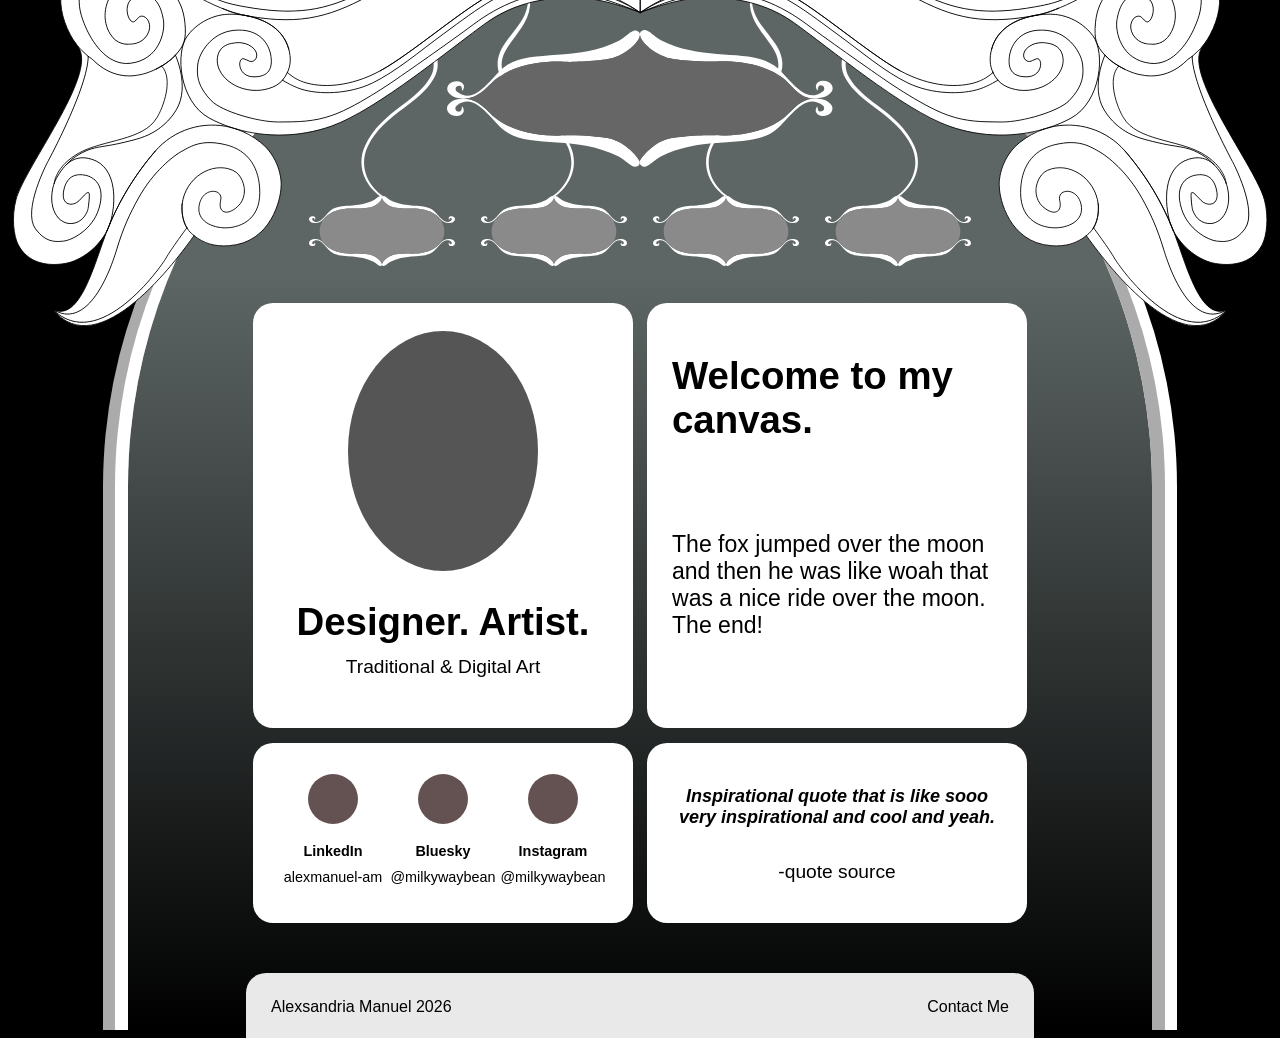
<file: vectors/index.html>
<!DOCTYPE html>
<html lang="en">
<head>
<meta charset="utf-8">
<meta name="viewport" content="width=device-width, initial-scale=1">

<style>

body{
background-color:rgb(0, 0, 0);
display:block;
margin:0;
font-family: 'Segoe UI', Tahoma, Geneva, Verdana, sans-serif;
font-size: larger;
}

.contentframe{
padding: 60px;
padding-bottom:25px;
background-color: #00000000;
padding-top: 0px;
display: flex;
flex-wrap: wrap;
flex-direction: row;
left:0;
right:0;
pointer-events: none;

margin-left: auto;
margin-right:auto;
margin-bottom: auto;
position: relative;
height: auto;
width: auto;
min-width:304px;
max-width:788px;
pointer-events: all;
}


@media screen and (max-width:390px) and (min-width: 0px) {
.contentframe{
margin-top:10px;

}

}


container{
padding: 25px;
background-color: white;
display: flex;
position: relative;
flex-wrap: wrap;
flex-direction: row;
justify-content: center;
height: auto;
width: auto;

margin: auto;
border-radius: 20px;
}

.hometop{

    width: 330px;
   
    height:auto;
    min-height:375px;
    margin:auto;
    margin-top:20px;
   
}
.homebottom{
    width:330px;
    height:130px;
    min-height:130px;
    margin:auto;
    margin-top:15px;
  
}
@media screen and (max-width:680px) {
.homebottom{
height:auto;
  
    
}
}
#navcontainer{
width:auto;
min-width:304px;
height:283px;
display:block;

top:0;
position:relative;
margin:0;
z-index:5;


}

#navbar{
width:auto;
min-width:385px;

height:283px;
display:flex;
background-color:rgba(0, 0, 0, 0);
position:relative;
padding-left:20px;
padding-right:20px;
right: 0;
left: 0;
justify-content:center;
margin-left: auto;
margin-right:auto;
flex-direction: row;
flex-wrap:wrap;
top:0px;

}




#navframe{ 

z-index:10;
top: -10px;
left:0;
right:0;
margin-top:0px;
margin-left: auto;
margin-right: auto;
margin-bottom: auto;
position: fixed;
height: auto;
width:98%;
pointer-events: none;


}
@media screen and (max-width:1100px) {
#navframe{

width:100%;
  
}
}
#page{
margin: 13px;

}







.navbutton{
width: auto;
height:auto;
margin-top:-20px;
}
@media screen and (max-width:743px){
.navbutton{
    width:80%;
    margin-left:15px;
}

}
#pagesection1{

display:flex;
flex-direction: row;
flex-wrap:nowrap;

justify-content:center;

}

#pagesection2{
display:flex;
flex-direction: row;
flex-wrap:nowrap;

justify-content:center;

}

@media screen and (max-width: 743px) and (min-width: 0px) {
.overlap1{
z-index:1;
margin-top:-30px;
}

}

@media screen and (max-width:743px) and (min-width: 0px) {
.overlap2{
z-index:0;
margin-top:-160px;

}
}



#footer{
background-color:rgb(233, 233, 233);
color:rgb(0, 0, 0);
position:relative;
padding-top:25px;
padding-bottom:30px;
display: flex;
margin-top: 25px;;
margin-left: auto;
margin-right: auto;
margin-bottom: auto;
left:0;
right:0;
bottom:0;
height:10px;
width: auto;
min-width:370px;
max-width:788px;
font-size:medium;
justify-content: space-between;
z-index:2;
border-top-left-radius: 20px ;
border-top-right-radius: 20px ;
}


#banner{
position:absolute;
display:block;
margin-top:30px;
margin-left: auto;
margin-right: auto;
left: 0;
right: 0;
top:0;
z-index:8;

}
@media screen and (max-width:390px) and (min-width: 0px) {
#banner{
margin-left: 80px;
}

}
@media screen and (max-width:390px) and (min-width: 0px) {
#footer{
margin-left: 27px;

}

}
@media screen and (max-width:743px) and (min-width: 0px) {
#banner{
margin-top:20px;
width:270px;

}}
/*@media screen and (max-width:1180px) and (min-width: 0px) {
.navframe{
}
}*/





#ovalbg{
width:80%;
height:120%;
display: block;
border-left: groove white 25px;
border-right: groove white 25px;
background: linear-gradient(180deg,rgba(156, 171, 169, 0.596) 30%, rgba(255, 255, 255, 0) 100%);
position:fixed;
top:-50px;
left:0;
right:0;
bottom:0;
z-index:-1;
margin-left:auto;
margin-right:auto;
border-top-left-radius: 600px;
border-top-right-radius: 600px;
pointer-events: none;
}

@media screen and (max-width:1100px) {
#ovalbg{
box-sizing: border-box;
width:95%;
  
}
}
.ovalpicture {
  height: 240px;
  width: 190px;
  background-color: #555;
  border-radius: 50%;
  margin: auto;

}

.smbuttons{
    height:50px;
    width:50px;
    background-color: rgb(100, 81, 81);
    display:block;
    margin-left: auto;
    margin-right: auto;
    margin-bottom:0;
    border-radius: 30px;
}


.smgrid{
    background-color: rgba(255, 255, 255, 0);
    flex-direction:row;
    font-size: 0.9rem;
    padding:0;
    

}


.smgridcontent{
    background-color: rgba(0, 0, 0, 0);
    
    text-align: center;
    align-content: center;
    width:110px;
    height:130px;
    line-height: 1;
    margin-left: auto;
    margin-right:auto;
    cursor:pointer;
}
@media screen and (max-width:680px) {
.smgridcontent{
flex-direction:row;
    width:100px;
    height:90px;
  flex:100%;
  margin-top: 15px;
  margin-bottom: 25px;
}
}
</style>
</head>
<body>
   <script>




   </script>

<svg id="navframe" class="navframe" width="1443" height="387" viewBox="0 0 1443 387" fill="none" xmlns="http://www.w3.org/2000/svg">
<path d="M1168.62 65.1997C1156.61 73.9504 1164.94 86.0295 1172.79 81.0636L1177.35 79.1831C1184.74 76.8209 1185.66 99.9555 1165.48 99.8956C1145.29 99.8356 1144.62 85.5488 1146.55 74.6132C1148.48 63.6775 1158.36 43.0267 1189.67 46.5186C1215.55 49.4047 1229.05 73.3104 1230.39 85.1598C1231.73 97.0092 1231.58 110.132 1214.86 127.345C1202.89 139.67 1161.12 151.906 1137.82 151.837C1114.51 151.768 1096.81 151.657 1075.1 143.934C1044.44 133.027 996.887 99.0699 996.887 99.0699C996.887 99.0699 940.804 60.1612 913.019 39.3609C885.233 18.5606 846.697 -0.0454786 803.742 2.51925C769.858 4.54236 721.608 25.9396 721.608 25.9396C721.608 25.9396 766.422 7.82955 799.491 8.63354C812.842 8.95815 857.507 8.63354 897.521 37.0263C937.534 65.4191 1024.06 137.885 1076.71 156.582C1115.15 170.23 1153.78 169.163 1185.34 160.218C1187.6 159.576 1189.83 158.895 1192.02 158.176C1201.12 155.18 1209.55 151.527 1217.11 147.398C1251.83 128.436 1256.8 71.8361 1242.25 52.5684C1227.7 33.3007 1206.65 28.3771 1197.58 28.0731C1193.34 27.6006 1185.46 27.6543 1176.38 29.1942C1157.21 32.4455 1132.7 42.3227 1125.82 67.8613C1122.94 78.5681 1123.67 87.1121 1127.34 94.882C1128.77 97.912 1130.65 100.824 1132.94 103.701C1141.09 113.955 1157.75 115.447 1162.72 115.518C1191.65 115.932 1213.4 93.558 1206.94 73.722C1203.73 63.8504 1194.3 61.6915 1189.74 61.1833C1189.74 61.1833 1178.22 58.1992 1168.62 65.1997Z" fill="#ffffff"/>
<path fill-rule="evenodd" clip-rule="evenodd" d="M721.608 1.71352V25.9396C737.409 14.7032 754.102 6.89296 770.713 1.71352H721.608ZM884.44 1.69785C886.896 2.57753 889.152 3.49263 891.187 4.42719C906.708 11.5547 931.401 29.9737 956.546 48.7296C979.628 65.9474 1003.09 83.4491 1020.19 92.7604C1055.91 112.215 1088.33 112.741 1108.84 105.905C1119.5 102.352 1126.92 95.2902 1127.34 94.882C1123.67 87.1121 1122.94 78.5681 1125.82 67.8613C1132.27 43.8949 1154.26 33.7211 1172.79 29.8722C1109.34 41.2827 1074.27 29.698 1024.77 1.69785H884.44Z" fill="#ffffff"/>
<path d="M1278.19 90.8637C1270.99 87.2275 1262.48 82.0469 1256.14 74.9795C1256.14 74.9795 1239.44 110.895 1254.82 137.185C1261.02 147.794 1274.22 164.361 1301.35 171.722C1328.47 179.083 1337.07 179.083 1348.98 181.712C1360.89 184.341 1374.77 192.659 1381.47 200.76C1386.9 205.894 1393.37 215.728 1395.58 222.198C1396.37 224.525 1396.88 226.451 1397.15 227.637C1403.09 253.767 1388.5 273.471 1370.59 267.682C1361.68 264.801 1358.04 256.282 1356.73 252.166C1356.73 252.166 1353.81 233.435 1356.03 233.074C1358.24 232.714 1359.67 234.817 1366.84 242.178C1374.01 249.539 1388.51 248.398 1384.56 230.163C1380.61 211.929 1368.48 211.352 1359.67 213.12C1350.86 214.888 1335.42 223.855 1344.4 252.135C1351.83 275.509 1374.51 287.655 1384.73 288.836C1394.94 290.017 1405.87 290.025 1417.16 274.711C1432.62 253.738 1403.23 198.012 1403.23 198.012C1403.23 198.012 1356.5 111.71 1356.5 76.3766C1354 77.7457 1351.01 80.3338 1350 81.3232C1330.24 100.664 1308.79 99.8474 1299.44 97.876C1294.91 97.3708 1286.85 95.2312 1278.19 90.8637Z" fill="#ffffff"/>
<path d="M1356.03 233.074C1353.81 233.435 1356.73 252.166 1356.73 252.166C1358.04 256.282 1361.68 264.801 1370.59 267.682C1388.5 273.471 1403.09 253.767 1397.15 227.637C1396.88 226.451 1396.37 224.525 1395.58 222.198C1393.37 215.728 1386.9 205.894 1381.47 200.76C1373.36 193.105 1364.02 191.09 1352.3 194.742C1322.64 203.976 1324.22 246.037 1331.3 268.33C1332.48 271.088 1333.64 273.904 1334.77 276.779C1344.26 295.566 1364.19 311.436 1383.2 314.645C1405 318.325 1426.38 313.384 1436.97 293.087C1442.26 282.937 1444.91 261.61 1439.61 241.394C1429.78 203.867 1346.3 98.0345 1367.5 66.4835L1371.33 60.9796C1369.07 63.8963 1365.5 67.9674 1365.5 67.9674C1365.5 67.9674 1357 76.1028 1356.5 76.3766C1356.5 111.71 1403.23 198.012 1403.23 198.012C1403.23 198.012 1432.62 253.738 1417.16 274.711C1405.87 290.025 1394.94 290.017 1384.73 288.836C1374.51 287.655 1351.83 275.509 1344.4 252.135C1335.42 223.855 1350.86 214.888 1359.67 213.12C1368.48 211.352 1380.61 211.929 1384.56 230.163C1388.51 248.398 1374.01 249.539 1366.84 242.178C1359.67 234.817 1358.24 232.714 1356.03 233.074Z" fill="#ffffff"/>
<path d="M1279.3 185.3C1293.58 201.931 1314.59 229.297 1331.3 268.33C1324.22 246.037 1322.64 203.976 1352.3 194.742C1364.02 191.09 1373.36 193.105 1381.47 200.76C1374.77 192.659 1360.89 184.341 1348.98 181.712C1337.07 179.083 1328.47 179.083 1301.35 171.722C1274.22 164.361 1261.02 147.794 1254.82 137.185C1239.44 110.895 1256.14 74.9795 1256.14 74.9795C1246.56 64.3015 1243.21 57.6363 1245.32 37.1624C1246.89 21.9654 1252.1 10.9158 1260.05 1.69785H1242.01H1229.04C1222.6 4.70298 1216.07 7.7024 1209.39 10.3541C1198.81 14.5605 1191.9 16.489 1176.32 19.2926C1118.39 29.7103 1083.41 23.9867 1040.07 1.69785H1024.77C1074.27 29.698 1109.34 41.2827 1172.79 29.8722C1174 29.6196 1175.2 29.3943 1176.38 29.1942C1185.46 27.6543 1193.34 27.6006 1197.58 28.0731C1206.65 28.3771 1227.7 33.3007 1242.25 52.5684C1256.8 71.8361 1251.83 128.436 1217.11 147.398C1209.55 151.527 1201.12 155.18 1192.02 158.176C1224.52 149.64 1258.36 160.918 1279.3 185.3Z" fill="#ffffff"/>
<path d="M1288.59 51.6463C1279.99 37.4451 1293.42 24.3057 1299.35 32.6339L1303.21 36.2013C1309.75 41.1119 1320.2 12.0469 1299.66 6.88136C1279.13 1.71581 1272.57 19.6383 1270.04 33.9921C1267.51 48.3459 1275.15 80.6397 1308.4 84.3476C1335.88 87.4122 1353.33 57.0662 1359.56 42.4033C1364.33 31.1599 1368.96 18.6348 1366.06 1.69785H1327.47C1338.46 15.5522 1340.68 35.4405 1331.04 50.804C1323.71 62.4742 1313.24 62.7589 1308.4 62.2193C1308.4 62.2193 1295.47 63.0071 1288.59 51.6463Z" fill="#ffffff"/>
<path d="M1260.05 1.69785C1252.1 10.9158 1246.89 21.9654 1245.32 37.1624C1243.21 57.6363 1246.56 64.3015 1256.14 74.9795C1260.74 80.1015 1266.47 84.2325 1272.02 87.5028C1274.13 88.7448 1276.21 89.8628 1278.19 90.8637C1286.85 95.2312 1294.91 97.3708 1299.44 97.876C1308.79 99.8474 1330.24 100.664 1350 81.3232C1351.01 80.3338 1354 77.7457 1356.5 76.3766C1357 76.1028 1365.5 67.9674 1365.5 67.9674C1365.5 67.9674 1369.07 63.8963 1371.33 60.9796L1373 58.5689C1385.21 39.0593 1389.8 19.7283 1387.69 1.69785H1366.06C1368.96 18.6348 1364.33 31.1599 1359.56 42.4033C1353.33 57.0662 1335.88 87.4122 1308.4 84.3476C1275.15 80.6397 1267.51 48.3459 1270.04 33.9921C1272.57 19.6383 1279.13 1.71581 1299.66 6.88136C1320.2 12.0469 1309.75 41.1119 1303.21 36.2013L1299.35 32.6339C1293.42 24.3057 1279.99 37.4451 1288.59 51.6463C1295.47 63.0071 1308.4 62.2193 1308.4 62.2193C1313.24 62.7589 1323.71 62.4742 1331.04 50.804C1340.68 35.4405 1338.46 15.5522 1327.47 1.69785H1260.05Z" fill="#ffffff"/>
<path d="M1176.32 19.2926C1191.9 16.489 1198.81 14.5605 1209.39 10.3541C1216.07 7.7024 1222.6 4.70298 1229.04 1.69785H1040.07C1083.41 23.9867 1118.39 29.7103 1176.32 19.2926Z" fill="#ffffff"/>
<path d="M1132.94 103.701C1130.65 100.824 1128.77 97.912 1127.34 94.882C1126.92 95.2902 1119.5 102.352 1108.84 105.905C1088.33 112.741 1055.91 112.215 1020.19 92.7604C1003.09 83.4491 979.628 65.9474 956.546 48.7296C931.401 29.9737 906.708 11.5547 891.187 4.42719C889.152 3.49263 886.896 2.57753 884.44 1.69785H866.002C875.572 4.14648 884.319 7.51313 891.849 11.788C909.909 22.0412 926.698 35.0788 948.081 50.6967C976.041 71.119 1002.37 93.8116 1029.47 106.956C1056.58 120.101 1091.64 120.627 1112.15 113.792C1123.13 110.132 1132.94 103.701 1132.94 103.701Z" fill="#ffffff"/>
<path d="M1172.79 81.0636C1164.94 86.0295 1156.61 73.9504 1168.62 65.1997C1178.22 58.1992 1189.74 61.1833 1189.74 61.1833C1194.3 61.6915 1203.73 63.8504 1206.94 73.722C1213.4 93.558 1191.65 115.932 1162.72 115.518C1157.75 115.447 1141.09 113.955 1132.94 103.701C1132.94 103.701 1123.13 110.132 1112.15 113.792C1091.64 120.627 1056.58 120.101 1029.47 106.956C1002.37 93.8116 976.041 71.119 948.081 50.6967C926.698 35.0788 909.909 22.0412 891.849 11.788C884.319 7.51313 875.572 4.14648 866.002 1.69785L780.058 1.71352C758.922 6.39319 738.555 14.4464 721.608 25.9396C721.608 25.9396 769.858 4.54236 803.742 2.51925C846.697 -0.0454786 885.233 18.5606 913.019 39.3609C940.804 60.1612 996.887 99.0699 996.887 99.0699C996.887 99.0699 1044.44 133.027 1075.1 143.934C1096.81 151.657 1114.51 151.768 1137.82 151.837C1161.12 151.906 1202.89 139.67 1214.86 127.345C1231.58 110.132 1231.73 97.0092 1230.39 85.1598C1229.05 73.3104 1215.55 49.4047 1189.67 46.5186C1158.36 43.0267 1148.48 63.6775 1146.55 74.6132C1144.62 85.5488 1145.29 99.8356 1165.48 99.8956C1185.66 99.9555 1184.74 76.8209 1177.35 79.1831L1172.79 81.0636Z" fill="#ffffff"/>
<path d="M721.608 25.9396C738.555 14.4464 758.922 6.39319 780.058 1.71352H770.713C754.102 6.89296 737.409 14.7032 721.608 25.9396Z" fill="#ffffff"/>
<path d="M1204.1 242.086C1207.41 255.756 1197.49 260.488 1184.92 249.447C1174.86 240.613 1176.98 227.889 1176.98 227.889C1176.98 227.889 1178.36 212.617 1190.21 207.383C1214.02 196.867 1244.92 215.671 1248.43 246.292C1248.92 250.599 1249.31 263.373 1243.04 273.633C1243.04 273.633 1261.39 298.345 1266.95 308.335C1272.51 318.325 1344.4 419.803 1397.15 367.5C1359.67 391 1334.07 332.77 1323.84 298.871C1316 272.902 1308.46 256.987 1298.7 239.457C1281.72 208.934 1259.01 191.084 1248.43 185.3C1237.84 179.516 1225.93 171.584 1198.81 177.894C1171.68 184.203 1159.12 205.28 1159.12 233.147C1159.12 266.863 1184.92 273.633 1198.81 273.633C1212.7 273.633 1233.21 266.272 1228.58 246.292C1223.95 226.312 1200.79 228.415 1204.1 242.086Z" fill="#ffffff"/>
<path d="M1184.92 249.447C1197.49 260.488 1207.41 255.756 1204.1 242.086C1200.79 228.415 1223.95 226.312 1228.58 246.292C1233.21 266.272 1212.7 273.633 1198.81 273.633C1184.92 273.633 1159.12 266.863 1159.12 233.147C1159.12 205.28 1171.68 184.203 1198.81 177.894C1225.93 171.584 1237.84 179.516 1248.43 185.3C1259.01 191.084 1281.72 208.934 1298.7 239.457C1308.46 256.987 1316 272.902 1323.84 298.871C1334.07 332.77 1359.67 391 1397.15 367.5C1365.5 383 1349.55 314.256 1334.77 276.779C1333.38 274.016 1332.21 271.189 1331.3 268.33C1314.59 229.297 1293.58 201.931 1279.3 185.3C1258.36 160.918 1224.52 149.64 1192.02 158.176C1189.83 158.895 1187.6 159.576 1185.34 160.218C1176 163.49 1166.84 168.466 1158.23 175.31C1137.78 191.563 1133.76 216.146 1134.64 225.786C1134.64 239.982 1145.88 290.458 1194.18 294.139C1211.61 295.467 1223.9 291.305 1234.76 282.572C1235.8 281.737 1236.82 280.86 1237.84 279.943C1239.84 278.135 1241.49 276.11 1242.83 273.969C1242.9 273.858 1242.97 273.745 1243.04 273.633C1249.31 263.373 1248.92 250.599 1248.43 246.292C1244.92 215.671 1214.02 196.867 1190.21 207.383C1178.36 212.617 1176.98 227.889 1176.98 227.889C1176.98 227.889 1174.86 240.613 1184.92 249.447Z" fill="#ffffff"/>
<path d="M1237.84 279.943C1236.82 280.86 1235.8 281.737 1234.76 282.572C1253.06 308.335 1344.4 433 1397.15 367.5C1344.4 419.803 1272.51 318.325 1266.95 308.335C1261.39 298.345 1243.04 273.633 1243.04 273.633C1242.97 273.745 1242.9 273.858 1242.83 273.969C1241.49 276.11 1239.84 278.135 1237.84 279.943Z" fill="#ffffff"/>
<path d="M274.386 65.1997C286.388 73.9504 278.064 86.0295 270.216 81.0636L265.652 79.1831C258.264 76.8209 257.339 99.9555 277.524 99.8956C297.709 99.8356 298.383 85.5488 296.452 74.6132C294.522 63.6775 284.646 43.0267 253.333 46.5186C227.453 49.4047 213.949 73.3104 212.612 85.1598C211.275 97.0092 211.425 110.132 228.144 127.345C240.115 139.67 281.884 151.906 305.186 151.837C328.488 151.768 346.192 151.657 367.903 143.934C398.563 133.027 446.115 99.0699 446.115 99.0699C446.115 99.0699 502.198 60.1612 529.983 39.3609C557.768 18.5606 596.304 -0.0454786 639.26 2.51925C673.143 4.54236 721.394 25.9396 721.394 25.9396C721.394 25.9396 676.58 7.82955 643.511 8.63354C630.16 8.95815 585.495 8.63354 545.481 37.0263C505.467 65.4191 418.944 137.885 366.29 156.582C327.856 170.23 289.224 169.163 257.659 160.218C255.397 159.576 253.171 158.895 250.985 158.176C241.88 155.18 233.452 151.527 225.891 147.398C191.174 128.436 186.198 71.8361 200.752 52.5684C215.306 33.3007 236.351 28.3771 245.426 28.0731C249.663 27.6006 257.542 27.6543 266.62 29.1942C285.789 32.4455 310.306 42.3227 317.18 67.8613C320.062 78.5681 319.331 87.1121 315.659 94.882C314.228 97.912 312.349 100.824 310.063 103.701C301.915 113.955 285.249 115.447 280.282 115.518C251.357 115.932 229.6 93.558 236.057 73.722C239.27 63.8504 248.705 61.6915 253.262 61.1833C253.262 61.1833 264.785 58.1992 274.386 65.1997Z" fill="#ffffff"/>
<path fill-rule="evenodd" clip-rule="evenodd" d="M721.394 1.71352V25.9396C705.593 14.7032 688.9 6.89296 672.289 1.71352H721.394ZM558.562 1.69785C556.105 2.57753 553.85 3.49263 551.815 4.42719C536.293 11.5547 511.6 29.9737 486.456 48.7296C463.374 65.9474 439.91 83.4491 422.812 92.7604C387.088 112.215 354.672 112.741 334.164 105.905C323.504 102.352 316.082 95.2902 315.659 94.882C319.331 87.1121 320.062 78.5681 317.18 67.8613C310.73 43.8949 288.741 33.7211 270.216 29.8722C333.659 41.2827 368.732 29.698 418.229 1.69785H558.562Z" fill="#ffffff"/>
<path d="M164.808 90.8637C172.016 87.2275 180.52 82.0469 186.861 74.9795C186.861 74.9795 203.56 110.895 188.183 137.185C181.977 147.794 168.777 164.361 141.653 171.722C114.53 179.083 105.93 179.083 94.0218 181.712C82.1138 184.341 68.2296 192.659 61.5274 200.76C56.1026 205.894 49.6332 215.728 47.4236 222.198C46.629 224.525 46.118 226.451 45.8484 227.637C39.9126 253.767 54.5031 273.471 72.4124 267.682C81.3251 264.801 84.9615 256.282 86.2688 252.166C86.2688 252.166 89.1918 233.435 86.9759 233.074C84.7599 232.714 83.3317 234.817 76.1599 242.178C68.9882 249.539 54.4885 248.398 58.4383 230.163C62.3881 211.929 74.519 211.352 83.3318 213.12C92.1446 214.888 107.583 223.855 98.6006 252.135C91.1766 275.509 68.4877 287.655 58.2762 288.836C48.0646 290.017 37.1277 290.025 25.8411 274.711C10.3833 253.738 39.7742 198.012 39.7742 198.012C39.7742 198.012 86.5 111.71 86.5 76.3766C89 77.7457 91.9894 80.3338 93 81.3232C112.758 100.664 134.213 99.8474 143.559 97.876C148.089 97.3708 156.15 95.2312 164.808 90.8637Z" fill="#ffffff"/>
<path d="M86.9759 233.074C89.1918 233.435 86.2688 252.166 86.2688 252.166C84.9615 256.282 81.3251 264.801 72.4124 267.682C54.5031 273.471 39.9126 253.767 45.8484 227.637C46.118 226.451 46.629 224.525 47.4236 222.198C49.6332 215.728 56.1026 205.894 61.5274 200.76C69.6439 193.105 78.9795 191.09 90.7063 194.742C120.361 203.976 118.785 246.037 111.704 268.33C110.524 271.088 109.364 273.904 108.23 276.779C98.7406 295.566 78.8116 311.436 59.8037 314.645C37.9998 318.325 16.6189 313.384 6.03446 293.087C0.74113 282.937 -1.9113 261.61 3.38797 241.394C13.2253 203.867 96.7027 98.0345 75.5 66.4835L71.6751 60.9796C73.9311 63.8963 77.5 67.9674 77.5 67.9674C77.5 67.9674 86 76.1028 86.5 76.3766C86.5 111.71 39.7742 198.012 39.7742 198.012C39.7742 198.012 10.3833 253.738 25.8411 274.711C37.1277 290.025 48.0646 290.017 58.2762 288.836C68.4877 287.655 91.1766 275.509 98.6006 252.135C107.583 223.855 92.1446 214.888 83.3318 213.12C74.519 211.352 62.3881 211.929 58.4383 230.163C54.4885 248.398 68.9882 249.539 76.1599 242.178C83.3317 234.817 84.7599 232.714 86.9759 233.074Z" fill="#ffffff"/>
<path d="M163.705 185.3C149.423 201.931 128.415 229.297 111.704 268.33C118.785 246.037 120.361 203.976 90.7063 194.742C78.9795 191.09 69.6439 193.105 61.5274 200.76C68.2296 192.659 82.1138 184.341 94.0218 181.712C105.93 179.083 114.53 179.083 141.653 171.722C168.777 164.361 181.977 147.794 188.183 137.185C203.56 110.895 186.861 74.9795 186.861 74.9795C196.44 64.3015 199.788 57.6363 197.68 37.1624C196.116 21.9654 190.899 10.9158 182.952 1.69785H200.996H213.961C220.402 4.70298 226.935 7.7024 233.608 10.3541C244.193 14.5605 251.098 16.489 266.686 19.2926C324.608 29.7103 359.595 23.9867 402.935 1.69785H418.229C368.732 29.698 333.659 41.2827 270.216 29.8722C269.001 29.6196 267.8 29.3943 266.62 29.1942C257.542 27.6543 249.663 27.6006 245.426 28.0731C236.351 28.3771 215.306 33.3007 200.752 52.5684C186.198 71.8361 191.174 128.436 225.891 147.398C233.452 151.527 241.88 155.18 250.985 158.176C218.486 149.64 184.644 160.918 163.705 185.3Z" fill="#ffffff"/>
<path d="M154.413 51.6463C163.009 37.4451 149.586 24.3057 143.654 32.6339L139.79 36.2013C133.255 41.1119 122.805 12.0469 143.338 6.88136C163.871 1.71581 170.428 19.6383 172.962 33.9921C175.496 48.3459 167.851 80.6397 134.602 84.3476C107.12 87.4122 89.6736 57.0662 83.4444 42.4033C78.6678 31.1599 74.045 18.6348 76.9441 1.69785H115.529C104.542 15.5522 102.326 35.4405 111.966 50.804C119.289 62.4742 129.762 62.7589 134.602 62.2193C134.602 62.2193 147.536 63.0071 154.413 51.6463Z" fill="#ffffff"/>
<path d="M182.952 1.69785C190.899 10.9158 196.116 21.9654 197.68 37.1624C199.788 57.6363 196.44 64.3015 186.861 74.9795C182.265 80.1015 176.533 84.2325 170.982 87.5028C168.874 88.7448 166.792 89.8628 164.808 90.8637C156.15 95.2312 148.089 97.3708 143.559 97.876C134.213 99.8474 112.758 100.664 93 81.3232C91.9894 80.3338 89 77.7457 86.5 76.3766C86 76.1028 77.5 67.9674 77.5 67.9674C77.5 67.9674 73.9311 63.8963 71.6751 60.9796L70 58.5689C57.7891 39.0593 53.1973 19.7283 55.3089 1.69785H76.9441C74.045 18.6348 78.6678 31.1599 83.4444 42.4033C89.6736 57.0662 107.12 87.4122 134.602 84.3476C167.851 80.6397 175.496 48.3459 172.962 33.9921C170.428 19.6383 163.871 1.71581 143.338 6.88136C122.805 12.0469 133.255 41.1119 139.79 36.2013L143.654 32.6339C149.586 24.3057 163.009 37.4451 154.413 51.6463C147.536 63.0071 134.602 62.2193 134.602 62.2193C129.762 62.7589 119.289 62.4742 111.966 50.804C102.326 35.4405 104.542 15.5522 115.529 1.69785H182.952Z" fill="#ffffff"/>
<path d="M266.686 19.2926C251.098 16.489 244.193 14.5605 233.608 10.3541C226.935 7.7024 220.402 4.70298 213.961 1.69785H402.935C359.595 23.9867 324.608 29.7103 266.686 19.2926Z" fill="#ffffff"/>
<path d="M310.063 103.701C312.349 100.824 314.228 97.912 315.659 94.882C316.082 95.2902 323.504 102.352 334.164 105.905C354.672 112.741 387.088 112.215 422.812 92.7604C439.91 83.4491 463.374 65.9474 486.456 48.7296C511.6 29.9737 536.293 11.5547 551.815 4.42719C553.85 3.49263 556.105 2.57753 558.562 1.69785H577C567.43 4.14648 558.683 7.51313 551.153 11.788C533.092 22.0412 516.304 35.0788 494.921 50.6967C466.961 71.119 440.628 93.8116 413.527 106.956C386.426 120.101 351.364 120.627 330.856 113.792C319.876 110.132 310.063 103.701 310.063 103.701Z" fill="#ffffff"/>
<path d="M270.216 81.0636C278.064 86.0295 286.388 73.9504 274.386 65.1997C264.785 58.1992 253.262 61.1833 253.262 61.1833C248.705 61.6915 239.27 63.8504 236.057 73.722C229.6 93.558 251.357 115.932 280.282 115.518C285.249 115.447 301.915 113.955 310.063 103.701C310.063 103.701 319.876 110.132 330.856 113.792C351.364 120.627 386.426 120.101 413.527 106.956C440.628 93.8116 466.961 71.119 494.921 50.6967C516.304 35.0788 533.092 22.0412 551.153 11.788C558.683 7.51313 567.43 4.14648 577 1.69785L662.944 1.71352C684.08 6.39319 704.448 14.4464 721.394 25.9396C721.394 25.9396 673.143 4.54236 639.26 2.51925C596.304 -0.0454786 557.768 18.5606 529.983 39.3609C502.198 60.1612 446.115 99.0699 446.115 99.0699C446.115 99.0699 398.563 133.027 367.903 143.934C346.192 151.657 328.488 151.768 305.186 151.837C281.884 151.906 240.115 139.67 228.144 127.345C211.425 110.132 211.275 97.0092 212.612 85.1598C213.949 73.3104 227.453 49.4047 253.333 46.5186C284.646 43.0267 294.522 63.6775 296.452 74.6132C298.383 85.5488 297.709 99.8356 277.524 99.8956C257.339 99.9555 258.264 76.8209 265.652 79.1831L270.216 81.0636Z" fill="#ffffff"/>
<path d="M721.394 25.9396C704.448 14.4464 684.08 6.39319 662.944 1.71352H672.289C688.9 6.89296 705.593 14.7032 721.394 25.9396Z" fill="#ffffff"/>
<path d="M238.9 242.086C235.592 255.756 245.516 260.488 258.085 249.447C268.141 240.613 266.024 227.889 266.024 227.889C266.024 227.889 264.645 212.617 252.793 207.383C228.977 196.867 198.079 215.671 194.576 246.292C194.084 250.599 193.688 263.373 199.961 273.633C199.961 273.633 181.611 298.345 176.053 308.335C170.496 318.325 98.6006 419.803 45.8484 367.5C83.3318 391 108.929 332.77 119.16 298.871C126.997 272.902 134.543 256.987 144.299 239.457C161.285 208.934 183.992 191.084 194.576 185.3C205.161 179.516 217.069 171.584 244.193 177.894C271.317 184.203 283.886 205.28 283.886 233.147C283.886 266.863 258.085 273.633 244.193 273.633C230.3 273.633 209.792 266.272 214.423 246.292C219.054 226.312 242.208 228.415 238.9 242.086Z" fill="#ffffff"/>
<path d="M258.085 249.447C245.516 260.488 235.592 255.756 238.9 242.086C242.208 228.415 219.054 226.312 214.423 246.292C209.792 266.272 230.3 273.633 244.193 273.633C258.085 273.633 283.886 266.863 283.886 233.147C283.886 205.28 271.317 184.203 244.193 177.894C217.069 171.584 205.161 179.516 194.576 185.3C183.992 191.084 161.285 208.934 144.299 239.457C134.543 256.987 126.997 272.902 119.16 298.871C108.929 332.77 83.3318 391 45.8484 367.5C77.5 383 93.4481 314.256 108.23 276.779C109.626 274.016 110.796 271.189 111.704 268.33C128.415 229.297 149.423 201.931 163.705 185.3C184.644 160.918 218.486 149.64 250.985 158.176C253.171 158.895 255.397 159.576 257.659 160.218C267.006 163.49 276.159 168.466 284.769 175.31C305.219 191.563 309.245 216.146 308.363 225.786C308.363 239.982 297.117 290.458 248.824 294.139C231.393 295.467 219.106 291.305 208.241 282.572C207.203 281.737 206.177 280.86 205.161 279.943C203.16 278.135 201.516 276.11 200.169 273.969C200.099 273.858 200.029 273.745 199.961 273.633C193.688 263.373 194.084 250.599 194.576 246.292C198.079 215.671 228.977 196.867 252.793 207.383C264.645 212.617 266.024 227.889 266.024 227.889C266.024 227.889 268.141 240.613 258.085 249.447Z" fill="#ffffff"/>
<path d="M205.161 279.943C206.177 280.86 207.203 281.737 208.241 282.572C189.946 308.335 98.6006 433 45.8484 367.5C98.6006 419.803 170.496 318.325 176.053 308.335C181.611 298.345 199.961 273.633 199.961 273.633C200.029 273.745 200.099 273.858 200.169 273.969C201.516 276.11 203.16 278.135 205.161 279.943Z" fill="#ffffff"/>
<path d="M1397.15 367.5C1359.67 391 1334.07 332.77 1323.84 298.871C1316 272.903 1308.46 256.987 1298.7 239.457C1281.72 208.934 1259.01 191.084 1248.43 185.3C1237.84 179.516 1225.93 171.584 1198.81 177.894C1171.68 184.203 1159.12 205.28 1159.12 233.147C1159.12 266.863 1184.92 273.633 1198.81 273.633C1212.7 273.633 1233.21 266.272 1228.58 246.292C1223.95 226.312 1200.79 228.415 1204.1 242.086C1207.41 255.756 1197.49 260.488 1184.92 249.447C1174.86 240.613 1176.98 227.889 1176.98 227.889C1176.98 227.889 1178.36 212.617 1190.21 207.383C1214.02 196.867 1244.92 215.671 1248.43 246.292M1397.15 367.5C1365.5 383 1349.55 314.256 1334.77 276.779M1397.15 367.5C1344.4 419.803 1272.51 318.325 1266.95 308.335C1261.39 298.345 1243.04 273.633 1243.04 273.633M1397.15 367.5C1344.4 433 1253.06 308.335 1234.76 282.572M1334.77 276.779C1317.59 233.218 1294.59 203.106 1279.3 185.3M1334.77 276.779C1333.64 273.904 1332.48 271.088 1331.3 268.33M1334.77 276.779C1344.26 295.566 1364.19 311.436 1383.2 314.645C1405 318.325 1426.38 313.384 1436.97 293.087C1442.26 282.937 1444.91 261.61 1439.61 241.394C1429.78 203.867 1346.3 98.0345 1367.5 66.4835L1371.33 60.9796M1334.77 276.779C1333.38 274.015 1332.21 271.189 1331.3 268.33M1279.3 185.3C1258.36 160.918 1224.52 149.64 1192.02 158.176M1279.3 185.3C1293.58 201.931 1314.59 229.297 1331.3 268.33M1192.02 158.176C1201.12 155.18 1209.55 151.527 1217.11 147.398C1251.83 128.436 1256.8 71.8361 1242.25 52.5684C1227.7 33.3007 1206.65 28.3771 1197.58 28.0731C1193.34 27.6006 1185.46 27.6543 1176.38 29.1942M1192.02 158.176C1189.83 158.895 1187.6 159.576 1185.34 160.218M1192.02 158.176C1189.78 158.762 1187.56 159.442 1185.34 160.218M1234.76 282.572C1223.9 291.305 1211.61 295.468 1194.18 294.139C1145.88 290.458 1134.64 239.982 1134.64 225.786C1133.76 216.146 1137.78 191.563 1158.23 175.31C1166.84 168.466 1176 163.49 1185.34 160.218M1234.76 282.572C1235.8 281.737 1236.82 280.86 1237.84 279.943C1239.84 278.135 1241.49 276.11 1242.83 273.969M1248.43 246.292C1248.92 250.599 1249.31 263.373 1243.04 273.633M1248.43 246.292C1248.92 250.646 1249.32 263.654 1242.83 273.969M721.608 25.9396C721.608 25.9396 769.858 4.54236 803.742 2.51925C846.697 -0.0454786 885.233 18.5606 913.019 39.3609C940.804 60.1612 996.887 99.0699 996.887 99.0699C996.887 99.0699 1044.44 133.027 1075.1 143.934C1096.81 151.657 1114.51 151.768 1137.82 151.837C1161.12 151.906 1202.89 139.67 1214.86 127.345C1231.58 110.132 1231.73 97.0092 1230.39 85.1598C1229.05 73.3104 1215.55 49.4047 1189.67 46.5186C1158.36 43.0267 1148.48 63.6775 1146.55 74.6132C1144.62 85.5488 1145.29 99.8356 1165.48 99.8956C1185.66 99.9555 1184.74 76.8209 1177.35 79.1831L1172.79 81.0636C1164.94 86.0295 1156.61 73.9504 1168.62 65.1997C1178.22 58.1992 1189.74 61.1833 1189.74 61.1833C1194.3 61.6915 1203.73 63.8504 1206.94 73.722C1213.4 93.558 1191.65 115.932 1162.72 115.518C1157.75 115.447 1141.09 113.955 1132.94 103.701M721.608 25.9396C721.608 25.9396 766.422 7.82955 799.491 8.63354C812.842 8.95815 857.507 8.63354 897.521 37.0263C937.535 65.4191 1024.06 137.885 1076.71 156.582C1115.15 170.23 1153.78 169.163 1185.34 160.218M721.608 25.9396V1.71352H770.713M721.608 25.9396C737.409 14.7032 754.102 6.89296 770.713 1.71352M721.608 25.9396C738.554 14.4464 758.922 6.39319 780.058 1.71352M1176.38 29.1942C1157.21 32.4455 1132.7 42.3227 1125.82 67.8613M1176.38 29.1942C1175.2 29.3943 1174 29.6196 1172.79 29.8722M1176.38 29.1942C1175.24 29.4198 1174.05 29.6455 1172.79 29.8722M1176.38 29.1942C1188.09 26.8771 1193.86 24.564 1202.04 21.2901M1176.38 29.1942C1188.1 26.875 1193.87 24.5599 1202.06 21.2813M1125.82 67.8613C1122.94 78.5681 1123.67 87.1121 1127.34 94.882M1125.82 67.8613C1132.27 43.8949 1154.26 33.7211 1172.79 29.8722M1127.34 94.882C1128.77 97.912 1130.65 100.824 1132.94 103.701M1127.34 94.882C1126.92 95.2902 1119.5 102.352 1108.84 105.905C1088.33 112.741 1055.91 112.215 1020.19 92.7604M1127.34 94.882C1127.35 94.8698 1127.36 94.8636 1127.36 94.8636M1132.94 103.701C1132.94 103.701 1123.13 110.132 1112.15 113.792C1091.64 120.627 1056.58 120.101 1029.47 106.956C1002.37 93.8116 976.041 71.119 948.081 50.6967C926.698 35.0788 909.91 22.0412 891.849 11.788C884.319 7.51313 875.572 4.14648 866.002 1.69785M1243.04 273.633C1242.97 273.745 1242.9 273.858 1242.83 273.969M770.713 1.71352H780.058M884.44 1.69785C886.896 2.57753 889.152 3.49263 891.187 4.42719M884.44 1.69785H1024.77M884.44 1.69785H866.002M884.44 1.69785H1366.06M891.187 4.42719C906.708 11.5547 931.401 29.9737 956.546 48.7296C979.628 65.9474 1003.09 83.4491 1020.19 92.7604M891.187 4.42719C920.957 18.0978 984.466 73.3061 1020.19 92.7604M1172.79 29.8722C1109.34 41.2827 1074.27 29.698 1024.77 1.69785M1024.77 1.69785H1040.07M1024.77 1.69785H1366.06M1278.19 90.8637C1270.99 87.2275 1262.48 82.0469 1256.14 74.9795M1278.19 90.8637C1286.85 95.2312 1294.91 97.3708 1299.44 97.876C1308.79 99.8474 1330.24 100.664 1350 81.3232C1351.01 80.3338 1354 77.7457 1356.5 76.3766M1278.19 90.8637C1276.21 89.8628 1274.13 88.7448 1272.02 87.5028M1256.14 74.9795C1256.14 74.9795 1239.44 110.895 1254.82 137.185C1261.02 147.794 1274.22 164.361 1301.35 171.722C1328.47 179.083 1337.07 179.083 1348.98 181.712C1360.89 184.341 1374.77 192.659 1381.47 200.76M1256.14 74.9795C1246.56 64.3015 1243.21 57.6363 1245.32 37.1624C1246.89 21.9654 1252.1 10.9158 1260.05 1.69785M1256.14 74.9795C1260.74 80.1015 1266.47 84.2325 1272.02 87.5028M1381.47 200.76C1386.9 205.894 1393.37 215.728 1395.58 222.198M1381.47 200.76C1373.36 193.105 1364.02 191.09 1352.3 194.742C1322.64 203.976 1324.22 246.037 1331.3 268.33M1395.58 222.198C1396.37 224.525 1396.88 226.451 1397.15 227.637C1403.09 253.767 1388.5 273.471 1370.59 267.682C1361.68 264.801 1358.04 256.282 1356.73 252.166C1356.73 252.166 1353.81 233.435 1356.03 233.074C1358.24 232.714 1359.67 234.817 1366.84 242.178C1374.01 249.539 1388.51 248.398 1384.56 230.163C1380.61 211.929 1368.48 211.352 1359.67 213.12C1350.86 214.888 1335.42 223.855 1344.4 252.135C1351.83 275.509 1374.51 287.655 1384.73 288.836C1394.94 290.017 1405.87 290.025 1417.16 274.711C1432.62 253.738 1403.23 198.012 1403.23 198.012C1403.23 198.012 1356.5 111.71 1356.5 76.3766M1395.58 222.198C1395.58 222.198 1394.63 202.729 1366.84 187.403C1339.06 172.077 1292.91 173.207 1277.53 146.917C1270.49 136.051 1257.77 101.804 1272.02 87.5028M1356.5 76.3766C1357 76.1028 1365.5 67.9674 1365.5 67.9674C1365.5 67.9674 1369.07 63.8963 1371.33 60.9796M1371.33 60.9796L1373 58.5689M1371.33 60.9796C1372.11 59.9612 1372.74 59.0835 1373 58.5689M1260.05 1.69785H1242.01M1260.05 1.69785H1327.47M1242.01 1.69785H1229.04M1242.01 1.69785C1239.21 3.1537 1236.42 4.63707 1233.64 6.11686M1229.04 1.69785C1222.6 4.70298 1216.07 7.7024 1209.39 10.3541C1198.81 14.5605 1191.9 16.489 1176.32 19.2926C1118.39 29.7103 1083.41 23.9867 1040.07 1.69785M1229.04 1.69785H1040.07M1366.06 1.69785C1368.96 18.6348 1364.33 31.1599 1359.56 42.4033C1353.33 57.0662 1335.88 87.4122 1308.4 84.3476C1275.15 80.6397 1267.51 48.3459 1270.04 33.9921C1272.57 19.6383 1279.13 1.71581 1299.66 6.88136C1320.2 12.0469 1309.75 41.1119 1303.21 36.2013L1299.35 32.6339C1293.42 24.3057 1279.99 37.4451 1288.59 51.6463C1295.47 63.0071 1308.4 62.2193 1308.4 62.2193C1313.24 62.7589 1323.71 62.4742 1331.04 50.804C1340.68 35.4405 1338.46 15.5522 1327.47 1.69785M1366.06 1.69785H1327.47M1366.06 1.69785H1387.69C1389.8 19.7283 1385.21 39.0593 1373 58.5689M1327.47 1.69785C1327.15 1.29334 1326.82 0.893965 1326.49 0.5M866.002 1.69785L780.058 1.71352M1202.04 21.2901L1202.06 21.2813M1202.04 21.2901C1202.04 21.2871 1202.05 21.2842 1202.06 21.2813M1233.64 6.11686L1233.64 6.11921L1233.63 6.11986M1233.64 6.11686C1233.64 6.11784 1233.64 6.11888 1233.63 6.11986M1233.63 6.11986C1223.89 11.3024 1214.22 16.4411 1204.76 20.201C1203.85 20.5623 1202.98 20.9123 1202.13 21.2519C1202.11 21.2613 1202.08 21.2706 1202.06 21.2798L1202.06 21.2813M721.394 25.9396V1.71352H672.289M721.394 25.9396C721.394 25.9396 673.143 4.54236 639.26 2.51925C596.304 -0.0454786 557.768 18.5606 529.983 39.3609C502.198 60.1612 446.115 99.0699 446.115 99.0699C446.115 99.0699 398.563 133.027 367.903 143.934C346.192 151.657 328.488 151.768 305.186 151.837C281.884 151.906 240.115 139.67 228.144 127.345C211.425 110.132 211.275 97.0092 212.612 85.1598C213.949 73.3104 227.453 49.4047 253.333 46.5186C284.646 43.0267 294.522 63.6775 296.452 74.6132C298.383 85.5488 297.709 99.8356 277.524 99.8956C257.339 99.9555 258.264 76.8209 265.652 79.1831L270.216 81.0636C278.064 86.0295 286.388 73.9504 274.386 65.1997C264.785 58.1992 253.262 61.1833 253.262 61.1833C248.705 61.6915 239.27 63.8504 236.057 73.722C229.6 93.558 251.357 115.932 280.282 115.518C285.248 115.447 301.915 113.955 310.063 103.701M721.394 25.9396C721.394 25.9396 676.58 7.82955 643.511 8.63354C630.16 8.95815 585.495 8.63354 545.481 37.0263C505.467 65.4191 418.944 137.885 366.29 156.582C327.856 170.23 289.224 169.163 257.659 160.218M721.394 25.9396C705.593 14.7032 688.9 6.89296 672.289 1.71352M721.394 25.9396C704.448 14.4464 684.08 6.39319 662.944 1.71352M45.8484 367.5C83.3318 391 108.929 332.77 119.16 298.871C126.997 272.903 134.543 256.987 144.299 239.457C161.285 208.934 183.992 191.084 194.576 185.3C205.161 179.516 217.069 171.584 244.193 177.894C271.317 184.203 283.886 205.28 283.886 233.147C283.886 266.863 258.085 273.633 244.193 273.633C230.3 273.633 209.792 266.272 214.423 246.292C219.054 226.312 242.208 228.415 238.9 242.086C235.592 255.756 245.516 260.488 258.085 249.447C268.141 240.613 266.024 227.889 266.024 227.889C266.024 227.889 264.645 212.617 252.793 207.383C228.977 196.867 198.079 215.671 194.576 246.292M45.8484 367.5C77.5 383 93.4481 314.256 108.23 276.779M45.8484 367.5C98.6006 419.803 170.496 318.325 176.053 308.335C181.611 298.345 199.961 273.633 199.961 273.633M45.8484 367.5C98.6006 433 189.946 308.335 208.241 282.572M108.23 276.779C125.413 233.218 148.414 203.106 163.705 185.3M108.23 276.779C109.364 273.904 110.524 271.088 111.704 268.33M108.23 276.779C98.7406 295.566 78.8116 311.436 59.8037 314.645C37.9998 318.325 16.6189 313.384 6.03446 293.087C0.74113 282.937 -1.9113 261.61 3.38797 241.394C13.2253 203.867 96.7027 98.0345 75.5 66.4835L71.6751 60.9796M108.23 276.779C109.626 274.015 110.796 271.189 111.704 268.33M163.705 185.3C184.644 160.918 218.486 149.64 250.985 158.176M163.705 185.3C149.423 201.931 128.415 229.297 111.704 268.33M250.985 158.176C241.88 155.18 233.452 151.527 225.891 147.398C191.174 128.436 186.198 71.8361 200.752 52.5684C215.306 33.3007 236.351 28.3771 245.426 28.0731C249.663 27.6006 257.542 27.6543 266.62 29.1942M250.985 158.176C253.171 158.895 255.397 159.576 257.659 160.218M250.985 158.176C253.217 158.762 255.444 159.442 257.659 160.218M208.241 282.572C219.106 291.305 231.393 295.468 248.824 294.139C297.117 290.458 308.363 239.982 308.363 225.786C309.245 216.146 305.219 191.563 284.769 175.31C276.159 168.466 267.006 163.49 257.659 160.218M208.241 282.572C207.203 281.737 206.177 280.86 205.161 279.943C203.16 278.135 201.516 276.11 200.169 273.969M194.576 246.292C194.084 250.599 193.688 263.373 199.961 273.633M194.576 246.292C194.078 250.646 193.679 263.654 200.169 273.969M266.62 29.1942C285.789 32.4455 310.306 42.3227 317.18 67.8613M266.62 29.1942C267.8 29.3943 269.001 29.6196 270.216 29.8722M266.62 29.1942C267.76 29.4198 268.956 29.6455 270.216 29.8722M266.62 29.1942C254.916 26.8771 249.14 24.564 240.966 21.2901M266.62 29.1942C254.905 26.875 249.13 24.5599 240.944 21.2813M317.18 67.8613C320.062 78.5681 319.331 87.1121 315.659 94.882M317.18 67.8613C310.73 43.8949 288.741 33.7211 270.216 29.8722M315.659 94.882C314.228 97.912 312.349 100.824 310.063 103.701M315.659 94.882C316.082 95.2902 323.504 102.352 334.164 105.905C354.672 112.741 387.088 112.215 422.812 92.7604M315.659 94.882C315.647 94.8698 315.641 94.8636 315.641 94.8636M310.063 103.701C310.063 103.701 319.876 110.132 330.856 113.792C351.364 120.627 386.426 120.101 413.527 106.956C440.628 93.8116 466.961 71.119 494.921 50.6967C516.304 35.0788 533.092 22.0412 551.153 11.788C558.683 7.51313 567.43 4.14648 577 1.69785M199.961 273.633C200.029 273.745 200.099 273.858 200.169 273.969M672.289 1.71352H662.944M558.562 1.69785C556.105 2.57753 553.85 3.49263 551.815 4.42719M558.562 1.69785H418.229M558.562 1.69785H577M558.562 1.69785H76.9441M551.815 4.42719C536.293 11.5547 511.6 29.9737 486.456 48.7296C463.374 65.9474 439.91 83.4491 422.812 92.7604M551.815 4.42719C522.045 18.0978 458.536 73.3061 422.812 92.7604M270.216 29.8722C333.659 41.2827 368.732 29.698 418.229 1.69785M418.229 1.69785H402.935M418.229 1.69785H76.9441M164.808 90.8637C172.016 87.2275 180.52 82.0469 186.861 74.9795M164.808 90.8637C156.15 95.2312 148.089 97.3708 143.559 97.876C134.213 99.8474 112.758 100.664 93 81.3232C91.9894 80.3338 89 77.7457 86.5 76.3766M164.808 90.8637C166.792 89.8628 168.874 88.7448 170.982 87.5028M186.861 74.9795C186.861 74.9795 203.56 110.895 188.183 137.185C181.977 147.794 168.777 164.361 141.653 171.722C114.53 179.083 105.93 179.083 94.0218 181.712C82.1138 184.341 68.2296 192.659 61.5274 200.76M186.861 74.9795C196.44 64.3015 199.788 57.6363 197.68 37.1624C196.116 21.9654 190.899 10.9158 182.952 1.69785M186.861 74.9795C182.265 80.1015 176.533 84.2325 170.982 87.5028M61.5274 200.76C56.1026 205.894 49.6332 215.728 47.4236 222.198M61.5274 200.76C69.6439 193.105 78.9795 191.09 90.7063 194.742C120.361 203.976 118.785 246.037 111.704 268.33M47.4236 222.198C46.629 224.525 46.118 226.451 45.8484 227.637C39.9126 253.767 54.5031 273.471 72.4124 267.682C81.3251 264.801 84.9615 256.282 86.2688 252.166C86.2688 252.166 89.1918 233.435 86.9759 233.074C84.7599 232.714 83.3317 234.817 76.1599 242.178C68.9882 249.539 54.4885 248.398 58.4383 230.163C62.3881 211.929 74.519 211.352 83.3318 213.12C92.1446 214.888 107.583 223.855 98.6006 252.135C91.1766 275.509 68.4877 287.655 58.2762 288.836C48.0646 290.017 37.1277 290.025 25.8411 274.711C10.3833 253.738 39.7742 198.012 39.7742 198.012C39.7742 198.012 86.5 111.71 86.5 76.3766M47.4236 222.198C47.4236 222.198 48.3736 202.729 76.1587 187.403C103.944 172.077 150.091 173.207 165.468 146.917C172.509 136.051 185.234 101.804 170.982 87.5028M86.5 76.3766C86 76.1028 77.5 67.9674 77.5 67.9674C77.5 67.9674 73.9311 63.8963 71.6751 60.9796M71.6751 60.9796L70 58.5689M71.6751 60.9796C70.8874 59.9612 70.2598 59.0835 70 58.5689M182.952 1.69785H200.996M182.952 1.69785H115.529M200.996 1.69785H213.961M200.996 1.69785C203.79 3.1537 206.579 4.63707 209.362 6.11686M213.961 1.69785C220.402 4.70298 226.935 7.7024 233.608 10.3541C244.193 14.5605 251.098 16.489 266.686 19.2926C324.608 29.7103 359.595 23.9867 402.935 1.69785M213.961 1.69785H402.935M76.9441 1.69785C74.045 18.6348 78.6678 31.1599 83.4444 42.4033C89.6736 57.0662 107.12 87.4122 134.602 84.3476C167.851 80.6397 175.496 48.3459 172.962 33.9921C170.428 19.6383 163.871 1.71581 143.338 6.88136C122.805 12.0469 133.255 41.1119 139.79 36.2013L143.654 32.6339C149.586 24.3057 163.009 37.4451 154.413 51.6463C147.536 63.0071 134.602 62.2193 134.602 62.2193C129.762 62.7589 119.289 62.4742 111.966 50.804C102.326 35.4405 104.542 15.5522 115.529 1.69785M76.9441 1.69785H115.529M76.9441 1.69785H55.3089C53.1973 19.7283 57.7891 39.0593 70 58.5689M115.529 1.69785C115.849 1.29334 116.178 0.893965 116.513 0.5M577 1.69785L662.944 1.71352M240.966 21.2901L240.944 21.2813M240.966 21.2901C240.958 21.2871 240.951 21.2842 240.944 21.2813M209.362 6.11686L209.367 6.11921L209.368 6.11986M209.362 6.11686C209.364 6.11784 209.366 6.11888 209.368 6.11986M209.368 6.11986C219.114 11.3024 228.778 16.4411 238.239 20.201C239.148 20.5623 240.022 20.9123 240.87 21.2519C240.894 21.2613 240.917 21.2706 240.94 21.2798L240.944 21.2813" stroke="black" stroke-linecap="round" stroke-linejoin="round"/>
</svg>

   
<a href="index.html"><svg id="banner" width="386" height="137" viewBox="0 0 347 123" fill="none" xmlns="http://www.w3.org/2000/svg">
<path d="M105.07 28.5001C117.404 29.1668 146.07 27.0002 150.57 24.5002C162.355 20.5721 173.589 9.87735 173.447 4C173.409 2.39621 172.523 1.15113 170.57 0.500126C166.07 -0.999999 160.955 6.23912 154.57 9.50013C116.355 29.0195 74.9454 16.5919 53.0702 32C39.0768 41.8565 26.3358 68.4492 9.0702 55.5C7.44953 54.2845 7.539 52.5624 8.0702 51.5C8.5702 50.5 10.0993 49.7058 11.5702 50C14.0702 50.5 13.1632 54.8053 14.0702 54.5C15.5702 52 15.3681 50.3194 15.0702 49.5C13.0702 44 3.57022 45.5001 1.16338 49.5001C-2.08318 54.8957 3.50564 59.6818 9.66312 61.0001C11.5672 61.4078 13.3659 61.6034 15.0702 61.6199C29.0464 61.7552 36.6764 49.8424 44.0702 44.0001C63.3554 28.7617 92.7369 27.8335 105.07 28.5001Z" fill="white"/>
<path d="M104.861 94.7407C117.194 94.074 145.861 96.2407 150.361 98.7407C161.841 102.567 173.07 115.5 173.227 118.276C173.469 120.517 172.498 122.028 170.361 122.741C165.861 124.241 160.745 117.002 154.361 113.741C116.146 94.2214 74.736 106.649 52.8608 91.2408C38.8674 81.3844 26.1264 54.7916 8.86084 67.7408C7.24016 68.9563 7.32964 70.6784 7.86084 71.7408C8.36084 72.7408 9.88997 73.535 11.3608 73.2408C13.8608 72.7408 12.9538 68.4355 13.8608 68.7408C15.3608 71.2408 15.1588 72.9215 14.8608 73.7408C12.8608 79.2408 3.36086 77.7407 0.954021 73.7407C-2.29255 68.3451 3.29628 63.559 9.45375 62.2407C11.4098 61.8219 13.2545 61.6269 15 61.6199C28.8878 61.5648 36.4917 73.4179 43.8608 79.2407C63.146 94.4791 92.5275 95.4074 104.861 94.7407Z" fill="white"/>
<path d="M241.663 94.621C229.33 93.9543 200.663 96.1209 196.163 98.6209C184.683 102.448 173.57 115.5 173.227 118.276C173.091 120.526 174.026 121.908 176.163 122.621C180.663 124.121 185.779 116.882 192.163 113.621C230.378 94.1016 271.788 106.529 293.663 91.1211C307.657 81.2646 320.398 54.6719 337.663 67.6211C339.284 68.8366 339.195 70.5587 338.663 71.6211C338.163 72.6211 336.634 73.4153 335.163 73.1211C332.663 72.6211 333.57 68.3158 332.663 68.6211C331.163 71.1211 331.365 72.8017 331.663 73.6211C333.663 79.1211 343.163 77.621 345.57 73.621C348.817 68.2254 343.228 63.4393 337.07 62.121C335.396 61.7625 332.589 61.553 331.07 61.5C317.07 61.5 310.166 73.1927 302.663 79.121C283.378 94.3594 253.997 95.2876 241.663 94.621Z" fill="white"/>
<path d="M241.822 28.202C229.489 28.8687 200.822 26.7021 196.322 24.2021C184.735 20.3395 173.678 9.93418 173.447 4C173.38 2.25256 174.25 0.892832 176.322 0.20203C180.822 -1.29809 185.938 5.94103 192.322 9.20204C230.537 28.7214 271.947 16.2938 293.822 31.7019C307.816 41.5584 320.557 68.1511 337.822 55.2019C339.443 53.9864 339.354 52.2643 338.822 51.2019C338.322 50.2019 336.793 49.4077 335.322 49.7019C332.822 50.2019 333.729 54.5072 332.822 54.2019C331.322 51.7019 331.524 50.0213 331.822 49.2019C333.822 43.7019 343.322 45.202 345.729 49.202C348.976 54.5976 343.387 59.3837 337.23 60.702C335.555 61.0605 332.589 61.447 331.07 61.5C316.697 62.0012 310.325 49.6303 302.822 43.702C283.537 28.4636 254.156 27.5354 241.822 28.202Z" fill="white"/>
<path d="M150.57 24.5002C146.07 27.0002 117.404 29.1668 105.07 28.5001C92.7369 27.8335 63.3554 28.7617 44.0702 44.0001C36.6764 49.8424 29.0464 61.7552 15.0702 61.6199H15C28.8878 61.5648 36.4917 73.4179 43.8608 79.2407C63.146 94.4791 92.5275 95.4074 104.861 94.7407C117.194 94.074 145.861 96.2407 150.361 98.7407C161.841 102.567 173.07 115.5 173.227 118.276C173.57 115.5 184.683 102.448 196.163 98.6209C200.663 96.1209 229.33 93.9543 241.663 94.621C253.997 95.2876 283.378 94.3594 302.663 79.121C310.166 73.1927 317.07 61.5 331.07 61.5C316.697 62.0012 310.325 49.6303 302.822 43.702C283.537 28.4636 254.156 27.5354 241.822 28.202C229.489 28.8687 200.822 26.7021 196.322 24.2021C184.735 20.3395 173.678 9.93418 173.447 4C173.589 9.87735 162.355 20.5721 150.57 24.5002Z" fill="#666666"/>
</svg>
</a>




<header id="navcontainer">


    <section id="navbar">
   
        <div id="pagesection1" class="overlap1">
        <a href="aboutme.html"><div id="page">

        <svg  width="146" height="274" viewBox="0 0 146 274" fill="none" class="navbutton" xmlns="http://www.w3.org/2000/svg">
        <path d="M101.814 260.653C96.6165 260.36 84.5369 261.314 82.6406 262.414C77.7062 264.133 73.0006 268.793 73 271.391C72.9998 272.121 73.3711 272.688 74.213 272.981C76.1092 273.642 78.2648 270.455 80.9551 269.019C97.0583 260.425 114.508 265.896 123.725 259.112C129.622 254.773 134.991 243.064 142.266 248.765C142.949 249.301 142.911 250.059 142.688 250.527C142.477 250.967 141.833 251.317 141.213 251.187C140.159 250.967 140.541 249.071 140.159 249.206C139.527 250.306 139.612 251.046 139.738 251.407C140.581 253.829 144.584 253.168 145.598 251.407C146.966 249.031 144.611 246.924 142.016 246.344C137.926 245.429 134.99 246.94 132.591 248.96C130.66 250.586 129.076 252.542 127.518 253.829C119.391 260.538 107.011 260.947 101.814 260.653Z" fill="white"/>
        <path d="M63.3594 262.414C61.4631 261.314 49.3835 260.36 44.1865 260.653C38.9894 260.947 26.6086 260.538 18.4822 253.829C16.9235 252.542 15.3399 250.586 13.4091 248.96C11.0097 246.94 8.07409 245.429 3.98364 246.344C1.38899 246.924 -0.966038 249.031 0.402008 251.407C1.41621 253.168 5.41933 253.829 6.26209 251.407C6.38764 251.046 6.47278 250.306 5.84071 249.206C5.45851 249.071 5.84071 250.967 4.78725 251.187C4.16746 251.317 3.52311 250.967 3.31242 250.527C3.08858 250.059 3.05088 249.301 3.7338 248.765C11.0092 243.064 16.378 254.773 22.2746 259.112C31.4924 265.896 48.9418 260.425 65.0449 269.019C67.7352 270.455 69.8908 273.642 71.787 272.981C72.6289 272.688 73.0002 272.121 73 271.391C72.9994 268.793 68.2938 264.133 63.3594 262.414Z" fill="white"/>
        <path d="M82.6406 213.726C84.5369 214.827 96.6165 215.781 101.814 215.487C107.011 215.194 119.391 215.603 127.518 222.312C128.766 223.343 130.031 224.803 131.477 226.178C134.079 228.655 137.271 230.859 142.016 229.797C144.611 229.216 146.966 227.109 145.598 224.734C144.584 222.972 140.581 222.312 139.738 224.733C139.612 225.094 139.527 225.834 140.159 226.935C140.541 227.069 140.159 225.174 141.213 224.954C141.833 224.824 142.477 225.174 142.688 225.614C142.911 226.082 142.949 226.84 142.266 227.375C134.991 233.077 129.622 221.368 123.725 217.028C114.508 210.244 97.0583 215.716 80.9551 207.122C78.2648 205.686 76.1092 202.499 74.213 203.159C73.3711 203.453 72.9998 204.02 73 204.749C73.0006 207.347 77.7062 212.008 82.6406 213.726Z" fill="white"/>
        <path d="M44.1865 215.487C49.3835 215.781 61.4631 214.827 63.3594 213.726C68.2938 212.008 72.9994 207.347 73 204.749C73.0002 204.02 72.6289 203.453 71.787 203.159C69.8908 202.499 67.7352 205.686 65.0449 207.122C48.9418 215.716 31.4924 210.244 22.2746 217.028C16.378 221.368 11.0092 233.077 3.7338 227.375C3.05088 226.84 3.08858 226.082 3.31242 225.614C3.52311 225.174 4.16746 224.824 4.78725 224.954C5.84071 225.174 5.45851 227.069 5.84071 226.935C6.47278 225.834 6.38764 225.094 6.26209 224.733C5.41933 222.312 1.41621 222.972 0.402008 224.734C-0.966038 227.109 1.38899 229.216 3.98364 229.797C8.7293 230.859 11.9205 228.655 14.5234 226.178C15.9694 224.803 17.2338 223.343 18.4822 222.312C26.6086 215.603 38.9894 215.194 44.1865 215.487Z" fill="white"/>
        <path d="M44.1865 260.653C49.3835 260.36 61.4631 261.314 63.3594 262.414C68.2938 264.133 72.9994 268.793 73 271.391C73.0006 268.793 77.7062 264.133 82.6406 262.414C84.5369 261.314 96.6165 260.36 101.814 260.653C107.011 260.947 119.391 260.538 127.518 253.829C129.076 252.542 130.66 250.586 132.591 248.96C133.019 248.246 135.331 244.111 135.331 238.07C135.331 231.965 132.025 226.966 131.477 226.178C130.031 224.803 128.766 223.343 127.518 222.312C119.391 215.603 107.011 215.194 101.814 215.487C96.6165 215.781 84.5369 214.827 82.6406 213.726C77.7062 212.008 73.0006 207.347 73 204.749C72.9994 207.347 68.2938 212.008 63.3594 213.726C61.4631 214.827 49.3835 215.781 44.1865 215.487C38.9894 215.194 26.6086 215.603 18.4822 222.312C17.2338 223.343 15.9694 224.803 14.5234 226.178C13.975 226.966 10.6692 231.965 10.6692 238.07C10.6693 244.111 12.9808 248.246 13.4091 248.96C15.3399 250.586 16.9235 252.542 18.4822 253.829C26.6086 260.538 38.9894 260.947 44.1865 260.653Z" fill="#8A8A8A"/>
        <path d="M97.4928 0.699896C97.5444 0.510062 97.6663 0.329641 97.8372 0.198447C98.008 0.067236 98.2128 -0.00402227 98.4077 0.000361256C98.6026 0.00474479 98.7727 0.0844361 98.8815 0.221937C98.9904 0.359425 99.0284 0.543442 98.9924 0.733628C98.9924 0.733628 98.9924 0.733628 98.9924 0.733628C98.2281 4.7635 98.1895 8.66593 98.7964 12.3831C101.402 27.4478 112.945 37.7132 121.336 50.2196C127.801 59.1525 132.412 72.7759 124.75 85.4926C117.676 97.8236 106.269 106.746 94.9301 114.929C80.2524 125.416 66.1168 137.716 58.8527 153.153C51.3099 168.605 55.646 184.942 65.5684 195.672C68.0202 198.419 70.7439 200.959 73.7639 203.074C73.9139 203.173 74.0057 203.333 74.0178 203.519C74.03 203.706 73.9617 203.904 73.8277 204.071C73.6938 204.238 73.5049 204.359 73.3023 204.409C73.0998 204.459 72.9004 204.434 72.7468 204.339C72.7468 204.339 72.7468 204.339 72.7468 204.339C69.4922 202.21 66.6744 199.731 64.0595 196.98C53.5639 186.365 48.3556 169.167 56.1635 152.508C63.6581 135.962 78.2165 123.137 93.116 112.276C104.153 104.211 115.078 95.3208 121.277 84.2992C127.855 73.1661 124.046 61.6279 117.753 52.7456C109.694 40.6402 98.0421 29.5159 96.3529 13.0989C95.987 9.0699 96.3565 4.88387 97.4928 0.699896Z" fill="white"/>
        </svg>

        </div></a>


       <a href="coursework.html"> <div id="page">

        <svg width="146" height="274" viewBox="0 0 146 274" fill="none" class="navbutton" xmlns="http://www.w3.org/2000/svg">
        <path d="M101.814 260.654C96.6165 260.361 84.5369 261.315 82.6406 262.415C77.7062 264.134 73.0006 268.794 73 271.392C72.9998 272.122 73.3711 272.689 74.213 272.982C76.1092 273.643 78.2648 270.456 80.9551 269.02C97.0583 260.426 114.508 265.897 123.725 259.113C129.622 254.773 134.991 243.065 142.266 248.766C142.949 249.302 142.911 250.06 142.688 250.528C142.477 250.968 141.833 251.317 141.213 251.188C140.159 250.968 140.541 249.072 140.159 249.207C139.527 250.307 139.612 251.047 139.738 251.408C140.581 253.83 144.584 253.169 145.598 251.408C146.966 249.032 144.611 246.925 142.016 246.345C137.926 245.43 134.99 246.941 132.591 248.961C130.66 250.587 129.076 252.543 127.518 253.83C119.391 260.539 107.011 260.948 101.814 260.654Z" fill="white"/>
        <path d="M63.3594 262.415C61.4631 261.315 49.3835 260.361 44.1865 260.654C38.9894 260.948 26.6086 260.539 18.4822 253.83C16.9235 252.543 15.3399 250.587 13.4091 248.961C11.0097 246.941 8.07409 245.43 3.98364 246.345C1.38899 246.925 -0.966038 249.032 0.402008 251.408C1.41621 253.169 5.41933 253.83 6.26209 251.408C6.38764 251.047 6.47278 250.307 5.84071 249.207C5.45851 249.072 5.84071 250.968 4.78725 251.188C4.16746 251.317 3.52311 250.968 3.31242 250.528C3.08858 250.06 3.05088 249.302 3.7338 248.766C11.0092 243.065 16.378 254.773 22.2746 259.113C31.4924 265.897 48.9418 260.426 65.0449 269.02C67.7352 270.456 69.8908 273.643 71.787 272.982C72.6289 272.689 73.0002 272.122 73 271.392C72.9994 268.794 68.2938 264.134 63.3594 262.415Z" fill="white"/>
        <path d="M82.6406 213.727C84.5369 214.828 96.6165 215.782 101.814 215.488C107.011 215.195 119.391 215.604 127.518 222.313C128.766 223.344 130.031 224.803 131.477 226.179C134.079 228.656 137.271 230.86 142.016 229.798C144.611 229.217 146.966 227.11 145.598 224.735C144.584 222.973 140.581 222.313 139.738 224.734C139.612 225.095 139.527 225.835 140.159 226.936C140.541 227.07 140.159 225.175 141.213 224.955C141.833 224.825 142.477 225.175 142.688 225.615C142.911 226.083 142.949 226.841 142.266 227.376C134.991 233.078 129.622 221.369 123.725 217.029C114.508 210.245 97.0583 215.717 80.9551 207.123C78.2648 205.687 76.1092 202.5 74.213 203.16C73.3711 203.453 72.9998 204.021 73 204.75C73.0006 207.348 77.7062 212.009 82.6406 213.727Z" fill="white"/>
        <path d="M44.1865 215.488C49.3835 215.782 61.4631 214.828 63.3594 213.727C68.2938 212.009 72.9994 207.348 73 204.75C73.0002 204.021 72.6289 203.453 71.787 203.16C69.8908 202.5 67.7352 205.687 65.0449 207.123C48.9418 215.717 31.4924 210.245 22.2746 217.029C16.378 221.369 11.0092 233.078 3.7338 227.376C3.05088 226.841 3.08858 226.083 3.31242 225.615C3.52311 225.175 4.16746 224.825 4.78725 224.955C5.84071 225.175 5.45851 227.07 5.84071 226.936C6.47278 225.835 6.38764 225.095 6.26209 224.734C5.41933 222.313 1.41621 222.973 0.402008 224.735C-0.966038 227.11 1.38899 229.217 3.98364 229.798C8.7293 230.86 11.9205 228.656 14.5234 226.179C15.9694 224.803 17.2338 223.344 18.4822 222.313C26.6086 215.604 38.9894 215.195 44.1865 215.488Z" fill="white"/>
        <path d="M44.1865 260.654C49.3835 260.361 61.4631 261.315 63.3594 262.415C68.2938 264.134 72.9994 268.794 73 271.392C73.0006 268.794 77.7062 264.134 82.6406 262.415C84.5369 261.315 96.6165 260.361 101.814 260.654C107.011 260.948 119.391 260.539 127.518 253.83C129.076 252.543 130.66 250.587 132.591 248.961C133.019 248.247 135.331 244.112 135.331 238.071C135.331 231.966 132.025 226.967 131.477 226.179C130.031 224.803 128.766 223.344 127.518 222.313C119.391 215.604 107.011 215.195 101.814 215.488C96.6165 215.782 84.5369 214.828 82.6406 213.727C77.7062 212.009 73.0006 207.348 73 204.75C72.9994 207.348 68.2938 212.009 63.3594 213.727C61.4631 214.828 49.3835 215.782 44.1865 215.488C38.9894 215.195 26.6086 215.604 18.4822 222.313C17.2338 223.344 15.9694 224.803 14.5234 226.179C13.975 226.967 10.6692 231.966 10.6692 238.071C10.6693 244.112 12.9808 248.247 13.4091 248.961C15.3399 250.587 16.9235 252.543 18.4822 253.83C26.6086 260.539 38.9894 260.948 44.1865 260.654Z" fill="#8A8A8A"/>
        <path d="M47.8607 0.699896C47.8091 0.510062 47.6872 0.329641 47.5163 0.198447C47.3455 0.067236 47.1407 -0.00402227 46.9458 0.000361256C46.7509 0.00474479 46.5809 0.0844361 46.472 0.221937C46.3631 0.359425 46.3251 0.543442 46.3611 0.733628C46.3611 0.733628 46.3611 0.733628 46.3611 0.733628C47.1254 4.7635 47.1641 8.66593 46.5571 12.3831C43.9518 27.4478 32.4087 37.7132 24.0176 50.2196C17.5521 59.1525 12.9413 72.7759 20.6035 85.4926C27.6779 97.8236 39.0843 106.746 50.4234 114.929C65.1011 125.416 79.2367 137.716 86.5009 153.153C94.0436 168.605 89.7075 184.942 79.7851 195.672C77.3333 198.419 74.6096 200.959 71.5897 203.074C71.4396 203.173 71.3478 203.333 71.3357 203.519C71.3235 203.706 71.3918 203.904 71.5258 204.071C71.6598 204.238 71.8487 204.359 72.0512 204.409C72.2537 204.459 72.4531 204.434 72.6067 204.339C72.6067 204.339 72.6067 204.339 72.6067 204.339C75.8613 202.21 78.6792 199.731 81.294 196.98C91.7896 186.365 96.9979 169.167 89.19 152.508C81.6954 135.962 67.137 123.137 52.2375 112.276C41.2009 104.211 30.2754 95.3208 24.0761 84.2992C17.4981 73.1661 21.3074 61.6279 27.6009 52.7456C35.6599 40.6402 47.3114 29.5159 49.0006 13.0989C49.3665 9.0699 48.9971 4.88387 47.8607 0.699896Z" fill="white"/>
        </svg>


        </div></a>
        </div>

        <div id="pagesection2" class="overlap2">
        <a href="blog.html"><div id="page">

        <svg width="146" height="274" viewBox="0 0 146 274" fill="none" class="navbutton" xmlns="http://www.w3.org/2000/svg">
        <path d="M101.814 260.654C96.6165 260.361 84.5369 261.315 82.6406 262.415C77.7062 264.134 73.0006 268.794 73 271.392C72.9998 272.122 73.3711 272.689 74.213 272.982C76.1092 273.643 78.2648 270.456 80.9551 269.02C97.0583 260.426 114.508 265.897 123.725 259.113C129.622 254.773 134.991 243.065 142.266 248.766C142.949 249.302 142.911 250.06 142.688 250.528C142.477 250.968 141.833 251.317 141.213 251.188C140.159 250.968 140.541 249.072 140.159 249.207C139.527 250.307 139.612 251.047 139.738 251.408C140.581 253.83 144.584 253.169 145.598 251.408C146.966 249.032 144.611 246.925 142.016 246.345C137.926 245.43 134.99 246.941 132.591 248.961C130.66 250.587 129.076 252.543 127.518 253.83C119.391 260.539 107.011 260.948 101.814 260.654Z" fill="white"/>
        <path d="M63.3594 262.415C61.4631 261.315 49.3835 260.361 44.1865 260.654C38.9894 260.948 26.6086 260.539 18.4822 253.83C16.9235 252.543 15.3399 250.587 13.4091 248.961C11.0097 246.941 8.07409 245.43 3.98364 246.345C1.38899 246.925 -0.966038 249.032 0.402008 251.408C1.41621 253.169 5.41933 253.83 6.26209 251.408C6.38764 251.047 6.47278 250.307 5.84071 249.207C5.45851 249.072 5.84071 250.968 4.78725 251.188C4.16746 251.317 3.52311 250.968 3.31242 250.528C3.08858 250.06 3.05088 249.302 3.7338 248.766C11.0092 243.065 16.378 254.773 22.2746 259.113C31.4924 265.897 48.9418 260.426 65.0449 269.02C67.7352 270.456 69.8908 273.643 71.787 272.982C72.6289 272.689 73.0002 272.122 73 271.392C72.9994 268.794 68.2938 264.134 63.3594 262.415Z" fill="white"/>
        <path d="M82.6406 213.727C84.5369 214.828 96.6165 215.782 101.814 215.488C107.011 215.195 119.391 215.604 127.518 222.313C128.766 223.344 130.031 224.803 131.477 226.179C134.079 228.656 137.271 230.86 142.016 229.798C144.611 229.217 146.966 227.11 145.598 224.735C144.584 222.973 140.581 222.313 139.738 224.734C139.612 225.095 139.527 225.835 140.159 226.936C140.541 227.07 140.159 225.175 141.213 224.955C141.833 224.825 142.477 225.175 142.688 225.615C142.911 226.083 142.949 226.841 142.266 227.376C134.991 233.078 129.622 221.369 123.725 217.029C114.508 210.245 97.0583 215.717 80.9551 207.123C78.2648 205.687 76.1092 202.5 74.213 203.16C73.3711 203.453 72.9998 204.021 73 204.75C73.0006 207.348 77.7062 212.009 82.6406 213.727Z" fill="white"/>
        <path d="M44.1865 215.488C49.3835 215.782 61.4631 214.828 63.3594 213.727C68.2938 212.009 72.9994 207.348 73 204.75C73.0002 204.021 72.6289 203.453 71.787 203.16C69.8908 202.5 67.7352 205.687 65.0449 207.123C48.9418 215.717 31.4924 210.245 22.2746 217.029C16.378 221.369 11.0092 233.078 3.7338 227.376C3.05088 226.841 3.08858 226.083 3.31242 225.615C3.52311 225.175 4.16746 224.825 4.78725 224.955C5.84071 225.175 5.45851 227.07 5.84071 226.936C6.47278 225.835 6.38764 225.095 6.26209 224.734C5.41933 222.313 1.41621 222.973 0.402008 224.735C-0.966038 227.11 1.38899 229.217 3.98364 229.798C8.7293 230.86 11.9205 228.656 14.5234 226.179C15.9694 224.803 17.2338 223.344 18.4822 222.313C26.6086 215.604 38.9894 215.195 44.1865 215.488Z" fill="white"/>
        <path d="M44.1865 260.654C49.3835 260.361 61.4631 261.315 63.3594 262.415C68.2938 264.134 72.9994 268.794 73 271.392C73.0006 268.794 77.7062 264.134 82.6406 262.415C84.5369 261.315 96.6165 260.361 101.814 260.654C107.011 260.948 119.391 260.539 127.518 253.83C129.076 252.543 130.66 250.587 132.591 248.961C133.019 248.247 135.331 244.112 135.331 238.071C135.331 231.966 132.025 226.967 131.477 226.179C130.031 224.803 128.766 223.344 127.518 222.313C119.391 215.604 107.011 215.195 101.814 215.488C96.6165 215.782 84.5369 214.828 82.6406 213.727C77.7062 212.009 73.0006 207.348 73 204.75C72.9994 207.348 68.2938 212.009 63.3594 213.727C61.4631 214.828 49.3835 215.782 44.1865 215.488C38.9894 215.195 26.6086 215.604 18.4822 222.313C17.2338 223.344 15.9694 224.803 14.5234 226.179C13.975 226.967 10.6692 231.966 10.6692 238.071C10.6693 244.112 12.9808 248.247 13.4091 248.961C15.3399 250.587 16.9235 252.543 18.4822 253.83C26.6086 260.539 38.9894 260.948 44.1865 260.654Z" fill="#8A8A8A"/>
        <path d="M98.1393 0.699896C98.1909 0.510062 98.3128 0.329641 98.4837 0.198447C98.6545 0.067236 98.8593 -0.00402227 99.0542 0.000361256C99.2491 0.00474479 99.4191 0.0844361 99.528 0.221937C99.6369 0.359425 99.6749 0.543442 99.6389 0.733628C99.6389 0.733628 99.6389 0.733628 99.6389 0.733628C98.8746 4.7635 98.8359 8.66593 99.4429 12.3831C102.048 27.4478 113.591 37.7132 121.982 50.2196C128.448 59.1525 133.059 72.7759 125.396 85.4926C118.322 97.8236 106.916 106.746 95.5766 114.929C80.8989 125.416 66.7633 137.716 59.4991 153.153C51.9564 168.605 56.2925 184.942 66.2149 195.672C68.6667 198.419 71.3904 200.959 74.4103 203.074C74.5604 203.173 74.6522 203.333 74.6643 203.519C74.6765 203.706 74.6082 203.904 74.4742 204.071C74.3402 204.238 74.1513 204.359 73.9488 204.409C73.7463 204.459 73.5469 204.434 73.3933 204.339C73.3933 204.339 73.3933 204.339 73.3933 204.339C70.1387 202.21 67.3208 199.731 64.706 196.98C54.2104 186.365 49.0021 169.167 56.81 152.508C64.3046 135.962 78.863 123.137 93.7625 112.276C104.799 104.211 115.725 95.3208 121.924 84.2992C128.502 73.1661 124.693 61.6279 118.399 52.7456C110.34 40.6402 98.6886 29.5159 96.9994 13.0989C96.6335 9.0699 97.0029 4.88387 98.1393 0.699896Z" fill="white"/>
        </svg>


        </div></a>
        <a href="art"><div id="page">

        <svg width="146" height="274" viewBox="0 0 146 274" fill="none" class="navbutton" xmlns="http://www.w3.org/2000/svg">
        <path d="M101.814 260.654C96.6165 260.361 84.5369 261.315 82.6406 262.415C77.7062 264.134 73.0006 268.794 73 271.392C72.9998 272.122 73.3711 272.689 74.213 272.982C76.1092 273.643 78.2648 270.456 80.9551 269.02C97.0583 260.426 114.508 265.897 123.725 259.113C129.622 254.773 134.991 243.065 142.266 248.766C142.949 249.302 142.911 250.06 142.688 250.528C142.477 250.968 141.833 251.317 141.213 251.188C140.159 250.968 140.541 249.072 140.159 249.207C139.527 250.307 139.612 251.047 139.738 251.408C140.581 253.83 144.584 253.169 145.598 251.408C146.966 249.032 144.611 246.925 142.016 246.345C137.926 245.43 134.99 246.941 132.591 248.961C130.66 250.587 129.076 252.543 127.518 253.83C119.391 260.539 107.011 260.948 101.814 260.654Z" fill="white"/>
        <path d="M63.3594 262.415C61.4631 261.315 49.3835 260.361 44.1865 260.654C38.9894 260.948 26.6086 260.539 18.4822 253.83C16.9235 252.543 15.3399 250.587 13.4091 248.961C11.0097 246.941 8.07409 245.43 3.98364 246.345C1.38899 246.925 -0.966038 249.032 0.402008 251.408C1.41621 253.169 5.41933 253.83 6.26209 251.408C6.38764 251.047 6.47278 250.307 5.84071 249.207C5.45851 249.072 5.84071 250.968 4.78725 251.188C4.16746 251.317 3.52311 250.968 3.31242 250.528C3.08858 250.06 3.05088 249.302 3.7338 248.766C11.0092 243.065 16.378 254.773 22.2746 259.113C31.4924 265.897 48.9418 260.426 65.0449 269.02C67.7352 270.456 69.8908 273.643 71.787 272.982C72.6289 272.689 73.0002 272.122 73 271.392C72.9994 268.794 68.2938 264.134 63.3594 262.415Z" fill="white"/>
        <path d="M82.6406 213.727C84.5369 214.828 96.6165 215.782 101.814 215.488C107.011 215.195 119.391 215.604 127.518 222.313C128.766 223.344 130.031 224.803 131.477 226.179C134.079 228.656 137.271 230.86 142.016 229.798C144.611 229.217 146.966 227.11 145.598 224.735C144.584 222.973 140.581 222.313 139.738 224.734C139.612 225.095 139.527 225.835 140.159 226.936C140.541 227.07 140.159 225.175 141.213 224.955C141.833 224.825 142.477 225.175 142.688 225.615C142.911 226.083 142.949 226.841 142.266 227.376C134.991 233.078 129.622 221.369 123.725 217.029C114.508 210.245 97.0583 215.717 80.9551 207.123C78.2648 205.687 76.1092 202.5 74.213 203.16C73.3711 203.453 72.9998 204.021 73 204.75C73.0006 207.348 77.7062 212.009 82.6406 213.727Z" fill="white"/>
        <path d="M44.1865 215.488C49.3835 215.782 61.4631 214.828 63.3594 213.727C68.2938 212.009 72.9994 207.348 73 204.75C73.0002 204.021 72.6289 203.453 71.787 203.16C69.8908 202.5 67.7352 205.687 65.0449 207.123C48.9418 215.717 31.4924 210.245 22.2746 217.029C16.378 221.369 11.0092 233.078 3.7338 227.376C3.05088 226.841 3.08858 226.083 3.31242 225.615C3.52311 225.175 4.16746 224.825 4.78725 224.955C5.84071 225.175 5.45851 227.07 5.84071 226.936C6.47278 225.835 6.38764 225.095 6.26209 224.734C5.41933 222.313 1.41621 222.973 0.402008 224.735C-0.966038 227.11 1.38899 229.217 3.98364 229.798C8.7293 230.86 11.9205 228.656 14.5234 226.179C15.9694 224.803 17.2338 223.344 18.4822 222.313C26.6086 215.604 38.9894 215.195 44.1865 215.488Z" fill="white"/>
        <path d="M44.1865 260.654C49.3835 260.361 61.4631 261.315 63.3594 262.415C68.2938 264.134 72.9994 268.794 73 271.392C73.0006 268.794 77.7062 264.134 82.6406 262.415C84.5369 261.315 96.6165 260.361 101.814 260.654C107.011 260.948 119.391 260.539 127.518 253.83C129.076 252.543 130.66 250.587 132.591 248.961C133.019 248.247 135.331 244.112 135.331 238.071C135.331 231.966 132.025 226.967 131.477 226.179C130.031 224.803 128.766 223.344 127.518 222.313C119.391 215.604 107.011 215.195 101.814 215.488C96.6165 215.782 84.5369 214.828 82.6406 213.727C77.7062 212.009 73.0006 207.348 73 204.75C72.9994 207.348 68.2938 212.009 63.3594 213.727C61.4631 214.828 49.3835 215.782 44.1865 215.488C38.9894 215.195 26.6086 215.604 18.4822 222.313C17.2338 223.344 15.9694 224.803 14.5234 226.179C13.975 226.967 10.6692 231.966 10.6692 238.071C10.6693 244.112 12.9808 248.247 13.4091 248.961C15.3399 250.587 16.9235 252.543 18.4822 253.83C26.6086 260.539 38.9894 260.948 44.1865 260.654Z" fill="#8A8A8A"/>
        <path d="M47.8607 0.699896C47.8091 0.510062 47.6872 0.329641 47.5163 0.198447C47.3455 0.067236 47.1407 -0.00402227 46.9458 0.000361256C46.7509 0.00474479 46.5809 0.0844361 46.472 0.221937C46.3631 0.359425 46.3251 0.543442 46.3611 0.733628C46.3611 0.733628 46.3611 0.733628 46.3611 0.733628C47.1254 4.7635 47.1641 8.66593 46.5571 12.3831C43.9518 27.4478 32.4087 37.7132 24.0176 50.2196C17.5521 59.1525 12.9413 72.7759 20.6035 85.4926C27.6779 97.8236 39.0843 106.746 50.4234 114.929C65.1011 125.416 79.2367 137.716 86.5009 153.153C94.0436 168.605 89.7075 184.942 79.7851 195.672C77.3333 198.419 74.6096 200.959 71.5897 203.074C71.4396 203.173 71.3478 203.333 71.3357 203.519C71.3235 203.706 71.3918 203.904 71.5258 204.071C71.6598 204.238 71.8487 204.359 72.0512 204.409C72.2537 204.459 72.4531 204.434 72.6067 204.339C72.6067 204.339 72.6067 204.339 72.6067 204.339C75.8613 202.21 78.6792 199.731 81.294 196.98C91.7896 186.365 96.9979 169.167 89.19 152.508C81.6954 135.962 67.137 123.137 52.2375 112.276C41.2009 104.211 30.2754 95.3208 24.0761 84.2992C17.4981 73.1661 21.3074 61.6279 27.6009 52.7456C35.6599 40.6402 47.3114 29.5159 49.0006 13.0989C49.3665 9.0699 48.9971 4.88387 47.8607 0.699896Z" fill="white"/>
        </svg>


        </div></a>
        </div>

    </section>



</header>

    <div class="contentframe">



    <container class="hometop">
    <div class="ovalpicture"></div>
    <h1 style="text-align:center">Designer. Artist.</h1>
    <p style="text-align:center;margin-top: -20px;">Traditional & Digital Art</p>
    </container>

    <container class="hometop">
    <h1>Welcome to my canvas.</h1>
    <p style="font-size:larger;">The fox jumped over the moon and then he was like woah that was a nice ride over the moon. The end!</p>
    </container>


    <container class="homebottom">

    <container class="smgrid">
<div class="smgridcontent">
        <div class="smbuttons"></div>
  
        <h4>LinkedIn</h4>
        <p style="line-height: 0;">alexmanuel-am</p>
</div>

<div class="smgridcontent">
 <div class="smbuttons"> </div>
  
        <h4>Bluesky</h4>
        <p style="line-height: 0;">@milkywaybean</p>
</div>

<div onclick="location.href='C:\Users\amanu\OneDrive\Documents\portfolio\portfolio.html'" class="smgridcontent">
        <div class="smbuttons"></div>
  
        <h4>Instagram</h4>
       <p style="line-height: 0;">@milkywaybean</p>
</div>



    </container>    
   

    </container>
    <container style="text-align:center" class="homebottom">
    <p style="font-size:large;font-weight: 700;"><i>Inspirational quote that is like sooo very inspirational and cool and yeah.</i></p>
    <p style="line-height: 0;">-quote source</p>
    </container>
    </div>

<footer id="footer">
<section style="margin-left:25px"> Alexsandria Manuel 2026</section>
<section style="margin-right:25px"> Contact Me </section>
</footer>

    <div id="ovalbg" class="ovalbag"></div>




</body>
</html>
</file>
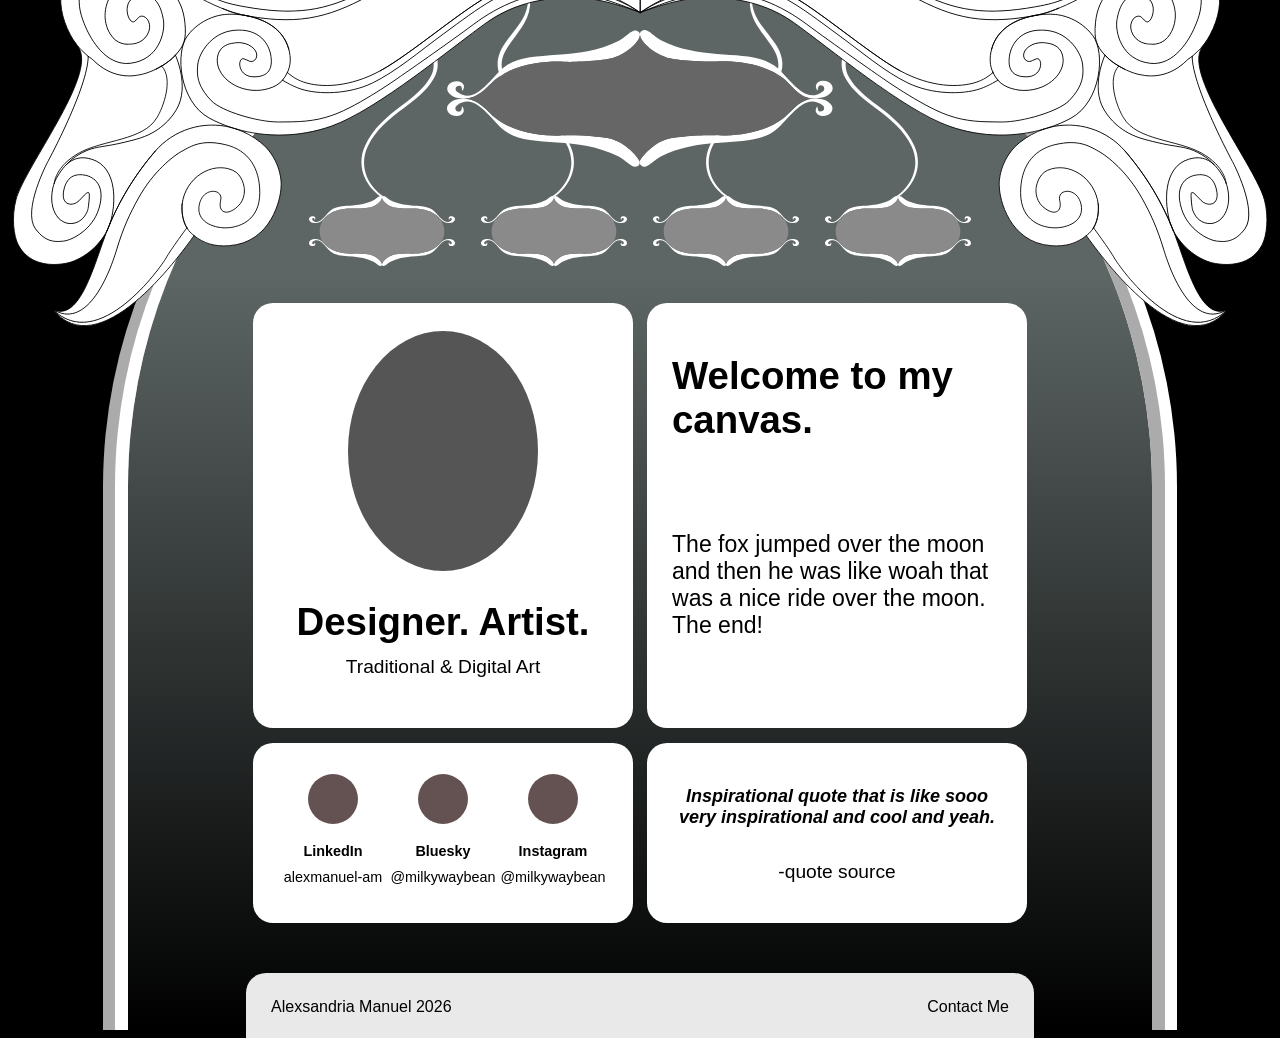
<file: homepage.html>
<!DOCTYPE html>
<html lang="en">
<head>
<meta charset="utf-8">
<meta name="viewport" content="width=device-width, initial-scale=1">

<style>

body{
background-color:rgb(0, 0, 0);
display:block;
margin:0;
font-family: 'Segoe UI', Tahoma, Geneva, Verdana, sans-serif;
font-size: larger;
}

.contentframe{
padding: 60px;
padding-bottom:25px;
background-color: #00000000;
padding-top: 0px;
display: flex;
flex-wrap: wrap;
flex-direction: row;
left:0;
right:0;
pointer-events: none;

margin-left: auto;
margin-right:auto;
margin-bottom: auto;
position: relative;
height: auto;
width: auto;
min-width:304px;
max-width:788px;
pointer-events: all;
}


@media screen and (max-width:390px) and (min-width: 0px) {
.contentframe{
margin-top:10px;

}

}


container{
padding: 25px;
background-color: white;
display: flex;
position: relative;
flex-wrap: wrap;
flex-direction: row;
justify-content: center;
height: auto;
width: auto;

margin: auto;
border-radius: 20px;
}

.hometop{

    width: 330px;
   
    height:auto;
    min-height:375px;
    margin:auto;
    margin-top:20px;
   
}
.homebottom{
    width:330px;
    height:130px;
    min-height:130px;
    margin:auto;
    margin-top:15px;
  
}
@media screen and (max-width:680px) {
.homebottom{
height:auto;
  
    
}
}
#navcontainer{
width:auto;
min-width:304px;
height:283px;
display:block;

top:0;
position:relative;
margin:0;
z-index:5;


}

#navbar{
width:auto;
min-width:385px;

height:283px;
display:flex;
background-color:rgba(0, 0, 0, 0);
position:relative;
padding-left:20px;
padding-right:20px;
right: 0;
left: 0;
justify-content:center;
margin-left: auto;
margin-right:auto;
flex-direction: row;
flex-wrap:wrap;
top:0px;

}




#navframe{ 

z-index:10;
top: -10px;
left:0;
right:0;
margin-top:0px;
margin-left: auto;
margin-right: auto;
margin-bottom: auto;
position: fixed;
height: auto;
width:98%;
pointer-events: none;


}
@media screen and (max-width:1100px) {
#navframe{

width:100%;
  
}
}
#page{
margin: 13px;

}







.navbutton{
width: auto;
height:auto;
margin-top:-20px;
}
@media screen and (max-width:743px){
.navbutton{
    width:80%;
    margin-left:15px;
}

}
#pagesection1{

display:flex;
flex-direction: row;
flex-wrap:nowrap;

justify-content:center;

}

#pagesection2{
display:flex;
flex-direction: row;
flex-wrap:nowrap;

justify-content:center;

}

@media screen and (max-width: 743px) and (min-width: 0px) {
.overlap1{
z-index:1;
margin-top:-30px;
}

}

@media screen and (max-width:743px) and (min-width: 0px) {
.overlap2{
z-index:0;
margin-top:-160px;

}
}



#footer{
background-color:rgb(233, 233, 233);
color:rgb(0, 0, 0);
position:relative;
padding-top:25px;
padding-bottom:30px;
display: flex;
margin-top: 25px;;
margin-left: auto;
margin-right: auto;
margin-bottom: auto;
left:0;
right:0;
bottom:0;
height:10px;
width: auto;
min-width:370px;
max-width:788px;
font-size:medium;
justify-content: space-between;
z-index:2;
border-top-left-radius: 20px ;
border-top-right-radius: 20px ;
}


#banner{
position:absolute;
display:block;
margin-top:30px;
margin-left: auto;
margin-right: auto;
left: 0;
right: 0;
top:0;
z-index:8;

}
@media screen and (max-width:390px) and (min-width: 0px) {
#banner{
margin-left: 80px;
}

}
@media screen and (max-width:390px) and (min-width: 0px) {
#footer{
margin-left: 27px;

}

}
@media screen and (max-width:743px) and (min-width: 0px) {
#banner{
margin-top:20px;
width:270px;

}}
/*@media screen and (max-width:1180px) and (min-width: 0px) {
.navframe{
}
}*/





#ovalbg{
width:80%;
height:120%;
display: block;
border-left: groove white 25px;
border-right: groove white 25px;
background: linear-gradient(180deg,rgba(156, 171, 169, 0.596) 30%, rgba(255, 255, 255, 0) 100%);
position:fixed;
top:-50px;
left:0;
right:0;
bottom:0;
z-index:-1;
margin-left:auto;
margin-right:auto;
border-top-left-radius: 600px;
border-top-right-radius: 600px;
pointer-events: none;
}

@media screen and (max-width:1100px) {
#ovalbg{
box-sizing: border-box;
width:95%;
  
}
}
.ovalpicture {
  height: 240px;
  width: 190px;
  background-color: #555;
  border-radius: 50%;
  margin: auto;

}

.smbuttons{
    height:50px;
    width:50px;
    background-color: rgb(100, 81, 81);
    display:block;
    margin-left: auto;
    margin-right: auto;
    margin-bottom:0;
    border-radius: 30px;
}


.smgrid{
    background-color: rgba(255, 255, 255, 0);
    flex-direction:row;
    font-size: 0.9rem;
    padding:0;
    

}


.smgridcontent{
    background-color: rgba(0, 0, 0, 0);
    
    text-align: center;
    align-content: center;
    width:110px;
    height:130px;
    line-height: 1;
    margin-left: auto;
    margin-right:auto;
    cursor:pointer;
}
@media screen and (max-width:680px) {
.smgridcontent{
flex-direction:row;
    width:100px;
    height:90px;
  flex:100%;
  margin-top: 15px;
  margin-bottom: 25px;
}
}
</style>
</head>
<body>
   <script>




   </script>

<svg id="navframe" class="navframe" width="1443" height="387" viewBox="0 0 1443 387" fill="none" xmlns="http://www.w3.org/2000/svg">
<path d="M1168.62 65.1997C1156.61 73.9504 1164.94 86.0295 1172.79 81.0636L1177.35 79.1831C1184.74 76.8209 1185.66 99.9555 1165.48 99.8956C1145.29 99.8356 1144.62 85.5488 1146.55 74.6132C1148.48 63.6775 1158.36 43.0267 1189.67 46.5186C1215.55 49.4047 1229.05 73.3104 1230.39 85.1598C1231.73 97.0092 1231.58 110.132 1214.86 127.345C1202.89 139.67 1161.12 151.906 1137.82 151.837C1114.51 151.768 1096.81 151.657 1075.1 143.934C1044.44 133.027 996.887 99.0699 996.887 99.0699C996.887 99.0699 940.804 60.1612 913.019 39.3609C885.233 18.5606 846.697 -0.0454786 803.742 2.51925C769.858 4.54236 721.608 25.9396 721.608 25.9396C721.608 25.9396 766.422 7.82955 799.491 8.63354C812.842 8.95815 857.507 8.63354 897.521 37.0263C937.534 65.4191 1024.06 137.885 1076.71 156.582C1115.15 170.23 1153.78 169.163 1185.34 160.218C1187.6 159.576 1189.83 158.895 1192.02 158.176C1201.12 155.18 1209.55 151.527 1217.11 147.398C1251.83 128.436 1256.8 71.8361 1242.25 52.5684C1227.7 33.3007 1206.65 28.3771 1197.58 28.0731C1193.34 27.6006 1185.46 27.6543 1176.38 29.1942C1157.21 32.4455 1132.7 42.3227 1125.82 67.8613C1122.94 78.5681 1123.67 87.1121 1127.34 94.882C1128.77 97.912 1130.65 100.824 1132.94 103.701C1141.09 113.955 1157.75 115.447 1162.72 115.518C1191.65 115.932 1213.4 93.558 1206.94 73.722C1203.73 63.8504 1194.3 61.6915 1189.74 61.1833C1189.74 61.1833 1178.22 58.1992 1168.62 65.1997Z" fill="#ffffff"/>
<path fill-rule="evenodd" clip-rule="evenodd" d="M721.608 1.71352V25.9396C737.409 14.7032 754.102 6.89296 770.713 1.71352H721.608ZM884.44 1.69785C886.896 2.57753 889.152 3.49263 891.187 4.42719C906.708 11.5547 931.401 29.9737 956.546 48.7296C979.628 65.9474 1003.09 83.4491 1020.19 92.7604C1055.91 112.215 1088.33 112.741 1108.84 105.905C1119.5 102.352 1126.92 95.2902 1127.34 94.882C1123.67 87.1121 1122.94 78.5681 1125.82 67.8613C1132.27 43.8949 1154.26 33.7211 1172.79 29.8722C1109.34 41.2827 1074.27 29.698 1024.77 1.69785H884.44Z" fill="#ffffff"/>
<path d="M1278.19 90.8637C1270.99 87.2275 1262.48 82.0469 1256.14 74.9795C1256.14 74.9795 1239.44 110.895 1254.82 137.185C1261.02 147.794 1274.22 164.361 1301.35 171.722C1328.47 179.083 1337.07 179.083 1348.98 181.712C1360.89 184.341 1374.77 192.659 1381.47 200.76C1386.9 205.894 1393.37 215.728 1395.58 222.198C1396.37 224.525 1396.88 226.451 1397.15 227.637C1403.09 253.767 1388.5 273.471 1370.59 267.682C1361.68 264.801 1358.04 256.282 1356.73 252.166C1356.73 252.166 1353.81 233.435 1356.03 233.074C1358.24 232.714 1359.67 234.817 1366.84 242.178C1374.01 249.539 1388.51 248.398 1384.56 230.163C1380.61 211.929 1368.48 211.352 1359.67 213.12C1350.86 214.888 1335.42 223.855 1344.4 252.135C1351.83 275.509 1374.51 287.655 1384.73 288.836C1394.94 290.017 1405.87 290.025 1417.16 274.711C1432.62 253.738 1403.23 198.012 1403.23 198.012C1403.23 198.012 1356.5 111.71 1356.5 76.3766C1354 77.7457 1351.01 80.3338 1350 81.3232C1330.24 100.664 1308.79 99.8474 1299.44 97.876C1294.91 97.3708 1286.85 95.2312 1278.19 90.8637Z" fill="#ffffff"/>
<path d="M1356.03 233.074C1353.81 233.435 1356.73 252.166 1356.73 252.166C1358.04 256.282 1361.68 264.801 1370.59 267.682C1388.5 273.471 1403.09 253.767 1397.15 227.637C1396.88 226.451 1396.37 224.525 1395.58 222.198C1393.37 215.728 1386.9 205.894 1381.47 200.76C1373.36 193.105 1364.02 191.09 1352.3 194.742C1322.64 203.976 1324.22 246.037 1331.3 268.33C1332.48 271.088 1333.64 273.904 1334.77 276.779C1344.26 295.566 1364.19 311.436 1383.2 314.645C1405 318.325 1426.38 313.384 1436.97 293.087C1442.26 282.937 1444.91 261.61 1439.61 241.394C1429.78 203.867 1346.3 98.0345 1367.5 66.4835L1371.33 60.9796C1369.07 63.8963 1365.5 67.9674 1365.5 67.9674C1365.5 67.9674 1357 76.1028 1356.5 76.3766C1356.5 111.71 1403.23 198.012 1403.23 198.012C1403.23 198.012 1432.62 253.738 1417.16 274.711C1405.87 290.025 1394.94 290.017 1384.73 288.836C1374.51 287.655 1351.83 275.509 1344.4 252.135C1335.42 223.855 1350.86 214.888 1359.67 213.12C1368.48 211.352 1380.61 211.929 1384.56 230.163C1388.51 248.398 1374.01 249.539 1366.84 242.178C1359.67 234.817 1358.24 232.714 1356.03 233.074Z" fill="#ffffff"/>
<path d="M1279.3 185.3C1293.58 201.931 1314.59 229.297 1331.3 268.33C1324.22 246.037 1322.64 203.976 1352.3 194.742C1364.02 191.09 1373.36 193.105 1381.47 200.76C1374.77 192.659 1360.89 184.341 1348.98 181.712C1337.07 179.083 1328.47 179.083 1301.35 171.722C1274.22 164.361 1261.02 147.794 1254.82 137.185C1239.44 110.895 1256.14 74.9795 1256.14 74.9795C1246.56 64.3015 1243.21 57.6363 1245.32 37.1624C1246.89 21.9654 1252.1 10.9158 1260.05 1.69785H1242.01H1229.04C1222.6 4.70298 1216.07 7.7024 1209.39 10.3541C1198.81 14.5605 1191.9 16.489 1176.32 19.2926C1118.39 29.7103 1083.41 23.9867 1040.07 1.69785H1024.77C1074.27 29.698 1109.34 41.2827 1172.79 29.8722C1174 29.6196 1175.2 29.3943 1176.38 29.1942C1185.46 27.6543 1193.34 27.6006 1197.58 28.0731C1206.65 28.3771 1227.7 33.3007 1242.25 52.5684C1256.8 71.8361 1251.83 128.436 1217.11 147.398C1209.55 151.527 1201.12 155.18 1192.02 158.176C1224.52 149.64 1258.36 160.918 1279.3 185.3Z" fill="#ffffff"/>
<path d="M1288.59 51.6463C1279.99 37.4451 1293.42 24.3057 1299.35 32.6339L1303.21 36.2013C1309.75 41.1119 1320.2 12.0469 1299.66 6.88136C1279.13 1.71581 1272.57 19.6383 1270.04 33.9921C1267.51 48.3459 1275.15 80.6397 1308.4 84.3476C1335.88 87.4122 1353.33 57.0662 1359.56 42.4033C1364.33 31.1599 1368.96 18.6348 1366.06 1.69785H1327.47C1338.46 15.5522 1340.68 35.4405 1331.04 50.804C1323.71 62.4742 1313.24 62.7589 1308.4 62.2193C1308.4 62.2193 1295.47 63.0071 1288.59 51.6463Z" fill="#ffffff"/>
<path d="M1260.05 1.69785C1252.1 10.9158 1246.89 21.9654 1245.32 37.1624C1243.21 57.6363 1246.56 64.3015 1256.14 74.9795C1260.74 80.1015 1266.47 84.2325 1272.02 87.5028C1274.13 88.7448 1276.21 89.8628 1278.19 90.8637C1286.85 95.2312 1294.91 97.3708 1299.44 97.876C1308.79 99.8474 1330.24 100.664 1350 81.3232C1351.01 80.3338 1354 77.7457 1356.5 76.3766C1357 76.1028 1365.5 67.9674 1365.5 67.9674C1365.5 67.9674 1369.07 63.8963 1371.33 60.9796L1373 58.5689C1385.21 39.0593 1389.8 19.7283 1387.69 1.69785H1366.06C1368.96 18.6348 1364.33 31.1599 1359.56 42.4033C1353.33 57.0662 1335.88 87.4122 1308.4 84.3476C1275.15 80.6397 1267.51 48.3459 1270.04 33.9921C1272.57 19.6383 1279.13 1.71581 1299.66 6.88136C1320.2 12.0469 1309.75 41.1119 1303.21 36.2013L1299.35 32.6339C1293.42 24.3057 1279.99 37.4451 1288.59 51.6463C1295.47 63.0071 1308.4 62.2193 1308.4 62.2193C1313.24 62.7589 1323.71 62.4742 1331.04 50.804C1340.68 35.4405 1338.46 15.5522 1327.47 1.69785H1260.05Z" fill="#ffffff"/>
<path d="M1176.32 19.2926C1191.9 16.489 1198.81 14.5605 1209.39 10.3541C1216.07 7.7024 1222.6 4.70298 1229.04 1.69785H1040.07C1083.41 23.9867 1118.39 29.7103 1176.32 19.2926Z" fill="#ffffff"/>
<path d="M1132.94 103.701C1130.65 100.824 1128.77 97.912 1127.34 94.882C1126.92 95.2902 1119.5 102.352 1108.84 105.905C1088.33 112.741 1055.91 112.215 1020.19 92.7604C1003.09 83.4491 979.628 65.9474 956.546 48.7296C931.401 29.9737 906.708 11.5547 891.187 4.42719C889.152 3.49263 886.896 2.57753 884.44 1.69785H866.002C875.572 4.14648 884.319 7.51313 891.849 11.788C909.909 22.0412 926.698 35.0788 948.081 50.6967C976.041 71.119 1002.37 93.8116 1029.47 106.956C1056.58 120.101 1091.64 120.627 1112.15 113.792C1123.13 110.132 1132.94 103.701 1132.94 103.701Z" fill="#ffffff"/>
<path d="M1172.79 81.0636C1164.94 86.0295 1156.61 73.9504 1168.62 65.1997C1178.22 58.1992 1189.74 61.1833 1189.74 61.1833C1194.3 61.6915 1203.73 63.8504 1206.94 73.722C1213.4 93.558 1191.65 115.932 1162.72 115.518C1157.75 115.447 1141.09 113.955 1132.94 103.701C1132.94 103.701 1123.13 110.132 1112.15 113.792C1091.64 120.627 1056.58 120.101 1029.47 106.956C1002.37 93.8116 976.041 71.119 948.081 50.6967C926.698 35.0788 909.909 22.0412 891.849 11.788C884.319 7.51313 875.572 4.14648 866.002 1.69785L780.058 1.71352C758.922 6.39319 738.555 14.4464 721.608 25.9396C721.608 25.9396 769.858 4.54236 803.742 2.51925C846.697 -0.0454786 885.233 18.5606 913.019 39.3609C940.804 60.1612 996.887 99.0699 996.887 99.0699C996.887 99.0699 1044.44 133.027 1075.1 143.934C1096.81 151.657 1114.51 151.768 1137.82 151.837C1161.12 151.906 1202.89 139.67 1214.86 127.345C1231.58 110.132 1231.73 97.0092 1230.39 85.1598C1229.05 73.3104 1215.55 49.4047 1189.67 46.5186C1158.36 43.0267 1148.48 63.6775 1146.55 74.6132C1144.62 85.5488 1145.29 99.8356 1165.48 99.8956C1185.66 99.9555 1184.74 76.8209 1177.35 79.1831L1172.79 81.0636Z" fill="#ffffff"/>
<path d="M721.608 25.9396C738.555 14.4464 758.922 6.39319 780.058 1.71352H770.713C754.102 6.89296 737.409 14.7032 721.608 25.9396Z" fill="#ffffff"/>
<path d="M1204.1 242.086C1207.41 255.756 1197.49 260.488 1184.92 249.447C1174.86 240.613 1176.98 227.889 1176.98 227.889C1176.98 227.889 1178.36 212.617 1190.21 207.383C1214.02 196.867 1244.92 215.671 1248.43 246.292C1248.92 250.599 1249.31 263.373 1243.04 273.633C1243.04 273.633 1261.39 298.345 1266.95 308.335C1272.51 318.325 1344.4 419.803 1397.15 367.5C1359.67 391 1334.07 332.77 1323.84 298.871C1316 272.902 1308.46 256.987 1298.7 239.457C1281.72 208.934 1259.01 191.084 1248.43 185.3C1237.84 179.516 1225.93 171.584 1198.81 177.894C1171.68 184.203 1159.12 205.28 1159.12 233.147C1159.12 266.863 1184.92 273.633 1198.81 273.633C1212.7 273.633 1233.21 266.272 1228.58 246.292C1223.95 226.312 1200.79 228.415 1204.1 242.086Z" fill="#ffffff"/>
<path d="M1184.92 249.447C1197.49 260.488 1207.41 255.756 1204.1 242.086C1200.79 228.415 1223.95 226.312 1228.58 246.292C1233.21 266.272 1212.7 273.633 1198.81 273.633C1184.92 273.633 1159.12 266.863 1159.12 233.147C1159.12 205.28 1171.68 184.203 1198.81 177.894C1225.93 171.584 1237.84 179.516 1248.43 185.3C1259.01 191.084 1281.72 208.934 1298.7 239.457C1308.46 256.987 1316 272.902 1323.84 298.871C1334.07 332.77 1359.67 391 1397.15 367.5C1365.5 383 1349.55 314.256 1334.77 276.779C1333.38 274.016 1332.21 271.189 1331.3 268.33C1314.59 229.297 1293.58 201.931 1279.3 185.3C1258.36 160.918 1224.52 149.64 1192.02 158.176C1189.83 158.895 1187.6 159.576 1185.34 160.218C1176 163.49 1166.84 168.466 1158.23 175.31C1137.78 191.563 1133.76 216.146 1134.64 225.786C1134.64 239.982 1145.88 290.458 1194.18 294.139C1211.61 295.467 1223.9 291.305 1234.76 282.572C1235.8 281.737 1236.82 280.86 1237.84 279.943C1239.84 278.135 1241.49 276.11 1242.83 273.969C1242.9 273.858 1242.97 273.745 1243.04 273.633C1249.31 263.373 1248.92 250.599 1248.43 246.292C1244.92 215.671 1214.02 196.867 1190.21 207.383C1178.36 212.617 1176.98 227.889 1176.98 227.889C1176.98 227.889 1174.86 240.613 1184.92 249.447Z" fill="#ffffff"/>
<path d="M1237.84 279.943C1236.82 280.86 1235.8 281.737 1234.76 282.572C1253.06 308.335 1344.4 433 1397.15 367.5C1344.4 419.803 1272.51 318.325 1266.95 308.335C1261.39 298.345 1243.04 273.633 1243.04 273.633C1242.97 273.745 1242.9 273.858 1242.83 273.969C1241.49 276.11 1239.84 278.135 1237.84 279.943Z" fill="#ffffff"/>
<path d="M274.386 65.1997C286.388 73.9504 278.064 86.0295 270.216 81.0636L265.652 79.1831C258.264 76.8209 257.339 99.9555 277.524 99.8956C297.709 99.8356 298.383 85.5488 296.452 74.6132C294.522 63.6775 284.646 43.0267 253.333 46.5186C227.453 49.4047 213.949 73.3104 212.612 85.1598C211.275 97.0092 211.425 110.132 228.144 127.345C240.115 139.67 281.884 151.906 305.186 151.837C328.488 151.768 346.192 151.657 367.903 143.934C398.563 133.027 446.115 99.0699 446.115 99.0699C446.115 99.0699 502.198 60.1612 529.983 39.3609C557.768 18.5606 596.304 -0.0454786 639.26 2.51925C673.143 4.54236 721.394 25.9396 721.394 25.9396C721.394 25.9396 676.58 7.82955 643.511 8.63354C630.16 8.95815 585.495 8.63354 545.481 37.0263C505.467 65.4191 418.944 137.885 366.29 156.582C327.856 170.23 289.224 169.163 257.659 160.218C255.397 159.576 253.171 158.895 250.985 158.176C241.88 155.18 233.452 151.527 225.891 147.398C191.174 128.436 186.198 71.8361 200.752 52.5684C215.306 33.3007 236.351 28.3771 245.426 28.0731C249.663 27.6006 257.542 27.6543 266.62 29.1942C285.789 32.4455 310.306 42.3227 317.18 67.8613C320.062 78.5681 319.331 87.1121 315.659 94.882C314.228 97.912 312.349 100.824 310.063 103.701C301.915 113.955 285.249 115.447 280.282 115.518C251.357 115.932 229.6 93.558 236.057 73.722C239.27 63.8504 248.705 61.6915 253.262 61.1833C253.262 61.1833 264.785 58.1992 274.386 65.1997Z" fill="#ffffff"/>
<path fill-rule="evenodd" clip-rule="evenodd" d="M721.394 1.71352V25.9396C705.593 14.7032 688.9 6.89296 672.289 1.71352H721.394ZM558.562 1.69785C556.105 2.57753 553.85 3.49263 551.815 4.42719C536.293 11.5547 511.6 29.9737 486.456 48.7296C463.374 65.9474 439.91 83.4491 422.812 92.7604C387.088 112.215 354.672 112.741 334.164 105.905C323.504 102.352 316.082 95.2902 315.659 94.882C319.331 87.1121 320.062 78.5681 317.18 67.8613C310.73 43.8949 288.741 33.7211 270.216 29.8722C333.659 41.2827 368.732 29.698 418.229 1.69785H558.562Z" fill="#ffffff"/>
<path d="M164.808 90.8637C172.016 87.2275 180.52 82.0469 186.861 74.9795C186.861 74.9795 203.56 110.895 188.183 137.185C181.977 147.794 168.777 164.361 141.653 171.722C114.53 179.083 105.93 179.083 94.0218 181.712C82.1138 184.341 68.2296 192.659 61.5274 200.76C56.1026 205.894 49.6332 215.728 47.4236 222.198C46.629 224.525 46.118 226.451 45.8484 227.637C39.9126 253.767 54.5031 273.471 72.4124 267.682C81.3251 264.801 84.9615 256.282 86.2688 252.166C86.2688 252.166 89.1918 233.435 86.9759 233.074C84.7599 232.714 83.3317 234.817 76.1599 242.178C68.9882 249.539 54.4885 248.398 58.4383 230.163C62.3881 211.929 74.519 211.352 83.3318 213.12C92.1446 214.888 107.583 223.855 98.6006 252.135C91.1766 275.509 68.4877 287.655 58.2762 288.836C48.0646 290.017 37.1277 290.025 25.8411 274.711C10.3833 253.738 39.7742 198.012 39.7742 198.012C39.7742 198.012 86.5 111.71 86.5 76.3766C89 77.7457 91.9894 80.3338 93 81.3232C112.758 100.664 134.213 99.8474 143.559 97.876C148.089 97.3708 156.15 95.2312 164.808 90.8637Z" fill="#ffffff"/>
<path d="M86.9759 233.074C89.1918 233.435 86.2688 252.166 86.2688 252.166C84.9615 256.282 81.3251 264.801 72.4124 267.682C54.5031 273.471 39.9126 253.767 45.8484 227.637C46.118 226.451 46.629 224.525 47.4236 222.198C49.6332 215.728 56.1026 205.894 61.5274 200.76C69.6439 193.105 78.9795 191.09 90.7063 194.742C120.361 203.976 118.785 246.037 111.704 268.33C110.524 271.088 109.364 273.904 108.23 276.779C98.7406 295.566 78.8116 311.436 59.8037 314.645C37.9998 318.325 16.6189 313.384 6.03446 293.087C0.74113 282.937 -1.9113 261.61 3.38797 241.394C13.2253 203.867 96.7027 98.0345 75.5 66.4835L71.6751 60.9796C73.9311 63.8963 77.5 67.9674 77.5 67.9674C77.5 67.9674 86 76.1028 86.5 76.3766C86.5 111.71 39.7742 198.012 39.7742 198.012C39.7742 198.012 10.3833 253.738 25.8411 274.711C37.1277 290.025 48.0646 290.017 58.2762 288.836C68.4877 287.655 91.1766 275.509 98.6006 252.135C107.583 223.855 92.1446 214.888 83.3318 213.12C74.519 211.352 62.3881 211.929 58.4383 230.163C54.4885 248.398 68.9882 249.539 76.1599 242.178C83.3317 234.817 84.7599 232.714 86.9759 233.074Z" fill="#ffffff"/>
<path d="M163.705 185.3C149.423 201.931 128.415 229.297 111.704 268.33C118.785 246.037 120.361 203.976 90.7063 194.742C78.9795 191.09 69.6439 193.105 61.5274 200.76C68.2296 192.659 82.1138 184.341 94.0218 181.712C105.93 179.083 114.53 179.083 141.653 171.722C168.777 164.361 181.977 147.794 188.183 137.185C203.56 110.895 186.861 74.9795 186.861 74.9795C196.44 64.3015 199.788 57.6363 197.68 37.1624C196.116 21.9654 190.899 10.9158 182.952 1.69785H200.996H213.961C220.402 4.70298 226.935 7.7024 233.608 10.3541C244.193 14.5605 251.098 16.489 266.686 19.2926C324.608 29.7103 359.595 23.9867 402.935 1.69785H418.229C368.732 29.698 333.659 41.2827 270.216 29.8722C269.001 29.6196 267.8 29.3943 266.62 29.1942C257.542 27.6543 249.663 27.6006 245.426 28.0731C236.351 28.3771 215.306 33.3007 200.752 52.5684C186.198 71.8361 191.174 128.436 225.891 147.398C233.452 151.527 241.88 155.18 250.985 158.176C218.486 149.64 184.644 160.918 163.705 185.3Z" fill="#ffffff"/>
<path d="M154.413 51.6463C163.009 37.4451 149.586 24.3057 143.654 32.6339L139.79 36.2013C133.255 41.1119 122.805 12.0469 143.338 6.88136C163.871 1.71581 170.428 19.6383 172.962 33.9921C175.496 48.3459 167.851 80.6397 134.602 84.3476C107.12 87.4122 89.6736 57.0662 83.4444 42.4033C78.6678 31.1599 74.045 18.6348 76.9441 1.69785H115.529C104.542 15.5522 102.326 35.4405 111.966 50.804C119.289 62.4742 129.762 62.7589 134.602 62.2193C134.602 62.2193 147.536 63.0071 154.413 51.6463Z" fill="#ffffff"/>
<path d="M182.952 1.69785C190.899 10.9158 196.116 21.9654 197.68 37.1624C199.788 57.6363 196.44 64.3015 186.861 74.9795C182.265 80.1015 176.533 84.2325 170.982 87.5028C168.874 88.7448 166.792 89.8628 164.808 90.8637C156.15 95.2312 148.089 97.3708 143.559 97.876C134.213 99.8474 112.758 100.664 93 81.3232C91.9894 80.3338 89 77.7457 86.5 76.3766C86 76.1028 77.5 67.9674 77.5 67.9674C77.5 67.9674 73.9311 63.8963 71.6751 60.9796L70 58.5689C57.7891 39.0593 53.1973 19.7283 55.3089 1.69785H76.9441C74.045 18.6348 78.6678 31.1599 83.4444 42.4033C89.6736 57.0662 107.12 87.4122 134.602 84.3476C167.851 80.6397 175.496 48.3459 172.962 33.9921C170.428 19.6383 163.871 1.71581 143.338 6.88136C122.805 12.0469 133.255 41.1119 139.79 36.2013L143.654 32.6339C149.586 24.3057 163.009 37.4451 154.413 51.6463C147.536 63.0071 134.602 62.2193 134.602 62.2193C129.762 62.7589 119.289 62.4742 111.966 50.804C102.326 35.4405 104.542 15.5522 115.529 1.69785H182.952Z" fill="#ffffff"/>
<path d="M266.686 19.2926C251.098 16.489 244.193 14.5605 233.608 10.3541C226.935 7.7024 220.402 4.70298 213.961 1.69785H402.935C359.595 23.9867 324.608 29.7103 266.686 19.2926Z" fill="#ffffff"/>
<path d="M310.063 103.701C312.349 100.824 314.228 97.912 315.659 94.882C316.082 95.2902 323.504 102.352 334.164 105.905C354.672 112.741 387.088 112.215 422.812 92.7604C439.91 83.4491 463.374 65.9474 486.456 48.7296C511.6 29.9737 536.293 11.5547 551.815 4.42719C553.85 3.49263 556.105 2.57753 558.562 1.69785H577C567.43 4.14648 558.683 7.51313 551.153 11.788C533.092 22.0412 516.304 35.0788 494.921 50.6967C466.961 71.119 440.628 93.8116 413.527 106.956C386.426 120.101 351.364 120.627 330.856 113.792C319.876 110.132 310.063 103.701 310.063 103.701Z" fill="#ffffff"/>
<path d="M270.216 81.0636C278.064 86.0295 286.388 73.9504 274.386 65.1997C264.785 58.1992 253.262 61.1833 253.262 61.1833C248.705 61.6915 239.27 63.8504 236.057 73.722C229.6 93.558 251.357 115.932 280.282 115.518C285.249 115.447 301.915 113.955 310.063 103.701C310.063 103.701 319.876 110.132 330.856 113.792C351.364 120.627 386.426 120.101 413.527 106.956C440.628 93.8116 466.961 71.119 494.921 50.6967C516.304 35.0788 533.092 22.0412 551.153 11.788C558.683 7.51313 567.43 4.14648 577 1.69785L662.944 1.71352C684.08 6.39319 704.448 14.4464 721.394 25.9396C721.394 25.9396 673.143 4.54236 639.26 2.51925C596.304 -0.0454786 557.768 18.5606 529.983 39.3609C502.198 60.1612 446.115 99.0699 446.115 99.0699C446.115 99.0699 398.563 133.027 367.903 143.934C346.192 151.657 328.488 151.768 305.186 151.837C281.884 151.906 240.115 139.67 228.144 127.345C211.425 110.132 211.275 97.0092 212.612 85.1598C213.949 73.3104 227.453 49.4047 253.333 46.5186C284.646 43.0267 294.522 63.6775 296.452 74.6132C298.383 85.5488 297.709 99.8356 277.524 99.8956C257.339 99.9555 258.264 76.8209 265.652 79.1831L270.216 81.0636Z" fill="#ffffff"/>
<path d="M721.394 25.9396C704.448 14.4464 684.08 6.39319 662.944 1.71352H672.289C688.9 6.89296 705.593 14.7032 721.394 25.9396Z" fill="#ffffff"/>
<path d="M238.9 242.086C235.592 255.756 245.516 260.488 258.085 249.447C268.141 240.613 266.024 227.889 266.024 227.889C266.024 227.889 264.645 212.617 252.793 207.383C228.977 196.867 198.079 215.671 194.576 246.292C194.084 250.599 193.688 263.373 199.961 273.633C199.961 273.633 181.611 298.345 176.053 308.335C170.496 318.325 98.6006 419.803 45.8484 367.5C83.3318 391 108.929 332.77 119.16 298.871C126.997 272.902 134.543 256.987 144.299 239.457C161.285 208.934 183.992 191.084 194.576 185.3C205.161 179.516 217.069 171.584 244.193 177.894C271.317 184.203 283.886 205.28 283.886 233.147C283.886 266.863 258.085 273.633 244.193 273.633C230.3 273.633 209.792 266.272 214.423 246.292C219.054 226.312 242.208 228.415 238.9 242.086Z" fill="#ffffff"/>
<path d="M258.085 249.447C245.516 260.488 235.592 255.756 238.9 242.086C242.208 228.415 219.054 226.312 214.423 246.292C209.792 266.272 230.3 273.633 244.193 273.633C258.085 273.633 283.886 266.863 283.886 233.147C283.886 205.28 271.317 184.203 244.193 177.894C217.069 171.584 205.161 179.516 194.576 185.3C183.992 191.084 161.285 208.934 144.299 239.457C134.543 256.987 126.997 272.902 119.16 298.871C108.929 332.77 83.3318 391 45.8484 367.5C77.5 383 93.4481 314.256 108.23 276.779C109.626 274.016 110.796 271.189 111.704 268.33C128.415 229.297 149.423 201.931 163.705 185.3C184.644 160.918 218.486 149.64 250.985 158.176C253.171 158.895 255.397 159.576 257.659 160.218C267.006 163.49 276.159 168.466 284.769 175.31C305.219 191.563 309.245 216.146 308.363 225.786C308.363 239.982 297.117 290.458 248.824 294.139C231.393 295.467 219.106 291.305 208.241 282.572C207.203 281.737 206.177 280.86 205.161 279.943C203.16 278.135 201.516 276.11 200.169 273.969C200.099 273.858 200.029 273.745 199.961 273.633C193.688 263.373 194.084 250.599 194.576 246.292C198.079 215.671 228.977 196.867 252.793 207.383C264.645 212.617 266.024 227.889 266.024 227.889C266.024 227.889 268.141 240.613 258.085 249.447Z" fill="#ffffff"/>
<path d="M205.161 279.943C206.177 280.86 207.203 281.737 208.241 282.572C189.946 308.335 98.6006 433 45.8484 367.5C98.6006 419.803 170.496 318.325 176.053 308.335C181.611 298.345 199.961 273.633 199.961 273.633C200.029 273.745 200.099 273.858 200.169 273.969C201.516 276.11 203.16 278.135 205.161 279.943Z" fill="#ffffff"/>
<path d="M1397.15 367.5C1359.67 391 1334.07 332.77 1323.84 298.871C1316 272.903 1308.46 256.987 1298.7 239.457C1281.72 208.934 1259.01 191.084 1248.43 185.3C1237.84 179.516 1225.93 171.584 1198.81 177.894C1171.68 184.203 1159.12 205.28 1159.12 233.147C1159.12 266.863 1184.92 273.633 1198.81 273.633C1212.7 273.633 1233.21 266.272 1228.58 246.292C1223.95 226.312 1200.79 228.415 1204.1 242.086C1207.41 255.756 1197.49 260.488 1184.92 249.447C1174.86 240.613 1176.98 227.889 1176.98 227.889C1176.98 227.889 1178.36 212.617 1190.21 207.383C1214.02 196.867 1244.92 215.671 1248.43 246.292M1397.15 367.5C1365.5 383 1349.55 314.256 1334.77 276.779M1397.15 367.5C1344.4 419.803 1272.51 318.325 1266.95 308.335C1261.39 298.345 1243.04 273.633 1243.04 273.633M1397.15 367.5C1344.4 433 1253.06 308.335 1234.76 282.572M1334.77 276.779C1317.59 233.218 1294.59 203.106 1279.3 185.3M1334.77 276.779C1333.64 273.904 1332.48 271.088 1331.3 268.33M1334.77 276.779C1344.26 295.566 1364.19 311.436 1383.2 314.645C1405 318.325 1426.38 313.384 1436.97 293.087C1442.26 282.937 1444.91 261.61 1439.61 241.394C1429.78 203.867 1346.3 98.0345 1367.5 66.4835L1371.33 60.9796M1334.77 276.779C1333.38 274.015 1332.21 271.189 1331.3 268.33M1279.3 185.3C1258.36 160.918 1224.52 149.64 1192.02 158.176M1279.3 185.3C1293.58 201.931 1314.59 229.297 1331.3 268.33M1192.02 158.176C1201.12 155.18 1209.55 151.527 1217.11 147.398C1251.83 128.436 1256.8 71.8361 1242.25 52.5684C1227.7 33.3007 1206.65 28.3771 1197.58 28.0731C1193.34 27.6006 1185.46 27.6543 1176.38 29.1942M1192.02 158.176C1189.83 158.895 1187.6 159.576 1185.34 160.218M1192.02 158.176C1189.78 158.762 1187.56 159.442 1185.34 160.218M1234.76 282.572C1223.9 291.305 1211.61 295.468 1194.18 294.139C1145.88 290.458 1134.64 239.982 1134.64 225.786C1133.76 216.146 1137.78 191.563 1158.23 175.31C1166.84 168.466 1176 163.49 1185.34 160.218M1234.76 282.572C1235.8 281.737 1236.82 280.86 1237.84 279.943C1239.84 278.135 1241.49 276.11 1242.83 273.969M1248.43 246.292C1248.92 250.599 1249.31 263.373 1243.04 273.633M1248.43 246.292C1248.92 250.646 1249.32 263.654 1242.83 273.969M721.608 25.9396C721.608 25.9396 769.858 4.54236 803.742 2.51925C846.697 -0.0454786 885.233 18.5606 913.019 39.3609C940.804 60.1612 996.887 99.0699 996.887 99.0699C996.887 99.0699 1044.44 133.027 1075.1 143.934C1096.81 151.657 1114.51 151.768 1137.82 151.837C1161.12 151.906 1202.89 139.67 1214.86 127.345C1231.58 110.132 1231.73 97.0092 1230.39 85.1598C1229.05 73.3104 1215.55 49.4047 1189.67 46.5186C1158.36 43.0267 1148.48 63.6775 1146.55 74.6132C1144.62 85.5488 1145.29 99.8356 1165.48 99.8956C1185.66 99.9555 1184.74 76.8209 1177.35 79.1831L1172.79 81.0636C1164.94 86.0295 1156.61 73.9504 1168.62 65.1997C1178.22 58.1992 1189.74 61.1833 1189.74 61.1833C1194.3 61.6915 1203.73 63.8504 1206.94 73.722C1213.4 93.558 1191.65 115.932 1162.72 115.518C1157.75 115.447 1141.09 113.955 1132.94 103.701M721.608 25.9396C721.608 25.9396 766.422 7.82955 799.491 8.63354C812.842 8.95815 857.507 8.63354 897.521 37.0263C937.535 65.4191 1024.06 137.885 1076.71 156.582C1115.15 170.23 1153.78 169.163 1185.34 160.218M721.608 25.9396V1.71352H770.713M721.608 25.9396C737.409 14.7032 754.102 6.89296 770.713 1.71352M721.608 25.9396C738.554 14.4464 758.922 6.39319 780.058 1.71352M1176.38 29.1942C1157.21 32.4455 1132.7 42.3227 1125.82 67.8613M1176.38 29.1942C1175.2 29.3943 1174 29.6196 1172.79 29.8722M1176.38 29.1942C1175.24 29.4198 1174.05 29.6455 1172.79 29.8722M1176.38 29.1942C1188.09 26.8771 1193.86 24.564 1202.04 21.2901M1176.38 29.1942C1188.1 26.875 1193.87 24.5599 1202.06 21.2813M1125.82 67.8613C1122.94 78.5681 1123.67 87.1121 1127.34 94.882M1125.82 67.8613C1132.27 43.8949 1154.26 33.7211 1172.79 29.8722M1127.34 94.882C1128.77 97.912 1130.65 100.824 1132.94 103.701M1127.34 94.882C1126.92 95.2902 1119.5 102.352 1108.84 105.905C1088.33 112.741 1055.91 112.215 1020.19 92.7604M1127.34 94.882C1127.35 94.8698 1127.36 94.8636 1127.36 94.8636M1132.94 103.701C1132.94 103.701 1123.13 110.132 1112.15 113.792C1091.64 120.627 1056.58 120.101 1029.47 106.956C1002.37 93.8116 976.041 71.119 948.081 50.6967C926.698 35.0788 909.91 22.0412 891.849 11.788C884.319 7.51313 875.572 4.14648 866.002 1.69785M1243.04 273.633C1242.97 273.745 1242.9 273.858 1242.83 273.969M770.713 1.71352H780.058M884.44 1.69785C886.896 2.57753 889.152 3.49263 891.187 4.42719M884.44 1.69785H1024.77M884.44 1.69785H866.002M884.44 1.69785H1366.06M891.187 4.42719C906.708 11.5547 931.401 29.9737 956.546 48.7296C979.628 65.9474 1003.09 83.4491 1020.19 92.7604M891.187 4.42719C920.957 18.0978 984.466 73.3061 1020.19 92.7604M1172.79 29.8722C1109.34 41.2827 1074.27 29.698 1024.77 1.69785M1024.77 1.69785H1040.07M1024.77 1.69785H1366.06M1278.19 90.8637C1270.99 87.2275 1262.48 82.0469 1256.14 74.9795M1278.19 90.8637C1286.85 95.2312 1294.91 97.3708 1299.44 97.876C1308.79 99.8474 1330.24 100.664 1350 81.3232C1351.01 80.3338 1354 77.7457 1356.5 76.3766M1278.19 90.8637C1276.21 89.8628 1274.13 88.7448 1272.02 87.5028M1256.14 74.9795C1256.14 74.9795 1239.44 110.895 1254.82 137.185C1261.02 147.794 1274.22 164.361 1301.35 171.722C1328.47 179.083 1337.07 179.083 1348.98 181.712C1360.89 184.341 1374.77 192.659 1381.47 200.76M1256.14 74.9795C1246.56 64.3015 1243.21 57.6363 1245.32 37.1624C1246.89 21.9654 1252.1 10.9158 1260.05 1.69785M1256.14 74.9795C1260.74 80.1015 1266.47 84.2325 1272.02 87.5028M1381.47 200.76C1386.9 205.894 1393.37 215.728 1395.58 222.198M1381.47 200.76C1373.36 193.105 1364.02 191.09 1352.3 194.742C1322.64 203.976 1324.22 246.037 1331.3 268.33M1395.58 222.198C1396.37 224.525 1396.88 226.451 1397.15 227.637C1403.09 253.767 1388.5 273.471 1370.59 267.682C1361.68 264.801 1358.04 256.282 1356.73 252.166C1356.73 252.166 1353.81 233.435 1356.03 233.074C1358.24 232.714 1359.67 234.817 1366.84 242.178C1374.01 249.539 1388.51 248.398 1384.56 230.163C1380.61 211.929 1368.48 211.352 1359.67 213.12C1350.86 214.888 1335.42 223.855 1344.4 252.135C1351.83 275.509 1374.51 287.655 1384.73 288.836C1394.94 290.017 1405.87 290.025 1417.16 274.711C1432.62 253.738 1403.23 198.012 1403.23 198.012C1403.23 198.012 1356.5 111.71 1356.5 76.3766M1395.58 222.198C1395.58 222.198 1394.63 202.729 1366.84 187.403C1339.06 172.077 1292.91 173.207 1277.53 146.917C1270.49 136.051 1257.77 101.804 1272.02 87.5028M1356.5 76.3766C1357 76.1028 1365.5 67.9674 1365.5 67.9674C1365.5 67.9674 1369.07 63.8963 1371.33 60.9796M1371.33 60.9796L1373 58.5689M1371.33 60.9796C1372.11 59.9612 1372.74 59.0835 1373 58.5689M1260.05 1.69785H1242.01M1260.05 1.69785H1327.47M1242.01 1.69785H1229.04M1242.01 1.69785C1239.21 3.1537 1236.42 4.63707 1233.64 6.11686M1229.04 1.69785C1222.6 4.70298 1216.07 7.7024 1209.39 10.3541C1198.81 14.5605 1191.9 16.489 1176.32 19.2926C1118.39 29.7103 1083.41 23.9867 1040.07 1.69785M1229.04 1.69785H1040.07M1366.06 1.69785C1368.96 18.6348 1364.33 31.1599 1359.56 42.4033C1353.33 57.0662 1335.88 87.4122 1308.4 84.3476C1275.15 80.6397 1267.51 48.3459 1270.04 33.9921C1272.57 19.6383 1279.13 1.71581 1299.66 6.88136C1320.2 12.0469 1309.75 41.1119 1303.21 36.2013L1299.35 32.6339C1293.42 24.3057 1279.99 37.4451 1288.59 51.6463C1295.47 63.0071 1308.4 62.2193 1308.4 62.2193C1313.24 62.7589 1323.71 62.4742 1331.04 50.804C1340.68 35.4405 1338.46 15.5522 1327.47 1.69785M1366.06 1.69785H1327.47M1366.06 1.69785H1387.69C1389.8 19.7283 1385.21 39.0593 1373 58.5689M1327.47 1.69785C1327.15 1.29334 1326.82 0.893965 1326.49 0.5M866.002 1.69785L780.058 1.71352M1202.04 21.2901L1202.06 21.2813M1202.04 21.2901C1202.04 21.2871 1202.05 21.2842 1202.06 21.2813M1233.64 6.11686L1233.64 6.11921L1233.63 6.11986M1233.64 6.11686C1233.64 6.11784 1233.64 6.11888 1233.63 6.11986M1233.63 6.11986C1223.89 11.3024 1214.22 16.4411 1204.76 20.201C1203.85 20.5623 1202.98 20.9123 1202.13 21.2519C1202.11 21.2613 1202.08 21.2706 1202.06 21.2798L1202.06 21.2813M721.394 25.9396V1.71352H672.289M721.394 25.9396C721.394 25.9396 673.143 4.54236 639.26 2.51925C596.304 -0.0454786 557.768 18.5606 529.983 39.3609C502.198 60.1612 446.115 99.0699 446.115 99.0699C446.115 99.0699 398.563 133.027 367.903 143.934C346.192 151.657 328.488 151.768 305.186 151.837C281.884 151.906 240.115 139.67 228.144 127.345C211.425 110.132 211.275 97.0092 212.612 85.1598C213.949 73.3104 227.453 49.4047 253.333 46.5186C284.646 43.0267 294.522 63.6775 296.452 74.6132C298.383 85.5488 297.709 99.8356 277.524 99.8956C257.339 99.9555 258.264 76.8209 265.652 79.1831L270.216 81.0636C278.064 86.0295 286.388 73.9504 274.386 65.1997C264.785 58.1992 253.262 61.1833 253.262 61.1833C248.705 61.6915 239.27 63.8504 236.057 73.722C229.6 93.558 251.357 115.932 280.282 115.518C285.248 115.447 301.915 113.955 310.063 103.701M721.394 25.9396C721.394 25.9396 676.58 7.82955 643.511 8.63354C630.16 8.95815 585.495 8.63354 545.481 37.0263C505.467 65.4191 418.944 137.885 366.29 156.582C327.856 170.23 289.224 169.163 257.659 160.218M721.394 25.9396C705.593 14.7032 688.9 6.89296 672.289 1.71352M721.394 25.9396C704.448 14.4464 684.08 6.39319 662.944 1.71352M45.8484 367.5C83.3318 391 108.929 332.77 119.16 298.871C126.997 272.903 134.543 256.987 144.299 239.457C161.285 208.934 183.992 191.084 194.576 185.3C205.161 179.516 217.069 171.584 244.193 177.894C271.317 184.203 283.886 205.28 283.886 233.147C283.886 266.863 258.085 273.633 244.193 273.633C230.3 273.633 209.792 266.272 214.423 246.292C219.054 226.312 242.208 228.415 238.9 242.086C235.592 255.756 245.516 260.488 258.085 249.447C268.141 240.613 266.024 227.889 266.024 227.889C266.024 227.889 264.645 212.617 252.793 207.383C228.977 196.867 198.079 215.671 194.576 246.292M45.8484 367.5C77.5 383 93.4481 314.256 108.23 276.779M45.8484 367.5C98.6006 419.803 170.496 318.325 176.053 308.335C181.611 298.345 199.961 273.633 199.961 273.633M45.8484 367.5C98.6006 433 189.946 308.335 208.241 282.572M108.23 276.779C125.413 233.218 148.414 203.106 163.705 185.3M108.23 276.779C109.364 273.904 110.524 271.088 111.704 268.33M108.23 276.779C98.7406 295.566 78.8116 311.436 59.8037 314.645C37.9998 318.325 16.6189 313.384 6.03446 293.087C0.74113 282.937 -1.9113 261.61 3.38797 241.394C13.2253 203.867 96.7027 98.0345 75.5 66.4835L71.6751 60.9796M108.23 276.779C109.626 274.015 110.796 271.189 111.704 268.33M163.705 185.3C184.644 160.918 218.486 149.64 250.985 158.176M163.705 185.3C149.423 201.931 128.415 229.297 111.704 268.33M250.985 158.176C241.88 155.18 233.452 151.527 225.891 147.398C191.174 128.436 186.198 71.8361 200.752 52.5684C215.306 33.3007 236.351 28.3771 245.426 28.0731C249.663 27.6006 257.542 27.6543 266.62 29.1942M250.985 158.176C253.171 158.895 255.397 159.576 257.659 160.218M250.985 158.176C253.217 158.762 255.444 159.442 257.659 160.218M208.241 282.572C219.106 291.305 231.393 295.468 248.824 294.139C297.117 290.458 308.363 239.982 308.363 225.786C309.245 216.146 305.219 191.563 284.769 175.31C276.159 168.466 267.006 163.49 257.659 160.218M208.241 282.572C207.203 281.737 206.177 280.86 205.161 279.943C203.16 278.135 201.516 276.11 200.169 273.969M194.576 246.292C194.084 250.599 193.688 263.373 199.961 273.633M194.576 246.292C194.078 250.646 193.679 263.654 200.169 273.969M266.62 29.1942C285.789 32.4455 310.306 42.3227 317.18 67.8613M266.62 29.1942C267.8 29.3943 269.001 29.6196 270.216 29.8722M266.62 29.1942C267.76 29.4198 268.956 29.6455 270.216 29.8722M266.62 29.1942C254.916 26.8771 249.14 24.564 240.966 21.2901M266.62 29.1942C254.905 26.875 249.13 24.5599 240.944 21.2813M317.18 67.8613C320.062 78.5681 319.331 87.1121 315.659 94.882M317.18 67.8613C310.73 43.8949 288.741 33.7211 270.216 29.8722M315.659 94.882C314.228 97.912 312.349 100.824 310.063 103.701M315.659 94.882C316.082 95.2902 323.504 102.352 334.164 105.905C354.672 112.741 387.088 112.215 422.812 92.7604M315.659 94.882C315.647 94.8698 315.641 94.8636 315.641 94.8636M310.063 103.701C310.063 103.701 319.876 110.132 330.856 113.792C351.364 120.627 386.426 120.101 413.527 106.956C440.628 93.8116 466.961 71.119 494.921 50.6967C516.304 35.0788 533.092 22.0412 551.153 11.788C558.683 7.51313 567.43 4.14648 577 1.69785M199.961 273.633C200.029 273.745 200.099 273.858 200.169 273.969M672.289 1.71352H662.944M558.562 1.69785C556.105 2.57753 553.85 3.49263 551.815 4.42719M558.562 1.69785H418.229M558.562 1.69785H577M558.562 1.69785H76.9441M551.815 4.42719C536.293 11.5547 511.6 29.9737 486.456 48.7296C463.374 65.9474 439.91 83.4491 422.812 92.7604M551.815 4.42719C522.045 18.0978 458.536 73.3061 422.812 92.7604M270.216 29.8722C333.659 41.2827 368.732 29.698 418.229 1.69785M418.229 1.69785H402.935M418.229 1.69785H76.9441M164.808 90.8637C172.016 87.2275 180.52 82.0469 186.861 74.9795M164.808 90.8637C156.15 95.2312 148.089 97.3708 143.559 97.876C134.213 99.8474 112.758 100.664 93 81.3232C91.9894 80.3338 89 77.7457 86.5 76.3766M164.808 90.8637C166.792 89.8628 168.874 88.7448 170.982 87.5028M186.861 74.9795C186.861 74.9795 203.56 110.895 188.183 137.185C181.977 147.794 168.777 164.361 141.653 171.722C114.53 179.083 105.93 179.083 94.0218 181.712C82.1138 184.341 68.2296 192.659 61.5274 200.76M186.861 74.9795C196.44 64.3015 199.788 57.6363 197.68 37.1624C196.116 21.9654 190.899 10.9158 182.952 1.69785M186.861 74.9795C182.265 80.1015 176.533 84.2325 170.982 87.5028M61.5274 200.76C56.1026 205.894 49.6332 215.728 47.4236 222.198M61.5274 200.76C69.6439 193.105 78.9795 191.09 90.7063 194.742C120.361 203.976 118.785 246.037 111.704 268.33M47.4236 222.198C46.629 224.525 46.118 226.451 45.8484 227.637C39.9126 253.767 54.5031 273.471 72.4124 267.682C81.3251 264.801 84.9615 256.282 86.2688 252.166C86.2688 252.166 89.1918 233.435 86.9759 233.074C84.7599 232.714 83.3317 234.817 76.1599 242.178C68.9882 249.539 54.4885 248.398 58.4383 230.163C62.3881 211.929 74.519 211.352 83.3318 213.12C92.1446 214.888 107.583 223.855 98.6006 252.135C91.1766 275.509 68.4877 287.655 58.2762 288.836C48.0646 290.017 37.1277 290.025 25.8411 274.711C10.3833 253.738 39.7742 198.012 39.7742 198.012C39.7742 198.012 86.5 111.71 86.5 76.3766M47.4236 222.198C47.4236 222.198 48.3736 202.729 76.1587 187.403C103.944 172.077 150.091 173.207 165.468 146.917C172.509 136.051 185.234 101.804 170.982 87.5028M86.5 76.3766C86 76.1028 77.5 67.9674 77.5 67.9674C77.5 67.9674 73.9311 63.8963 71.6751 60.9796M71.6751 60.9796L70 58.5689M71.6751 60.9796C70.8874 59.9612 70.2598 59.0835 70 58.5689M182.952 1.69785H200.996M182.952 1.69785H115.529M200.996 1.69785H213.961M200.996 1.69785C203.79 3.1537 206.579 4.63707 209.362 6.11686M213.961 1.69785C220.402 4.70298 226.935 7.7024 233.608 10.3541C244.193 14.5605 251.098 16.489 266.686 19.2926C324.608 29.7103 359.595 23.9867 402.935 1.69785M213.961 1.69785H402.935M76.9441 1.69785C74.045 18.6348 78.6678 31.1599 83.4444 42.4033C89.6736 57.0662 107.12 87.4122 134.602 84.3476C167.851 80.6397 175.496 48.3459 172.962 33.9921C170.428 19.6383 163.871 1.71581 143.338 6.88136C122.805 12.0469 133.255 41.1119 139.79 36.2013L143.654 32.6339C149.586 24.3057 163.009 37.4451 154.413 51.6463C147.536 63.0071 134.602 62.2193 134.602 62.2193C129.762 62.7589 119.289 62.4742 111.966 50.804C102.326 35.4405 104.542 15.5522 115.529 1.69785M76.9441 1.69785H115.529M76.9441 1.69785H55.3089C53.1973 19.7283 57.7891 39.0593 70 58.5689M115.529 1.69785C115.849 1.29334 116.178 0.893965 116.513 0.5M577 1.69785L662.944 1.71352M240.966 21.2901L240.944 21.2813M240.966 21.2901C240.958 21.2871 240.951 21.2842 240.944 21.2813M209.362 6.11686L209.367 6.11921L209.368 6.11986M209.362 6.11686C209.364 6.11784 209.366 6.11888 209.368 6.11986M209.368 6.11986C219.114 11.3024 228.778 16.4411 238.239 20.201C239.148 20.5623 240.022 20.9123 240.87 21.2519C240.894 21.2613 240.917 21.2706 240.94 21.2798L240.944 21.2813" stroke="black" stroke-linecap="round" stroke-linejoin="round"/>
</svg>

   
<a href="homepage.html"><svg id="banner" width="386" height="137" viewBox="0 0 347 123" fill="none" xmlns="http://www.w3.org/2000/svg">
<path d="M105.07 28.5001C117.404 29.1668 146.07 27.0002 150.57 24.5002C162.355 20.5721 173.589 9.87735 173.447 4C173.409 2.39621 172.523 1.15113 170.57 0.500126C166.07 -0.999999 160.955 6.23912 154.57 9.50013C116.355 29.0195 74.9454 16.5919 53.0702 32C39.0768 41.8565 26.3358 68.4492 9.0702 55.5C7.44953 54.2845 7.539 52.5624 8.0702 51.5C8.5702 50.5 10.0993 49.7058 11.5702 50C14.0702 50.5 13.1632 54.8053 14.0702 54.5C15.5702 52 15.3681 50.3194 15.0702 49.5C13.0702 44 3.57022 45.5001 1.16338 49.5001C-2.08318 54.8957 3.50564 59.6818 9.66312 61.0001C11.5672 61.4078 13.3659 61.6034 15.0702 61.6199C29.0464 61.7552 36.6764 49.8424 44.0702 44.0001C63.3554 28.7617 92.7369 27.8335 105.07 28.5001Z" fill="white"/>
<path d="M104.861 94.7407C117.194 94.074 145.861 96.2407 150.361 98.7407C161.841 102.567 173.07 115.5 173.227 118.276C173.469 120.517 172.498 122.028 170.361 122.741C165.861 124.241 160.745 117.002 154.361 113.741C116.146 94.2214 74.736 106.649 52.8608 91.2408C38.8674 81.3844 26.1264 54.7916 8.86084 67.7408C7.24016 68.9563 7.32964 70.6784 7.86084 71.7408C8.36084 72.7408 9.88997 73.535 11.3608 73.2408C13.8608 72.7408 12.9538 68.4355 13.8608 68.7408C15.3608 71.2408 15.1588 72.9215 14.8608 73.7408C12.8608 79.2408 3.36086 77.7407 0.954021 73.7407C-2.29255 68.3451 3.29628 63.559 9.45375 62.2407C11.4098 61.8219 13.2545 61.6269 15 61.6199C28.8878 61.5648 36.4917 73.4179 43.8608 79.2407C63.146 94.4791 92.5275 95.4074 104.861 94.7407Z" fill="white"/>
<path d="M241.663 94.621C229.33 93.9543 200.663 96.1209 196.163 98.6209C184.683 102.448 173.57 115.5 173.227 118.276C173.091 120.526 174.026 121.908 176.163 122.621C180.663 124.121 185.779 116.882 192.163 113.621C230.378 94.1016 271.788 106.529 293.663 91.1211C307.657 81.2646 320.398 54.6719 337.663 67.6211C339.284 68.8366 339.195 70.5587 338.663 71.6211C338.163 72.6211 336.634 73.4153 335.163 73.1211C332.663 72.6211 333.57 68.3158 332.663 68.6211C331.163 71.1211 331.365 72.8017 331.663 73.6211C333.663 79.1211 343.163 77.621 345.57 73.621C348.817 68.2254 343.228 63.4393 337.07 62.121C335.396 61.7625 332.589 61.553 331.07 61.5C317.07 61.5 310.166 73.1927 302.663 79.121C283.378 94.3594 253.997 95.2876 241.663 94.621Z" fill="white"/>
<path d="M241.822 28.202C229.489 28.8687 200.822 26.7021 196.322 24.2021C184.735 20.3395 173.678 9.93418 173.447 4C173.38 2.25256 174.25 0.892832 176.322 0.20203C180.822 -1.29809 185.938 5.94103 192.322 9.20204C230.537 28.7214 271.947 16.2938 293.822 31.7019C307.816 41.5584 320.557 68.1511 337.822 55.2019C339.443 53.9864 339.354 52.2643 338.822 51.2019C338.322 50.2019 336.793 49.4077 335.322 49.7019C332.822 50.2019 333.729 54.5072 332.822 54.2019C331.322 51.7019 331.524 50.0213 331.822 49.2019C333.822 43.7019 343.322 45.202 345.729 49.202C348.976 54.5976 343.387 59.3837 337.23 60.702C335.555 61.0605 332.589 61.447 331.07 61.5C316.697 62.0012 310.325 49.6303 302.822 43.702C283.537 28.4636 254.156 27.5354 241.822 28.202Z" fill="white"/>
<path d="M150.57 24.5002C146.07 27.0002 117.404 29.1668 105.07 28.5001C92.7369 27.8335 63.3554 28.7617 44.0702 44.0001C36.6764 49.8424 29.0464 61.7552 15.0702 61.6199H15C28.8878 61.5648 36.4917 73.4179 43.8608 79.2407C63.146 94.4791 92.5275 95.4074 104.861 94.7407C117.194 94.074 145.861 96.2407 150.361 98.7407C161.841 102.567 173.07 115.5 173.227 118.276C173.57 115.5 184.683 102.448 196.163 98.6209C200.663 96.1209 229.33 93.9543 241.663 94.621C253.997 95.2876 283.378 94.3594 302.663 79.121C310.166 73.1927 317.07 61.5 331.07 61.5C316.697 62.0012 310.325 49.6303 302.822 43.702C283.537 28.4636 254.156 27.5354 241.822 28.202C229.489 28.8687 200.822 26.7021 196.322 24.2021C184.735 20.3395 173.678 9.93418 173.447 4C173.589 9.87735 162.355 20.5721 150.57 24.5002Z" fill="#666666"/>
</svg>
</a>




<header id="navcontainer">


    <section id="navbar">
   
        <div id="pagesection1" class="overlap1">
        <a href="aboutme.html"><div id="page">

        <svg  width="146" height="274" viewBox="0 0 146 274" fill="none" class="navbutton" xmlns="http://www.w3.org/2000/svg">
        <path d="M101.814 260.653C96.6165 260.36 84.5369 261.314 82.6406 262.414C77.7062 264.133 73.0006 268.793 73 271.391C72.9998 272.121 73.3711 272.688 74.213 272.981C76.1092 273.642 78.2648 270.455 80.9551 269.019C97.0583 260.425 114.508 265.896 123.725 259.112C129.622 254.773 134.991 243.064 142.266 248.765C142.949 249.301 142.911 250.059 142.688 250.527C142.477 250.967 141.833 251.317 141.213 251.187C140.159 250.967 140.541 249.071 140.159 249.206C139.527 250.306 139.612 251.046 139.738 251.407C140.581 253.829 144.584 253.168 145.598 251.407C146.966 249.031 144.611 246.924 142.016 246.344C137.926 245.429 134.99 246.94 132.591 248.96C130.66 250.586 129.076 252.542 127.518 253.829C119.391 260.538 107.011 260.947 101.814 260.653Z" fill="white"/>
        <path d="M63.3594 262.414C61.4631 261.314 49.3835 260.36 44.1865 260.653C38.9894 260.947 26.6086 260.538 18.4822 253.829C16.9235 252.542 15.3399 250.586 13.4091 248.96C11.0097 246.94 8.07409 245.429 3.98364 246.344C1.38899 246.924 -0.966038 249.031 0.402008 251.407C1.41621 253.168 5.41933 253.829 6.26209 251.407C6.38764 251.046 6.47278 250.306 5.84071 249.206C5.45851 249.071 5.84071 250.967 4.78725 251.187C4.16746 251.317 3.52311 250.967 3.31242 250.527C3.08858 250.059 3.05088 249.301 3.7338 248.765C11.0092 243.064 16.378 254.773 22.2746 259.112C31.4924 265.896 48.9418 260.425 65.0449 269.019C67.7352 270.455 69.8908 273.642 71.787 272.981C72.6289 272.688 73.0002 272.121 73 271.391C72.9994 268.793 68.2938 264.133 63.3594 262.414Z" fill="white"/>
        <path d="M82.6406 213.726C84.5369 214.827 96.6165 215.781 101.814 215.487C107.011 215.194 119.391 215.603 127.518 222.312C128.766 223.343 130.031 224.803 131.477 226.178C134.079 228.655 137.271 230.859 142.016 229.797C144.611 229.216 146.966 227.109 145.598 224.734C144.584 222.972 140.581 222.312 139.738 224.733C139.612 225.094 139.527 225.834 140.159 226.935C140.541 227.069 140.159 225.174 141.213 224.954C141.833 224.824 142.477 225.174 142.688 225.614C142.911 226.082 142.949 226.84 142.266 227.375C134.991 233.077 129.622 221.368 123.725 217.028C114.508 210.244 97.0583 215.716 80.9551 207.122C78.2648 205.686 76.1092 202.499 74.213 203.159C73.3711 203.453 72.9998 204.02 73 204.749C73.0006 207.347 77.7062 212.008 82.6406 213.726Z" fill="white"/>
        <path d="M44.1865 215.487C49.3835 215.781 61.4631 214.827 63.3594 213.726C68.2938 212.008 72.9994 207.347 73 204.749C73.0002 204.02 72.6289 203.453 71.787 203.159C69.8908 202.499 67.7352 205.686 65.0449 207.122C48.9418 215.716 31.4924 210.244 22.2746 217.028C16.378 221.368 11.0092 233.077 3.7338 227.375C3.05088 226.84 3.08858 226.082 3.31242 225.614C3.52311 225.174 4.16746 224.824 4.78725 224.954C5.84071 225.174 5.45851 227.069 5.84071 226.935C6.47278 225.834 6.38764 225.094 6.26209 224.733C5.41933 222.312 1.41621 222.972 0.402008 224.734C-0.966038 227.109 1.38899 229.216 3.98364 229.797C8.7293 230.859 11.9205 228.655 14.5234 226.178C15.9694 224.803 17.2338 223.343 18.4822 222.312C26.6086 215.603 38.9894 215.194 44.1865 215.487Z" fill="white"/>
        <path d="M44.1865 260.653C49.3835 260.36 61.4631 261.314 63.3594 262.414C68.2938 264.133 72.9994 268.793 73 271.391C73.0006 268.793 77.7062 264.133 82.6406 262.414C84.5369 261.314 96.6165 260.36 101.814 260.653C107.011 260.947 119.391 260.538 127.518 253.829C129.076 252.542 130.66 250.586 132.591 248.96C133.019 248.246 135.331 244.111 135.331 238.07C135.331 231.965 132.025 226.966 131.477 226.178C130.031 224.803 128.766 223.343 127.518 222.312C119.391 215.603 107.011 215.194 101.814 215.487C96.6165 215.781 84.5369 214.827 82.6406 213.726C77.7062 212.008 73.0006 207.347 73 204.749C72.9994 207.347 68.2938 212.008 63.3594 213.726C61.4631 214.827 49.3835 215.781 44.1865 215.487C38.9894 215.194 26.6086 215.603 18.4822 222.312C17.2338 223.343 15.9694 224.803 14.5234 226.178C13.975 226.966 10.6692 231.965 10.6692 238.07C10.6693 244.111 12.9808 248.246 13.4091 248.96C15.3399 250.586 16.9235 252.542 18.4822 253.829C26.6086 260.538 38.9894 260.947 44.1865 260.653Z" fill="#8A8A8A"/>
        <path d="M97.4928 0.699896C97.5444 0.510062 97.6663 0.329641 97.8372 0.198447C98.008 0.067236 98.2128 -0.00402227 98.4077 0.000361256C98.6026 0.00474479 98.7727 0.0844361 98.8815 0.221937C98.9904 0.359425 99.0284 0.543442 98.9924 0.733628C98.9924 0.733628 98.9924 0.733628 98.9924 0.733628C98.2281 4.7635 98.1895 8.66593 98.7964 12.3831C101.402 27.4478 112.945 37.7132 121.336 50.2196C127.801 59.1525 132.412 72.7759 124.75 85.4926C117.676 97.8236 106.269 106.746 94.9301 114.929C80.2524 125.416 66.1168 137.716 58.8527 153.153C51.3099 168.605 55.646 184.942 65.5684 195.672C68.0202 198.419 70.7439 200.959 73.7639 203.074C73.9139 203.173 74.0057 203.333 74.0178 203.519C74.03 203.706 73.9617 203.904 73.8277 204.071C73.6938 204.238 73.5049 204.359 73.3023 204.409C73.0998 204.459 72.9004 204.434 72.7468 204.339C72.7468 204.339 72.7468 204.339 72.7468 204.339C69.4922 202.21 66.6744 199.731 64.0595 196.98C53.5639 186.365 48.3556 169.167 56.1635 152.508C63.6581 135.962 78.2165 123.137 93.116 112.276C104.153 104.211 115.078 95.3208 121.277 84.2992C127.855 73.1661 124.046 61.6279 117.753 52.7456C109.694 40.6402 98.0421 29.5159 96.3529 13.0989C95.987 9.0699 96.3565 4.88387 97.4928 0.699896Z" fill="white"/>
        </svg>

        </div></a>


       <a href="coursework.html"> <div id="page">

        <svg width="146" height="274" viewBox="0 0 146 274" fill="none" class="navbutton" xmlns="http://www.w3.org/2000/svg">
        <path d="M101.814 260.654C96.6165 260.361 84.5369 261.315 82.6406 262.415C77.7062 264.134 73.0006 268.794 73 271.392C72.9998 272.122 73.3711 272.689 74.213 272.982C76.1092 273.643 78.2648 270.456 80.9551 269.02C97.0583 260.426 114.508 265.897 123.725 259.113C129.622 254.773 134.991 243.065 142.266 248.766C142.949 249.302 142.911 250.06 142.688 250.528C142.477 250.968 141.833 251.317 141.213 251.188C140.159 250.968 140.541 249.072 140.159 249.207C139.527 250.307 139.612 251.047 139.738 251.408C140.581 253.83 144.584 253.169 145.598 251.408C146.966 249.032 144.611 246.925 142.016 246.345C137.926 245.43 134.99 246.941 132.591 248.961C130.66 250.587 129.076 252.543 127.518 253.83C119.391 260.539 107.011 260.948 101.814 260.654Z" fill="white"/>
        <path d="M63.3594 262.415C61.4631 261.315 49.3835 260.361 44.1865 260.654C38.9894 260.948 26.6086 260.539 18.4822 253.83C16.9235 252.543 15.3399 250.587 13.4091 248.961C11.0097 246.941 8.07409 245.43 3.98364 246.345C1.38899 246.925 -0.966038 249.032 0.402008 251.408C1.41621 253.169 5.41933 253.83 6.26209 251.408C6.38764 251.047 6.47278 250.307 5.84071 249.207C5.45851 249.072 5.84071 250.968 4.78725 251.188C4.16746 251.317 3.52311 250.968 3.31242 250.528C3.08858 250.06 3.05088 249.302 3.7338 248.766C11.0092 243.065 16.378 254.773 22.2746 259.113C31.4924 265.897 48.9418 260.426 65.0449 269.02C67.7352 270.456 69.8908 273.643 71.787 272.982C72.6289 272.689 73.0002 272.122 73 271.392C72.9994 268.794 68.2938 264.134 63.3594 262.415Z" fill="white"/>
        <path d="M82.6406 213.727C84.5369 214.828 96.6165 215.782 101.814 215.488C107.011 215.195 119.391 215.604 127.518 222.313C128.766 223.344 130.031 224.803 131.477 226.179C134.079 228.656 137.271 230.86 142.016 229.798C144.611 229.217 146.966 227.11 145.598 224.735C144.584 222.973 140.581 222.313 139.738 224.734C139.612 225.095 139.527 225.835 140.159 226.936C140.541 227.07 140.159 225.175 141.213 224.955C141.833 224.825 142.477 225.175 142.688 225.615C142.911 226.083 142.949 226.841 142.266 227.376C134.991 233.078 129.622 221.369 123.725 217.029C114.508 210.245 97.0583 215.717 80.9551 207.123C78.2648 205.687 76.1092 202.5 74.213 203.16C73.3711 203.453 72.9998 204.021 73 204.75C73.0006 207.348 77.7062 212.009 82.6406 213.727Z" fill="white"/>
        <path d="M44.1865 215.488C49.3835 215.782 61.4631 214.828 63.3594 213.727C68.2938 212.009 72.9994 207.348 73 204.75C73.0002 204.021 72.6289 203.453 71.787 203.16C69.8908 202.5 67.7352 205.687 65.0449 207.123C48.9418 215.717 31.4924 210.245 22.2746 217.029C16.378 221.369 11.0092 233.078 3.7338 227.376C3.05088 226.841 3.08858 226.083 3.31242 225.615C3.52311 225.175 4.16746 224.825 4.78725 224.955C5.84071 225.175 5.45851 227.07 5.84071 226.936C6.47278 225.835 6.38764 225.095 6.26209 224.734C5.41933 222.313 1.41621 222.973 0.402008 224.735C-0.966038 227.11 1.38899 229.217 3.98364 229.798C8.7293 230.86 11.9205 228.656 14.5234 226.179C15.9694 224.803 17.2338 223.344 18.4822 222.313C26.6086 215.604 38.9894 215.195 44.1865 215.488Z" fill="white"/>
        <path d="M44.1865 260.654C49.3835 260.361 61.4631 261.315 63.3594 262.415C68.2938 264.134 72.9994 268.794 73 271.392C73.0006 268.794 77.7062 264.134 82.6406 262.415C84.5369 261.315 96.6165 260.361 101.814 260.654C107.011 260.948 119.391 260.539 127.518 253.83C129.076 252.543 130.66 250.587 132.591 248.961C133.019 248.247 135.331 244.112 135.331 238.071C135.331 231.966 132.025 226.967 131.477 226.179C130.031 224.803 128.766 223.344 127.518 222.313C119.391 215.604 107.011 215.195 101.814 215.488C96.6165 215.782 84.5369 214.828 82.6406 213.727C77.7062 212.009 73.0006 207.348 73 204.75C72.9994 207.348 68.2938 212.009 63.3594 213.727C61.4631 214.828 49.3835 215.782 44.1865 215.488C38.9894 215.195 26.6086 215.604 18.4822 222.313C17.2338 223.344 15.9694 224.803 14.5234 226.179C13.975 226.967 10.6692 231.966 10.6692 238.071C10.6693 244.112 12.9808 248.247 13.4091 248.961C15.3399 250.587 16.9235 252.543 18.4822 253.83C26.6086 260.539 38.9894 260.948 44.1865 260.654Z" fill="#8A8A8A"/>
        <path d="M47.8607 0.699896C47.8091 0.510062 47.6872 0.329641 47.5163 0.198447C47.3455 0.067236 47.1407 -0.00402227 46.9458 0.000361256C46.7509 0.00474479 46.5809 0.0844361 46.472 0.221937C46.3631 0.359425 46.3251 0.543442 46.3611 0.733628C46.3611 0.733628 46.3611 0.733628 46.3611 0.733628C47.1254 4.7635 47.1641 8.66593 46.5571 12.3831C43.9518 27.4478 32.4087 37.7132 24.0176 50.2196C17.5521 59.1525 12.9413 72.7759 20.6035 85.4926C27.6779 97.8236 39.0843 106.746 50.4234 114.929C65.1011 125.416 79.2367 137.716 86.5009 153.153C94.0436 168.605 89.7075 184.942 79.7851 195.672C77.3333 198.419 74.6096 200.959 71.5897 203.074C71.4396 203.173 71.3478 203.333 71.3357 203.519C71.3235 203.706 71.3918 203.904 71.5258 204.071C71.6598 204.238 71.8487 204.359 72.0512 204.409C72.2537 204.459 72.4531 204.434 72.6067 204.339C72.6067 204.339 72.6067 204.339 72.6067 204.339C75.8613 202.21 78.6792 199.731 81.294 196.98C91.7896 186.365 96.9979 169.167 89.19 152.508C81.6954 135.962 67.137 123.137 52.2375 112.276C41.2009 104.211 30.2754 95.3208 24.0761 84.2992C17.4981 73.1661 21.3074 61.6279 27.6009 52.7456C35.6599 40.6402 47.3114 29.5159 49.0006 13.0989C49.3665 9.0699 48.9971 4.88387 47.8607 0.699896Z" fill="white"/>
        </svg>


        </div></a>
        </div>

        <div id="pagesection2" class="overlap2">
        <a href="blog.html"><div id="page">

        <svg width="146" height="274" viewBox="0 0 146 274" fill="none" class="navbutton" xmlns="http://www.w3.org/2000/svg">
        <path d="M101.814 260.654C96.6165 260.361 84.5369 261.315 82.6406 262.415C77.7062 264.134 73.0006 268.794 73 271.392C72.9998 272.122 73.3711 272.689 74.213 272.982C76.1092 273.643 78.2648 270.456 80.9551 269.02C97.0583 260.426 114.508 265.897 123.725 259.113C129.622 254.773 134.991 243.065 142.266 248.766C142.949 249.302 142.911 250.06 142.688 250.528C142.477 250.968 141.833 251.317 141.213 251.188C140.159 250.968 140.541 249.072 140.159 249.207C139.527 250.307 139.612 251.047 139.738 251.408C140.581 253.83 144.584 253.169 145.598 251.408C146.966 249.032 144.611 246.925 142.016 246.345C137.926 245.43 134.99 246.941 132.591 248.961C130.66 250.587 129.076 252.543 127.518 253.83C119.391 260.539 107.011 260.948 101.814 260.654Z" fill="white"/>
        <path d="M63.3594 262.415C61.4631 261.315 49.3835 260.361 44.1865 260.654C38.9894 260.948 26.6086 260.539 18.4822 253.83C16.9235 252.543 15.3399 250.587 13.4091 248.961C11.0097 246.941 8.07409 245.43 3.98364 246.345C1.38899 246.925 -0.966038 249.032 0.402008 251.408C1.41621 253.169 5.41933 253.83 6.26209 251.408C6.38764 251.047 6.47278 250.307 5.84071 249.207C5.45851 249.072 5.84071 250.968 4.78725 251.188C4.16746 251.317 3.52311 250.968 3.31242 250.528C3.08858 250.06 3.05088 249.302 3.7338 248.766C11.0092 243.065 16.378 254.773 22.2746 259.113C31.4924 265.897 48.9418 260.426 65.0449 269.02C67.7352 270.456 69.8908 273.643 71.787 272.982C72.6289 272.689 73.0002 272.122 73 271.392C72.9994 268.794 68.2938 264.134 63.3594 262.415Z" fill="white"/>
        <path d="M82.6406 213.727C84.5369 214.828 96.6165 215.782 101.814 215.488C107.011 215.195 119.391 215.604 127.518 222.313C128.766 223.344 130.031 224.803 131.477 226.179C134.079 228.656 137.271 230.86 142.016 229.798C144.611 229.217 146.966 227.11 145.598 224.735C144.584 222.973 140.581 222.313 139.738 224.734C139.612 225.095 139.527 225.835 140.159 226.936C140.541 227.07 140.159 225.175 141.213 224.955C141.833 224.825 142.477 225.175 142.688 225.615C142.911 226.083 142.949 226.841 142.266 227.376C134.991 233.078 129.622 221.369 123.725 217.029C114.508 210.245 97.0583 215.717 80.9551 207.123C78.2648 205.687 76.1092 202.5 74.213 203.16C73.3711 203.453 72.9998 204.021 73 204.75C73.0006 207.348 77.7062 212.009 82.6406 213.727Z" fill="white"/>
        <path d="M44.1865 215.488C49.3835 215.782 61.4631 214.828 63.3594 213.727C68.2938 212.009 72.9994 207.348 73 204.75C73.0002 204.021 72.6289 203.453 71.787 203.16C69.8908 202.5 67.7352 205.687 65.0449 207.123C48.9418 215.717 31.4924 210.245 22.2746 217.029C16.378 221.369 11.0092 233.078 3.7338 227.376C3.05088 226.841 3.08858 226.083 3.31242 225.615C3.52311 225.175 4.16746 224.825 4.78725 224.955C5.84071 225.175 5.45851 227.07 5.84071 226.936C6.47278 225.835 6.38764 225.095 6.26209 224.734C5.41933 222.313 1.41621 222.973 0.402008 224.735C-0.966038 227.11 1.38899 229.217 3.98364 229.798C8.7293 230.86 11.9205 228.656 14.5234 226.179C15.9694 224.803 17.2338 223.344 18.4822 222.313C26.6086 215.604 38.9894 215.195 44.1865 215.488Z" fill="white"/>
        <path d="M44.1865 260.654C49.3835 260.361 61.4631 261.315 63.3594 262.415C68.2938 264.134 72.9994 268.794 73 271.392C73.0006 268.794 77.7062 264.134 82.6406 262.415C84.5369 261.315 96.6165 260.361 101.814 260.654C107.011 260.948 119.391 260.539 127.518 253.83C129.076 252.543 130.66 250.587 132.591 248.961C133.019 248.247 135.331 244.112 135.331 238.071C135.331 231.966 132.025 226.967 131.477 226.179C130.031 224.803 128.766 223.344 127.518 222.313C119.391 215.604 107.011 215.195 101.814 215.488C96.6165 215.782 84.5369 214.828 82.6406 213.727C77.7062 212.009 73.0006 207.348 73 204.75C72.9994 207.348 68.2938 212.009 63.3594 213.727C61.4631 214.828 49.3835 215.782 44.1865 215.488C38.9894 215.195 26.6086 215.604 18.4822 222.313C17.2338 223.344 15.9694 224.803 14.5234 226.179C13.975 226.967 10.6692 231.966 10.6692 238.071C10.6693 244.112 12.9808 248.247 13.4091 248.961C15.3399 250.587 16.9235 252.543 18.4822 253.83C26.6086 260.539 38.9894 260.948 44.1865 260.654Z" fill="#8A8A8A"/>
        <path d="M98.1393 0.699896C98.1909 0.510062 98.3128 0.329641 98.4837 0.198447C98.6545 0.067236 98.8593 -0.00402227 99.0542 0.000361256C99.2491 0.00474479 99.4191 0.0844361 99.528 0.221937C99.6369 0.359425 99.6749 0.543442 99.6389 0.733628C99.6389 0.733628 99.6389 0.733628 99.6389 0.733628C98.8746 4.7635 98.8359 8.66593 99.4429 12.3831C102.048 27.4478 113.591 37.7132 121.982 50.2196C128.448 59.1525 133.059 72.7759 125.396 85.4926C118.322 97.8236 106.916 106.746 95.5766 114.929C80.8989 125.416 66.7633 137.716 59.4991 153.153C51.9564 168.605 56.2925 184.942 66.2149 195.672C68.6667 198.419 71.3904 200.959 74.4103 203.074C74.5604 203.173 74.6522 203.333 74.6643 203.519C74.6765 203.706 74.6082 203.904 74.4742 204.071C74.3402 204.238 74.1513 204.359 73.9488 204.409C73.7463 204.459 73.5469 204.434 73.3933 204.339C73.3933 204.339 73.3933 204.339 73.3933 204.339C70.1387 202.21 67.3208 199.731 64.706 196.98C54.2104 186.365 49.0021 169.167 56.81 152.508C64.3046 135.962 78.863 123.137 93.7625 112.276C104.799 104.211 115.725 95.3208 121.924 84.2992C128.502 73.1661 124.693 61.6279 118.399 52.7456C110.34 40.6402 98.6886 29.5159 96.9994 13.0989C96.6335 9.0699 97.0029 4.88387 98.1393 0.699896Z" fill="white"/>
        </svg>


        </div></a>
        <a href="art"><div id="page">

        <svg width="146" height="274" viewBox="0 0 146 274" fill="none" class="navbutton" xmlns="http://www.w3.org/2000/svg">
        <path d="M101.814 260.654C96.6165 260.361 84.5369 261.315 82.6406 262.415C77.7062 264.134 73.0006 268.794 73 271.392C72.9998 272.122 73.3711 272.689 74.213 272.982C76.1092 273.643 78.2648 270.456 80.9551 269.02C97.0583 260.426 114.508 265.897 123.725 259.113C129.622 254.773 134.991 243.065 142.266 248.766C142.949 249.302 142.911 250.06 142.688 250.528C142.477 250.968 141.833 251.317 141.213 251.188C140.159 250.968 140.541 249.072 140.159 249.207C139.527 250.307 139.612 251.047 139.738 251.408C140.581 253.83 144.584 253.169 145.598 251.408C146.966 249.032 144.611 246.925 142.016 246.345C137.926 245.43 134.99 246.941 132.591 248.961C130.66 250.587 129.076 252.543 127.518 253.83C119.391 260.539 107.011 260.948 101.814 260.654Z" fill="white"/>
        <path d="M63.3594 262.415C61.4631 261.315 49.3835 260.361 44.1865 260.654C38.9894 260.948 26.6086 260.539 18.4822 253.83C16.9235 252.543 15.3399 250.587 13.4091 248.961C11.0097 246.941 8.07409 245.43 3.98364 246.345C1.38899 246.925 -0.966038 249.032 0.402008 251.408C1.41621 253.169 5.41933 253.83 6.26209 251.408C6.38764 251.047 6.47278 250.307 5.84071 249.207C5.45851 249.072 5.84071 250.968 4.78725 251.188C4.16746 251.317 3.52311 250.968 3.31242 250.528C3.08858 250.06 3.05088 249.302 3.7338 248.766C11.0092 243.065 16.378 254.773 22.2746 259.113C31.4924 265.897 48.9418 260.426 65.0449 269.02C67.7352 270.456 69.8908 273.643 71.787 272.982C72.6289 272.689 73.0002 272.122 73 271.392C72.9994 268.794 68.2938 264.134 63.3594 262.415Z" fill="white"/>
        <path d="M82.6406 213.727C84.5369 214.828 96.6165 215.782 101.814 215.488C107.011 215.195 119.391 215.604 127.518 222.313C128.766 223.344 130.031 224.803 131.477 226.179C134.079 228.656 137.271 230.86 142.016 229.798C144.611 229.217 146.966 227.11 145.598 224.735C144.584 222.973 140.581 222.313 139.738 224.734C139.612 225.095 139.527 225.835 140.159 226.936C140.541 227.07 140.159 225.175 141.213 224.955C141.833 224.825 142.477 225.175 142.688 225.615C142.911 226.083 142.949 226.841 142.266 227.376C134.991 233.078 129.622 221.369 123.725 217.029C114.508 210.245 97.0583 215.717 80.9551 207.123C78.2648 205.687 76.1092 202.5 74.213 203.16C73.3711 203.453 72.9998 204.021 73 204.75C73.0006 207.348 77.7062 212.009 82.6406 213.727Z" fill="white"/>
        <path d="M44.1865 215.488C49.3835 215.782 61.4631 214.828 63.3594 213.727C68.2938 212.009 72.9994 207.348 73 204.75C73.0002 204.021 72.6289 203.453 71.787 203.16C69.8908 202.5 67.7352 205.687 65.0449 207.123C48.9418 215.717 31.4924 210.245 22.2746 217.029C16.378 221.369 11.0092 233.078 3.7338 227.376C3.05088 226.841 3.08858 226.083 3.31242 225.615C3.52311 225.175 4.16746 224.825 4.78725 224.955C5.84071 225.175 5.45851 227.07 5.84071 226.936C6.47278 225.835 6.38764 225.095 6.26209 224.734C5.41933 222.313 1.41621 222.973 0.402008 224.735C-0.966038 227.11 1.38899 229.217 3.98364 229.798C8.7293 230.86 11.9205 228.656 14.5234 226.179C15.9694 224.803 17.2338 223.344 18.4822 222.313C26.6086 215.604 38.9894 215.195 44.1865 215.488Z" fill="white"/>
        <path d="M44.1865 260.654C49.3835 260.361 61.4631 261.315 63.3594 262.415C68.2938 264.134 72.9994 268.794 73 271.392C73.0006 268.794 77.7062 264.134 82.6406 262.415C84.5369 261.315 96.6165 260.361 101.814 260.654C107.011 260.948 119.391 260.539 127.518 253.83C129.076 252.543 130.66 250.587 132.591 248.961C133.019 248.247 135.331 244.112 135.331 238.071C135.331 231.966 132.025 226.967 131.477 226.179C130.031 224.803 128.766 223.344 127.518 222.313C119.391 215.604 107.011 215.195 101.814 215.488C96.6165 215.782 84.5369 214.828 82.6406 213.727C77.7062 212.009 73.0006 207.348 73 204.75C72.9994 207.348 68.2938 212.009 63.3594 213.727C61.4631 214.828 49.3835 215.782 44.1865 215.488C38.9894 215.195 26.6086 215.604 18.4822 222.313C17.2338 223.344 15.9694 224.803 14.5234 226.179C13.975 226.967 10.6692 231.966 10.6692 238.071C10.6693 244.112 12.9808 248.247 13.4091 248.961C15.3399 250.587 16.9235 252.543 18.4822 253.83C26.6086 260.539 38.9894 260.948 44.1865 260.654Z" fill="#8A8A8A"/>
        <path d="M47.8607 0.699896C47.8091 0.510062 47.6872 0.329641 47.5163 0.198447C47.3455 0.067236 47.1407 -0.00402227 46.9458 0.000361256C46.7509 0.00474479 46.5809 0.0844361 46.472 0.221937C46.3631 0.359425 46.3251 0.543442 46.3611 0.733628C46.3611 0.733628 46.3611 0.733628 46.3611 0.733628C47.1254 4.7635 47.1641 8.66593 46.5571 12.3831C43.9518 27.4478 32.4087 37.7132 24.0176 50.2196C17.5521 59.1525 12.9413 72.7759 20.6035 85.4926C27.6779 97.8236 39.0843 106.746 50.4234 114.929C65.1011 125.416 79.2367 137.716 86.5009 153.153C94.0436 168.605 89.7075 184.942 79.7851 195.672C77.3333 198.419 74.6096 200.959 71.5897 203.074C71.4396 203.173 71.3478 203.333 71.3357 203.519C71.3235 203.706 71.3918 203.904 71.5258 204.071C71.6598 204.238 71.8487 204.359 72.0512 204.409C72.2537 204.459 72.4531 204.434 72.6067 204.339C72.6067 204.339 72.6067 204.339 72.6067 204.339C75.8613 202.21 78.6792 199.731 81.294 196.98C91.7896 186.365 96.9979 169.167 89.19 152.508C81.6954 135.962 67.137 123.137 52.2375 112.276C41.2009 104.211 30.2754 95.3208 24.0761 84.2992C17.4981 73.1661 21.3074 61.6279 27.6009 52.7456C35.6599 40.6402 47.3114 29.5159 49.0006 13.0989C49.3665 9.0699 48.9971 4.88387 47.8607 0.699896Z" fill="white"/>
        </svg>


        </div></a>
        </div>

    </section>



</header>

    <div class="contentframe">



    <container class="hometop">
    <div class="ovalpicture"></div>
    <h1 style="text-align:center">Designer. Artist.</h1>
    <p style="text-align:center;margin-top: -20px;">Traditional & Digital Art</p>
    </container>

    <container class="hometop">
    <h1>Welcome to my canvas.</h1>
    <p style="font-size:larger;">The fox jumped over the moon and then he was like woah that was a nice ride over the moon. The end!</p>
    </container>


    <container class="homebottom">

    <container class="smgrid">
<div class="smgridcontent">
        <div class="smbuttons"></div>
  
        <h4>LinkedIn</h4>
        <p style="line-height: 0;">alexmanuel-am</p>
</div>

<div class="smgridcontent">
 <div class="smbuttons"> </div>
  
        <h4>Bluesky</h4>
        <p style="line-height: 0;">@milkywaybean</p>
</div>

<div onclick="location.href='C:\Users\amanu\OneDrive\Documents\portfolio\portfolio.html'" class="smgridcontent">
        <div class="smbuttons"></div>
  
        <h4>Instagram</h4>
       <p style="line-height: 0;">@milkywaybean</p>
</div>



    </container>    
   

    </container>
    <container style="text-align:center" class="homebottom">
    <p style="font-size:large;font-weight: 700;"><i>Inspirational quote that is like sooo very inspirational and cool and yeah.</i></p>
    <p style="line-height: 0;">-quote source</p>
    </container>
    </div>

<footer id="footer">
<section style="margin-left:25px"> Alexsandria Manuel 2026</section>
<section style="margin-right:25px"> Contact Me </section>
</footer>

    <div id="ovalbg" class="ovalbag"></div>




</body>
</html>
</file>
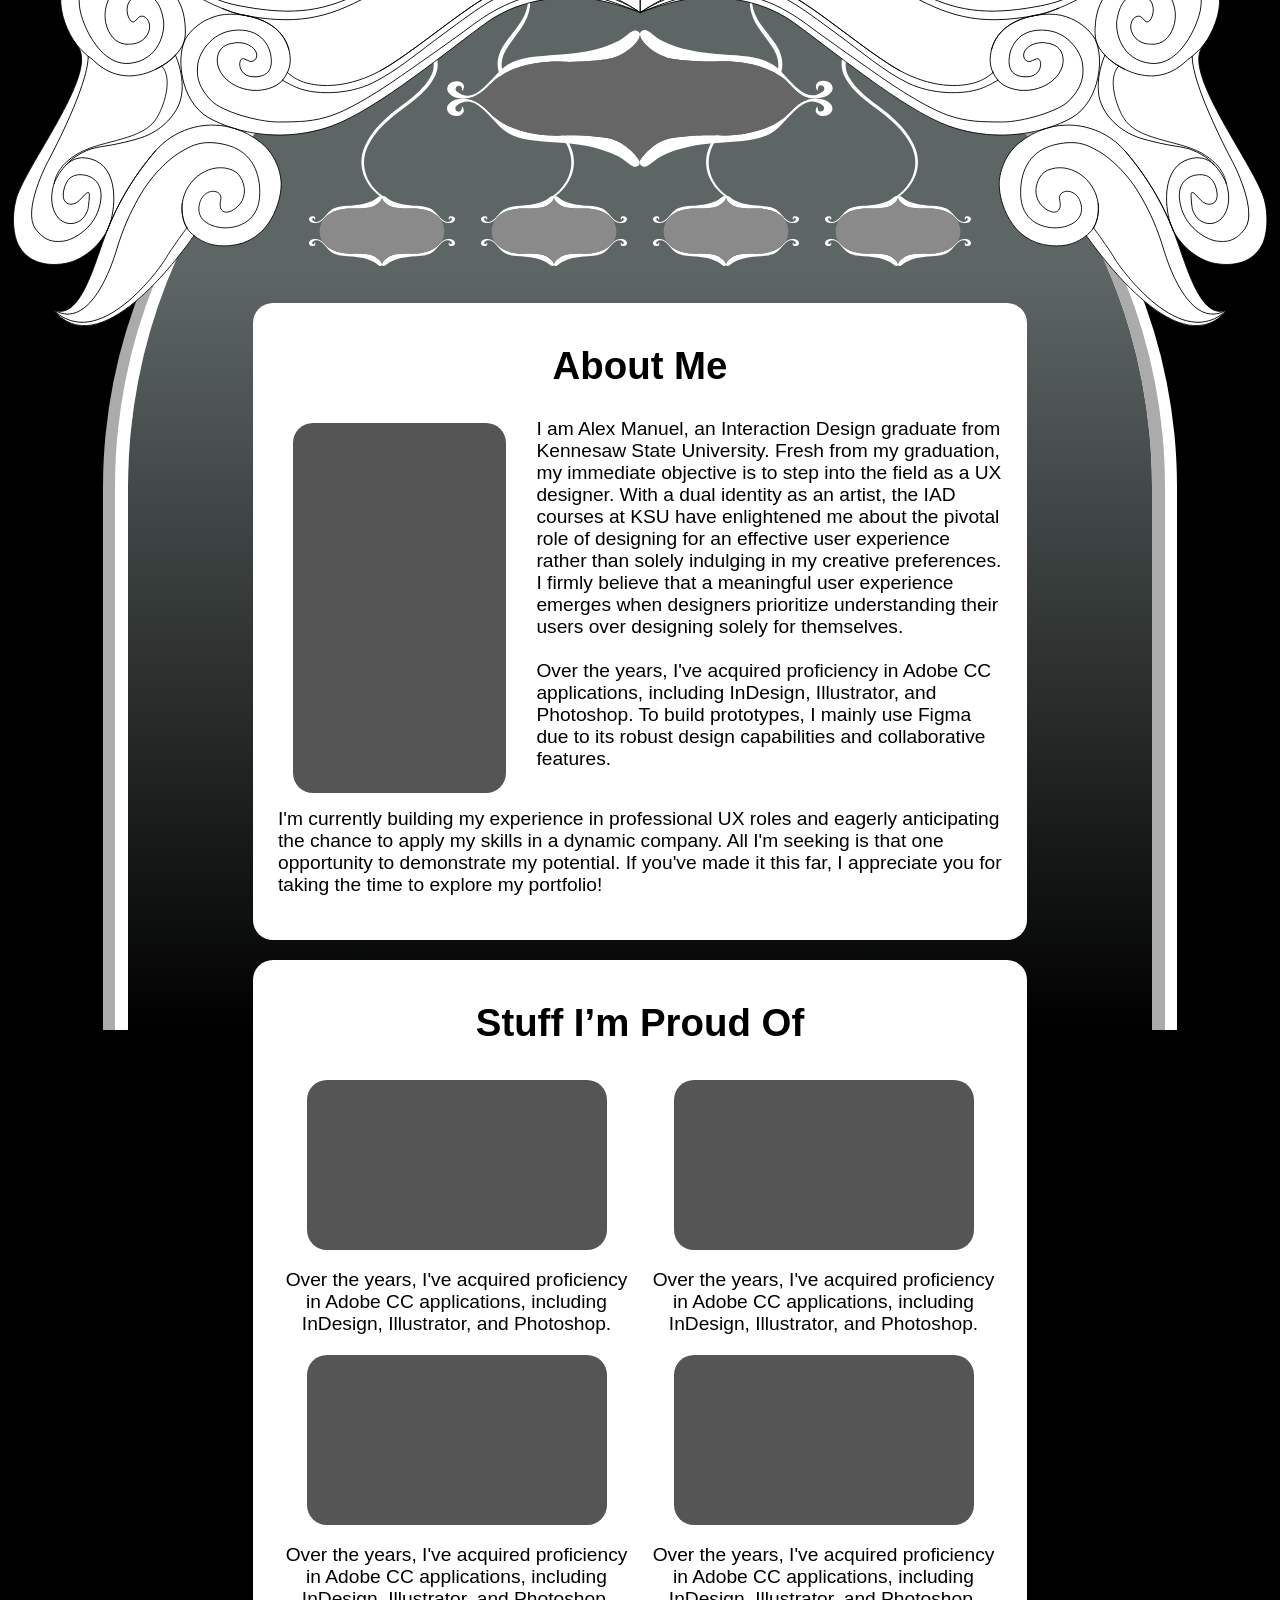
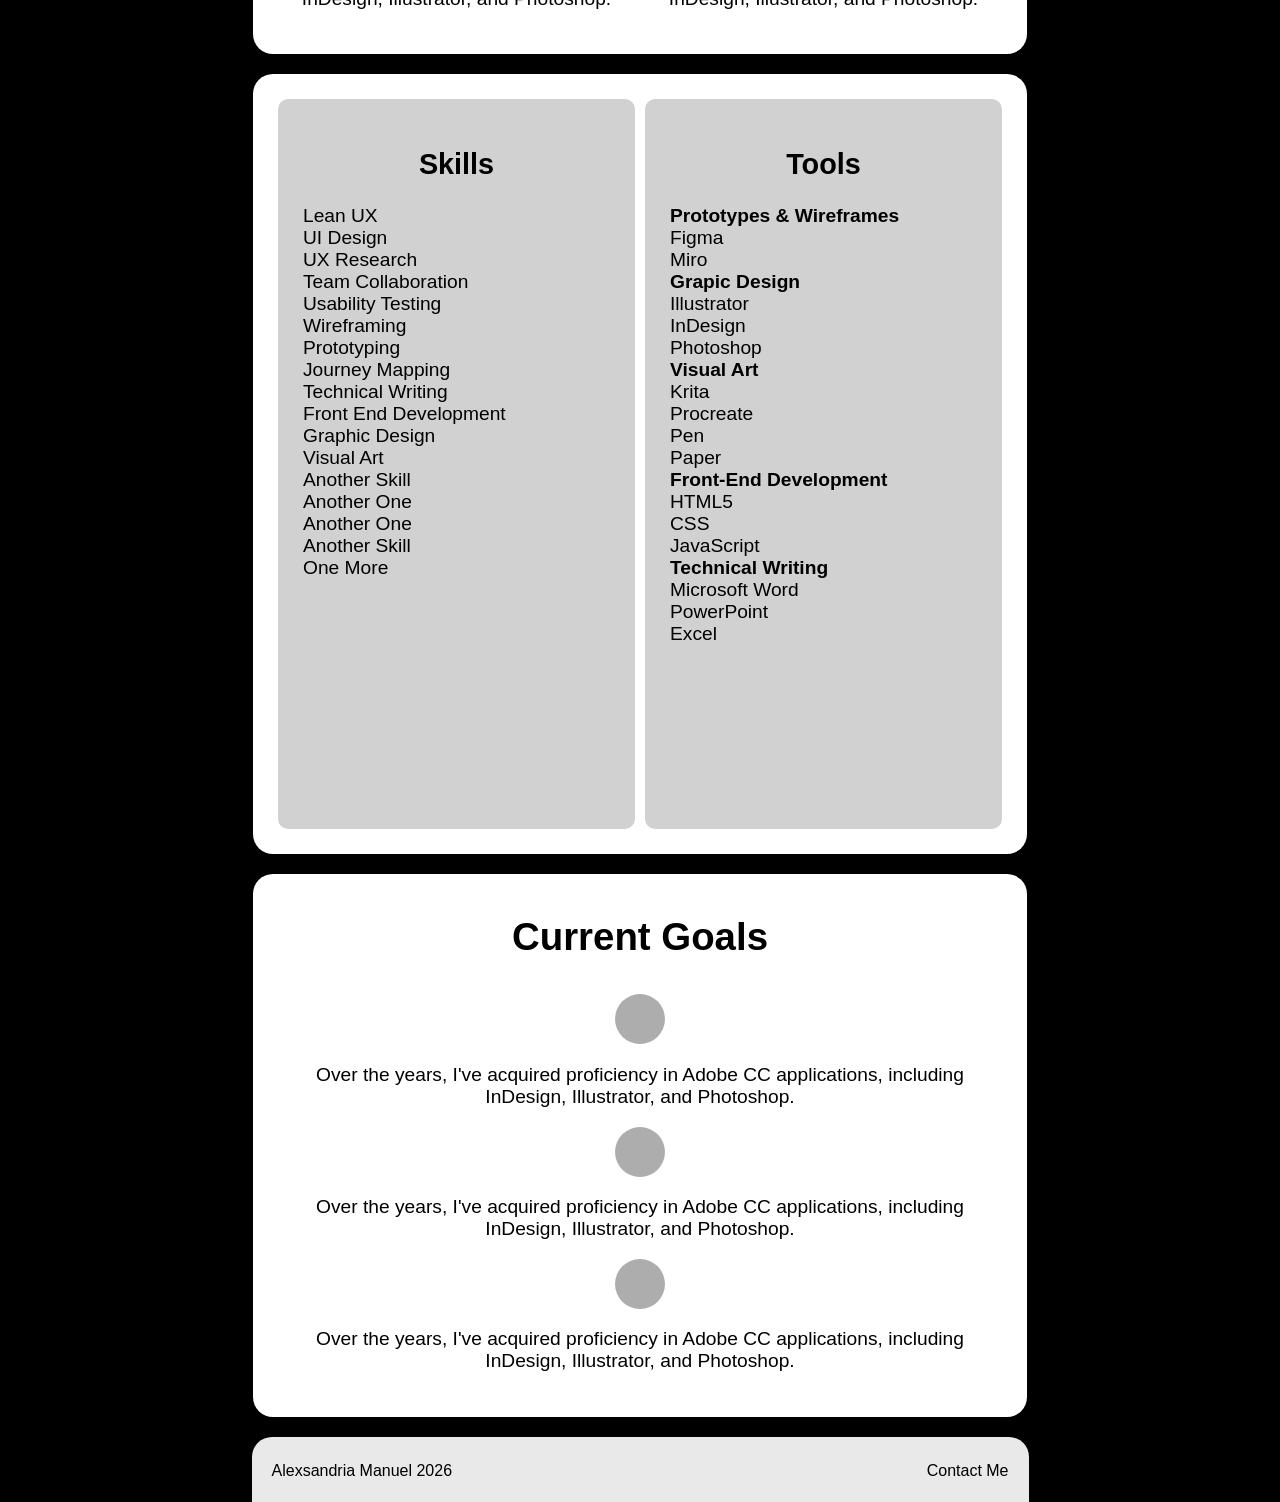
<file: vectors/aboutme.html>
<!DOCTYPE html>
<html lang="en">
<head>
<meta charset="utf-8">
<meta name="viewport" content="width=device-width, initial-scale=1">

<style>

body{
background-color:rgb(0, 0, 0);
display:block;
margin:0;
font-family: 'Segoe UI', Tahoma, Geneva, Verdana, sans-serif;
font-size: larger;
}

.contentframe{
padding: 60px;
padding-bottom:0px;
background-color: #00000000;
padding-top: 0px;
display: flex;
flex-wrap: wrap;
flex-direction: column;
left:0;
right:0;
pointer-events: none;

margin-left: auto;
margin-right:auto;
margin-bottom: auto;
position: relative;
height: auto;
width: auto;
min-width:304px;
max-width:788px;
}


@media screen and (max-width:390px) and (min-width: 0px) {
.contentframe{
margin-top:10px;

}

}


container{
padding: 25px;
padding-top:15px;
background-color: white;
display:flex;
position: relative;
flex-wrap: wrap;
flex-direction: row;
justify-content: center;
height: auto;
width: auto;
margin: auto;
border-radius: 20px;

}

.contentcard{
 
display: flex;
flex-direction: row;
align-items: flex-start;
gap: 10px;
max-width:724px;
height:auto;
min-height:375px;
margin:auto;
margin-top:20px;
pointer-events: all;
}


#navcontainer{
width:auto;
min-width:304px;
height:283px;
display:block;

top:0;
position:relative;
margin:0;
z-index:5;


}

#navbar{
width:auto;
min-width:385px;

height:283px;
display:flex;
background-color:rgba(0, 0, 0, 0);
position:relative;
padding-left:20px;
padding-right:20px;
right: 0;
left: 0;
justify-content:center;
margin-left: auto;
margin-right:auto;
flex-direction: row;
flex-wrap:wrap;
top:0px;

}




#navframe{ 

z-index:10;
top: -10px;
left:0;
right:0;
margin-top:0px;
margin-left: auto;
margin-right: auto;
margin-bottom: auto;
position: fixed;
height: auto;
width:98%;
pointer-events: none;

}

@media screen and (max-width:1100px) {
#navframe{

width:100%;
  
}
}

#page{
margin: 13px;

}







.navbutton{
width: auto;
height:auto;
margin-top:-20px;
}
@media screen and (max-width:743px){
.navbutton{
    width:80%;
    margin-left:15px;
}

}
#pagesection1{

display:flex;
flex-direction: row;
flex-wrap:nowrap;

justify-content:center;

}

#pagesection2{
display:flex;
flex-direction: row;
flex-wrap:nowrap;

justify-content:center;

}

@media screen and (max-width: 743px) and (min-width: 0px) {
.overlap1{
z-index:1;
margin-top:-30px;
}

}

@media screen and (max-width:743px) and (min-width: 0px) {
.overlap2{
z-index:0;
margin-top:-160px;

}
}



#footer{
background-color:rgb(233, 233, 233);
color:rgb(0, 0, 0);
position:relative;
padding-top:25px;
padding-bottom:30px;
display: flex;
margin-top: 20px;
margin-left: auto;
margin-right: auto;
margin-bottom: auto;
left:0;
right:0;
bottom:0;
height:10px;
width: auto;
min-width:370px;
max-width:777px;
font-size:medium;
justify-content: space-between;
z-index:2;
border-top-left-radius: 20px ;
border-top-right-radius: 20px ;
}


#banner{
position:absolute;
display:block;
margin-top:30px;
margin-left: auto;
margin-right: auto;
left: 0;
right: 0;
top:0;
z-index:9;

}
@media screen and (max-width:390px) and (min-width: 0px) {
#banner{
margin-left: 80px;
}

}
@media screen and (max-width:390px) and (min-width: 0px) {
#footer{
margin-left: 27px;

}

}
@media screen and (max-width:743px) and (min-width: 0px) {
#banner{
margin-top:20px;
width:270px;

}}
/*@media screen and (max-width:1180px) and (min-width: 0px) {
.navframe{
}
}*/




#ovalbg{
width:80%;
height:120%;
display: block;
border-left: groove white 25px;
border-right: groove white 25px;
background: linear-gradient(180deg,rgba(156, 171, 169, 0.596) 30%, rgba(255, 255, 255, 0) 100%);
position:fixed;
top:-50px;
left:0;
right:0;
bottom:0;
z-index:-1;
margin-left:auto;
margin-right:auto;
border-top-left-radius: 600px;
border-top-right-radius: 600px;
pointer-events: none;
}

@media screen and (max-width:1100px) {
#ovalbg{
box-sizing: border-box;
width:95%;
  
}
}


.gallerypiccontainer {
height: 170px;
max-width: 300px;
width: auto;
background-color: #555;
border-radius: 20px;
margin: auto;


}
.aboutmepiccontainer {
height: 370px;
width: auto;
background-color: #555;
border-radius: 20px;
margin-left: 15px;
margin-right:20px;
}

.aboutmepicture{
flex:30%;
align-self:center;

}
@media screen and (max-width:920px) {
.aboutmepicture{
flex:90%;
  
}
}

.gallery{
flex-direction:row;
flex:40%;
text-align: center;
}
@media screen and (max-width:920px) {
.gallery{
flex:100%;
}
}

.list{
    flex:30%;  
    height:680px;
    width:330px;
    border-radius:10px;
    padding:25px;
    margin-top:10px;
    background-color: #d1d1d1;
}
@media screen and (max-width:680px) {
.list{
flex:100%;
width:200px;
}
}
.list2{
flex-direction:column;
text-align: center;
}
.icon{
flex:100%;
left:0;
margin: auto;
width:50px;
height:50px;
background-color: rgb(173, 173, 173);
border-radius: 100%;
}

</style>
</head>
<body>
   <script>

   </script>


<svg id="navframe" class="navframe" width="1443" height="387" viewBox="0 0 1443 387" fill="none" xmlns="http://www.w3.org/2000/svg">
<path d="M1168.62 65.1997C1156.61 73.9504 1164.94 86.0295 1172.79 81.0636L1177.35 79.1831C1184.74 76.8209 1185.66 99.9555 1165.48 99.8956C1145.29 99.8356 1144.62 85.5488 1146.55 74.6132C1148.48 63.6775 1158.36 43.0267 1189.67 46.5186C1215.55 49.4047 1229.05 73.3104 1230.39 85.1598C1231.73 97.0092 1231.58 110.132 1214.86 127.345C1202.89 139.67 1161.12 151.906 1137.82 151.837C1114.51 151.768 1096.81 151.657 1075.1 143.934C1044.44 133.027 996.887 99.0699 996.887 99.0699C996.887 99.0699 940.804 60.1612 913.019 39.3609C885.233 18.5606 846.697 -0.0454786 803.742 2.51925C769.858 4.54236 721.608 25.9396 721.608 25.9396C721.608 25.9396 766.422 7.82955 799.491 8.63354C812.842 8.95815 857.507 8.63354 897.521 37.0263C937.534 65.4191 1024.06 137.885 1076.71 156.582C1115.15 170.23 1153.78 169.163 1185.34 160.218C1187.6 159.576 1189.83 158.895 1192.02 158.176C1201.12 155.18 1209.55 151.527 1217.11 147.398C1251.83 128.436 1256.8 71.8361 1242.25 52.5684C1227.7 33.3007 1206.65 28.3771 1197.58 28.0731C1193.34 27.6006 1185.46 27.6543 1176.38 29.1942C1157.21 32.4455 1132.7 42.3227 1125.82 67.8613C1122.94 78.5681 1123.67 87.1121 1127.34 94.882C1128.77 97.912 1130.65 100.824 1132.94 103.701C1141.09 113.955 1157.75 115.447 1162.72 115.518C1191.65 115.932 1213.4 93.558 1206.94 73.722C1203.73 63.8504 1194.3 61.6915 1189.74 61.1833C1189.74 61.1833 1178.22 58.1992 1168.62 65.1997Z" fill="#ffffff"/>
<path fill-rule="evenodd" clip-rule="evenodd" d="M721.608 1.71352V25.9396C737.409 14.7032 754.102 6.89296 770.713 1.71352H721.608ZM884.44 1.69785C886.896 2.57753 889.152 3.49263 891.187 4.42719C906.708 11.5547 931.401 29.9737 956.546 48.7296C979.628 65.9474 1003.09 83.4491 1020.19 92.7604C1055.91 112.215 1088.33 112.741 1108.84 105.905C1119.5 102.352 1126.92 95.2902 1127.34 94.882C1123.67 87.1121 1122.94 78.5681 1125.82 67.8613C1132.27 43.8949 1154.26 33.7211 1172.79 29.8722C1109.34 41.2827 1074.27 29.698 1024.77 1.69785H884.44Z" fill="#ffffff"/>
<path d="M1278.19 90.8637C1270.99 87.2275 1262.48 82.0469 1256.14 74.9795C1256.14 74.9795 1239.44 110.895 1254.82 137.185C1261.02 147.794 1274.22 164.361 1301.35 171.722C1328.47 179.083 1337.07 179.083 1348.98 181.712C1360.89 184.341 1374.77 192.659 1381.47 200.76C1386.9 205.894 1393.37 215.728 1395.58 222.198C1396.37 224.525 1396.88 226.451 1397.15 227.637C1403.09 253.767 1388.5 273.471 1370.59 267.682C1361.68 264.801 1358.04 256.282 1356.73 252.166C1356.73 252.166 1353.81 233.435 1356.03 233.074C1358.24 232.714 1359.67 234.817 1366.84 242.178C1374.01 249.539 1388.51 248.398 1384.56 230.163C1380.61 211.929 1368.48 211.352 1359.67 213.12C1350.86 214.888 1335.42 223.855 1344.4 252.135C1351.83 275.509 1374.51 287.655 1384.73 288.836C1394.94 290.017 1405.87 290.025 1417.16 274.711C1432.62 253.738 1403.23 198.012 1403.23 198.012C1403.23 198.012 1356.5 111.71 1356.5 76.3766C1354 77.7457 1351.01 80.3338 1350 81.3232C1330.24 100.664 1308.79 99.8474 1299.44 97.876C1294.91 97.3708 1286.85 95.2312 1278.19 90.8637Z" fill="#ffffff"/>
<path d="M1356.03 233.074C1353.81 233.435 1356.73 252.166 1356.73 252.166C1358.04 256.282 1361.68 264.801 1370.59 267.682C1388.5 273.471 1403.09 253.767 1397.15 227.637C1396.88 226.451 1396.37 224.525 1395.58 222.198C1393.37 215.728 1386.9 205.894 1381.47 200.76C1373.36 193.105 1364.02 191.09 1352.3 194.742C1322.64 203.976 1324.22 246.037 1331.3 268.33C1332.48 271.088 1333.64 273.904 1334.77 276.779C1344.26 295.566 1364.19 311.436 1383.2 314.645C1405 318.325 1426.38 313.384 1436.97 293.087C1442.26 282.937 1444.91 261.61 1439.61 241.394C1429.78 203.867 1346.3 98.0345 1367.5 66.4835L1371.33 60.9796C1369.07 63.8963 1365.5 67.9674 1365.5 67.9674C1365.5 67.9674 1357 76.1028 1356.5 76.3766C1356.5 111.71 1403.23 198.012 1403.23 198.012C1403.23 198.012 1432.62 253.738 1417.16 274.711C1405.87 290.025 1394.94 290.017 1384.73 288.836C1374.51 287.655 1351.83 275.509 1344.4 252.135C1335.42 223.855 1350.86 214.888 1359.67 213.12C1368.48 211.352 1380.61 211.929 1384.56 230.163C1388.51 248.398 1374.01 249.539 1366.84 242.178C1359.67 234.817 1358.24 232.714 1356.03 233.074Z" fill="#ffffff"/>
<path d="M1279.3 185.3C1293.58 201.931 1314.59 229.297 1331.3 268.33C1324.22 246.037 1322.64 203.976 1352.3 194.742C1364.02 191.09 1373.36 193.105 1381.47 200.76C1374.77 192.659 1360.89 184.341 1348.98 181.712C1337.07 179.083 1328.47 179.083 1301.35 171.722C1274.22 164.361 1261.02 147.794 1254.82 137.185C1239.44 110.895 1256.14 74.9795 1256.14 74.9795C1246.56 64.3015 1243.21 57.6363 1245.32 37.1624C1246.89 21.9654 1252.1 10.9158 1260.05 1.69785H1242.01H1229.04C1222.6 4.70298 1216.07 7.7024 1209.39 10.3541C1198.81 14.5605 1191.9 16.489 1176.32 19.2926C1118.39 29.7103 1083.41 23.9867 1040.07 1.69785H1024.77C1074.27 29.698 1109.34 41.2827 1172.79 29.8722C1174 29.6196 1175.2 29.3943 1176.38 29.1942C1185.46 27.6543 1193.34 27.6006 1197.58 28.0731C1206.65 28.3771 1227.7 33.3007 1242.25 52.5684C1256.8 71.8361 1251.83 128.436 1217.11 147.398C1209.55 151.527 1201.12 155.18 1192.02 158.176C1224.52 149.64 1258.36 160.918 1279.3 185.3Z" fill="#ffffff"/>
<path d="M1288.59 51.6463C1279.99 37.4451 1293.42 24.3057 1299.35 32.6339L1303.21 36.2013C1309.75 41.1119 1320.2 12.0469 1299.66 6.88136C1279.13 1.71581 1272.57 19.6383 1270.04 33.9921C1267.51 48.3459 1275.15 80.6397 1308.4 84.3476C1335.88 87.4122 1353.33 57.0662 1359.56 42.4033C1364.33 31.1599 1368.96 18.6348 1366.06 1.69785H1327.47C1338.46 15.5522 1340.68 35.4405 1331.04 50.804C1323.71 62.4742 1313.24 62.7589 1308.4 62.2193C1308.4 62.2193 1295.47 63.0071 1288.59 51.6463Z" fill="#ffffff"/>
<path d="M1260.05 1.69785C1252.1 10.9158 1246.89 21.9654 1245.32 37.1624C1243.21 57.6363 1246.56 64.3015 1256.14 74.9795C1260.74 80.1015 1266.47 84.2325 1272.02 87.5028C1274.13 88.7448 1276.21 89.8628 1278.19 90.8637C1286.85 95.2312 1294.91 97.3708 1299.44 97.876C1308.79 99.8474 1330.24 100.664 1350 81.3232C1351.01 80.3338 1354 77.7457 1356.5 76.3766C1357 76.1028 1365.5 67.9674 1365.5 67.9674C1365.5 67.9674 1369.07 63.8963 1371.33 60.9796L1373 58.5689C1385.21 39.0593 1389.8 19.7283 1387.69 1.69785H1366.06C1368.96 18.6348 1364.33 31.1599 1359.56 42.4033C1353.33 57.0662 1335.88 87.4122 1308.4 84.3476C1275.15 80.6397 1267.51 48.3459 1270.04 33.9921C1272.57 19.6383 1279.13 1.71581 1299.66 6.88136C1320.2 12.0469 1309.75 41.1119 1303.21 36.2013L1299.35 32.6339C1293.42 24.3057 1279.99 37.4451 1288.59 51.6463C1295.47 63.0071 1308.4 62.2193 1308.4 62.2193C1313.24 62.7589 1323.71 62.4742 1331.04 50.804C1340.68 35.4405 1338.46 15.5522 1327.47 1.69785H1260.05Z" fill="#ffffff"/>
<path d="M1176.32 19.2926C1191.9 16.489 1198.81 14.5605 1209.39 10.3541C1216.07 7.7024 1222.6 4.70298 1229.04 1.69785H1040.07C1083.41 23.9867 1118.39 29.7103 1176.32 19.2926Z" fill="#ffffff"/>
<path d="M1132.94 103.701C1130.65 100.824 1128.77 97.912 1127.34 94.882C1126.92 95.2902 1119.5 102.352 1108.84 105.905C1088.33 112.741 1055.91 112.215 1020.19 92.7604C1003.09 83.4491 979.628 65.9474 956.546 48.7296C931.401 29.9737 906.708 11.5547 891.187 4.42719C889.152 3.49263 886.896 2.57753 884.44 1.69785H866.002C875.572 4.14648 884.319 7.51313 891.849 11.788C909.909 22.0412 926.698 35.0788 948.081 50.6967C976.041 71.119 1002.37 93.8116 1029.47 106.956C1056.58 120.101 1091.64 120.627 1112.15 113.792C1123.13 110.132 1132.94 103.701 1132.94 103.701Z" fill="#ffffff"/>
<path d="M1172.79 81.0636C1164.94 86.0295 1156.61 73.9504 1168.62 65.1997C1178.22 58.1992 1189.74 61.1833 1189.74 61.1833C1194.3 61.6915 1203.73 63.8504 1206.94 73.722C1213.4 93.558 1191.65 115.932 1162.72 115.518C1157.75 115.447 1141.09 113.955 1132.94 103.701C1132.94 103.701 1123.13 110.132 1112.15 113.792C1091.64 120.627 1056.58 120.101 1029.47 106.956C1002.37 93.8116 976.041 71.119 948.081 50.6967C926.698 35.0788 909.909 22.0412 891.849 11.788C884.319 7.51313 875.572 4.14648 866.002 1.69785L780.058 1.71352C758.922 6.39319 738.555 14.4464 721.608 25.9396C721.608 25.9396 769.858 4.54236 803.742 2.51925C846.697 -0.0454786 885.233 18.5606 913.019 39.3609C940.804 60.1612 996.887 99.0699 996.887 99.0699C996.887 99.0699 1044.44 133.027 1075.1 143.934C1096.81 151.657 1114.51 151.768 1137.82 151.837C1161.12 151.906 1202.89 139.67 1214.86 127.345C1231.58 110.132 1231.73 97.0092 1230.39 85.1598C1229.05 73.3104 1215.55 49.4047 1189.67 46.5186C1158.36 43.0267 1148.48 63.6775 1146.55 74.6132C1144.62 85.5488 1145.29 99.8356 1165.48 99.8956C1185.66 99.9555 1184.74 76.8209 1177.35 79.1831L1172.79 81.0636Z" fill="#ffffff"/>
<path d="M721.608 25.9396C738.555 14.4464 758.922 6.39319 780.058 1.71352H770.713C754.102 6.89296 737.409 14.7032 721.608 25.9396Z" fill="#ffffff"/>
<path d="M1204.1 242.086C1207.41 255.756 1197.49 260.488 1184.92 249.447C1174.86 240.613 1176.98 227.889 1176.98 227.889C1176.98 227.889 1178.36 212.617 1190.21 207.383C1214.02 196.867 1244.92 215.671 1248.43 246.292C1248.92 250.599 1249.31 263.373 1243.04 273.633C1243.04 273.633 1261.39 298.345 1266.95 308.335C1272.51 318.325 1344.4 419.803 1397.15 367.5C1359.67 391 1334.07 332.77 1323.84 298.871C1316 272.902 1308.46 256.987 1298.7 239.457C1281.72 208.934 1259.01 191.084 1248.43 185.3C1237.84 179.516 1225.93 171.584 1198.81 177.894C1171.68 184.203 1159.12 205.28 1159.12 233.147C1159.12 266.863 1184.92 273.633 1198.81 273.633C1212.7 273.633 1233.21 266.272 1228.58 246.292C1223.95 226.312 1200.79 228.415 1204.1 242.086Z" fill="#ffffff"/>
<path d="M1184.92 249.447C1197.49 260.488 1207.41 255.756 1204.1 242.086C1200.79 228.415 1223.95 226.312 1228.58 246.292C1233.21 266.272 1212.7 273.633 1198.81 273.633C1184.92 273.633 1159.12 266.863 1159.12 233.147C1159.12 205.28 1171.68 184.203 1198.81 177.894C1225.93 171.584 1237.84 179.516 1248.43 185.3C1259.01 191.084 1281.72 208.934 1298.7 239.457C1308.46 256.987 1316 272.902 1323.84 298.871C1334.07 332.77 1359.67 391 1397.15 367.5C1365.5 383 1349.55 314.256 1334.77 276.779C1333.38 274.016 1332.21 271.189 1331.3 268.33C1314.59 229.297 1293.58 201.931 1279.3 185.3C1258.36 160.918 1224.52 149.64 1192.02 158.176C1189.83 158.895 1187.6 159.576 1185.34 160.218C1176 163.49 1166.84 168.466 1158.23 175.31C1137.78 191.563 1133.76 216.146 1134.64 225.786C1134.64 239.982 1145.88 290.458 1194.18 294.139C1211.61 295.467 1223.9 291.305 1234.76 282.572C1235.8 281.737 1236.82 280.86 1237.84 279.943C1239.84 278.135 1241.49 276.11 1242.83 273.969C1242.9 273.858 1242.97 273.745 1243.04 273.633C1249.31 263.373 1248.92 250.599 1248.43 246.292C1244.92 215.671 1214.02 196.867 1190.21 207.383C1178.36 212.617 1176.98 227.889 1176.98 227.889C1176.98 227.889 1174.86 240.613 1184.92 249.447Z" fill="#ffffff"/>
<path d="M1237.84 279.943C1236.82 280.86 1235.8 281.737 1234.76 282.572C1253.06 308.335 1344.4 433 1397.15 367.5C1344.4 419.803 1272.51 318.325 1266.95 308.335C1261.39 298.345 1243.04 273.633 1243.04 273.633C1242.97 273.745 1242.9 273.858 1242.83 273.969C1241.49 276.11 1239.84 278.135 1237.84 279.943Z" fill="#ffffff"/>
<path d="M274.386 65.1997C286.388 73.9504 278.064 86.0295 270.216 81.0636L265.652 79.1831C258.264 76.8209 257.339 99.9555 277.524 99.8956C297.709 99.8356 298.383 85.5488 296.452 74.6132C294.522 63.6775 284.646 43.0267 253.333 46.5186C227.453 49.4047 213.949 73.3104 212.612 85.1598C211.275 97.0092 211.425 110.132 228.144 127.345C240.115 139.67 281.884 151.906 305.186 151.837C328.488 151.768 346.192 151.657 367.903 143.934C398.563 133.027 446.115 99.0699 446.115 99.0699C446.115 99.0699 502.198 60.1612 529.983 39.3609C557.768 18.5606 596.304 -0.0454786 639.26 2.51925C673.143 4.54236 721.394 25.9396 721.394 25.9396C721.394 25.9396 676.58 7.82955 643.511 8.63354C630.16 8.95815 585.495 8.63354 545.481 37.0263C505.467 65.4191 418.944 137.885 366.29 156.582C327.856 170.23 289.224 169.163 257.659 160.218C255.397 159.576 253.171 158.895 250.985 158.176C241.88 155.18 233.452 151.527 225.891 147.398C191.174 128.436 186.198 71.8361 200.752 52.5684C215.306 33.3007 236.351 28.3771 245.426 28.0731C249.663 27.6006 257.542 27.6543 266.62 29.1942C285.789 32.4455 310.306 42.3227 317.18 67.8613C320.062 78.5681 319.331 87.1121 315.659 94.882C314.228 97.912 312.349 100.824 310.063 103.701C301.915 113.955 285.249 115.447 280.282 115.518C251.357 115.932 229.6 93.558 236.057 73.722C239.27 63.8504 248.705 61.6915 253.262 61.1833C253.262 61.1833 264.785 58.1992 274.386 65.1997Z" fill="#ffffff"/>
<path fill-rule="evenodd" clip-rule="evenodd" d="M721.394 1.71352V25.9396C705.593 14.7032 688.9 6.89296 672.289 1.71352H721.394ZM558.562 1.69785C556.105 2.57753 553.85 3.49263 551.815 4.42719C536.293 11.5547 511.6 29.9737 486.456 48.7296C463.374 65.9474 439.91 83.4491 422.812 92.7604C387.088 112.215 354.672 112.741 334.164 105.905C323.504 102.352 316.082 95.2902 315.659 94.882C319.331 87.1121 320.062 78.5681 317.18 67.8613C310.73 43.8949 288.741 33.7211 270.216 29.8722C333.659 41.2827 368.732 29.698 418.229 1.69785H558.562Z" fill="#ffffff"/>
<path d="M164.808 90.8637C172.016 87.2275 180.52 82.0469 186.861 74.9795C186.861 74.9795 203.56 110.895 188.183 137.185C181.977 147.794 168.777 164.361 141.653 171.722C114.53 179.083 105.93 179.083 94.0218 181.712C82.1138 184.341 68.2296 192.659 61.5274 200.76C56.1026 205.894 49.6332 215.728 47.4236 222.198C46.629 224.525 46.118 226.451 45.8484 227.637C39.9126 253.767 54.5031 273.471 72.4124 267.682C81.3251 264.801 84.9615 256.282 86.2688 252.166C86.2688 252.166 89.1918 233.435 86.9759 233.074C84.7599 232.714 83.3317 234.817 76.1599 242.178C68.9882 249.539 54.4885 248.398 58.4383 230.163C62.3881 211.929 74.519 211.352 83.3318 213.12C92.1446 214.888 107.583 223.855 98.6006 252.135C91.1766 275.509 68.4877 287.655 58.2762 288.836C48.0646 290.017 37.1277 290.025 25.8411 274.711C10.3833 253.738 39.7742 198.012 39.7742 198.012C39.7742 198.012 86.5 111.71 86.5 76.3766C89 77.7457 91.9894 80.3338 93 81.3232C112.758 100.664 134.213 99.8474 143.559 97.876C148.089 97.3708 156.15 95.2312 164.808 90.8637Z" fill="#ffffff"/>
<path d="M86.9759 233.074C89.1918 233.435 86.2688 252.166 86.2688 252.166C84.9615 256.282 81.3251 264.801 72.4124 267.682C54.5031 273.471 39.9126 253.767 45.8484 227.637C46.118 226.451 46.629 224.525 47.4236 222.198C49.6332 215.728 56.1026 205.894 61.5274 200.76C69.6439 193.105 78.9795 191.09 90.7063 194.742C120.361 203.976 118.785 246.037 111.704 268.33C110.524 271.088 109.364 273.904 108.23 276.779C98.7406 295.566 78.8116 311.436 59.8037 314.645C37.9998 318.325 16.6189 313.384 6.03446 293.087C0.74113 282.937 -1.9113 261.61 3.38797 241.394C13.2253 203.867 96.7027 98.0345 75.5 66.4835L71.6751 60.9796C73.9311 63.8963 77.5 67.9674 77.5 67.9674C77.5 67.9674 86 76.1028 86.5 76.3766C86.5 111.71 39.7742 198.012 39.7742 198.012C39.7742 198.012 10.3833 253.738 25.8411 274.711C37.1277 290.025 48.0646 290.017 58.2762 288.836C68.4877 287.655 91.1766 275.509 98.6006 252.135C107.583 223.855 92.1446 214.888 83.3318 213.12C74.519 211.352 62.3881 211.929 58.4383 230.163C54.4885 248.398 68.9882 249.539 76.1599 242.178C83.3317 234.817 84.7599 232.714 86.9759 233.074Z" fill="#ffffff"/>
<path d="M163.705 185.3C149.423 201.931 128.415 229.297 111.704 268.33C118.785 246.037 120.361 203.976 90.7063 194.742C78.9795 191.09 69.6439 193.105 61.5274 200.76C68.2296 192.659 82.1138 184.341 94.0218 181.712C105.93 179.083 114.53 179.083 141.653 171.722C168.777 164.361 181.977 147.794 188.183 137.185C203.56 110.895 186.861 74.9795 186.861 74.9795C196.44 64.3015 199.788 57.6363 197.68 37.1624C196.116 21.9654 190.899 10.9158 182.952 1.69785H200.996H213.961C220.402 4.70298 226.935 7.7024 233.608 10.3541C244.193 14.5605 251.098 16.489 266.686 19.2926C324.608 29.7103 359.595 23.9867 402.935 1.69785H418.229C368.732 29.698 333.659 41.2827 270.216 29.8722C269.001 29.6196 267.8 29.3943 266.62 29.1942C257.542 27.6543 249.663 27.6006 245.426 28.0731C236.351 28.3771 215.306 33.3007 200.752 52.5684C186.198 71.8361 191.174 128.436 225.891 147.398C233.452 151.527 241.88 155.18 250.985 158.176C218.486 149.64 184.644 160.918 163.705 185.3Z" fill="#ffffff"/>
<path d="M154.413 51.6463C163.009 37.4451 149.586 24.3057 143.654 32.6339L139.79 36.2013C133.255 41.1119 122.805 12.0469 143.338 6.88136C163.871 1.71581 170.428 19.6383 172.962 33.9921C175.496 48.3459 167.851 80.6397 134.602 84.3476C107.12 87.4122 89.6736 57.0662 83.4444 42.4033C78.6678 31.1599 74.045 18.6348 76.9441 1.69785H115.529C104.542 15.5522 102.326 35.4405 111.966 50.804C119.289 62.4742 129.762 62.7589 134.602 62.2193C134.602 62.2193 147.536 63.0071 154.413 51.6463Z" fill="#ffffff"/>
<path d="M182.952 1.69785C190.899 10.9158 196.116 21.9654 197.68 37.1624C199.788 57.6363 196.44 64.3015 186.861 74.9795C182.265 80.1015 176.533 84.2325 170.982 87.5028C168.874 88.7448 166.792 89.8628 164.808 90.8637C156.15 95.2312 148.089 97.3708 143.559 97.876C134.213 99.8474 112.758 100.664 93 81.3232C91.9894 80.3338 89 77.7457 86.5 76.3766C86 76.1028 77.5 67.9674 77.5 67.9674C77.5 67.9674 73.9311 63.8963 71.6751 60.9796L70 58.5689C57.7891 39.0593 53.1973 19.7283 55.3089 1.69785H76.9441C74.045 18.6348 78.6678 31.1599 83.4444 42.4033C89.6736 57.0662 107.12 87.4122 134.602 84.3476C167.851 80.6397 175.496 48.3459 172.962 33.9921C170.428 19.6383 163.871 1.71581 143.338 6.88136C122.805 12.0469 133.255 41.1119 139.79 36.2013L143.654 32.6339C149.586 24.3057 163.009 37.4451 154.413 51.6463C147.536 63.0071 134.602 62.2193 134.602 62.2193C129.762 62.7589 119.289 62.4742 111.966 50.804C102.326 35.4405 104.542 15.5522 115.529 1.69785H182.952Z" fill="#ffffff"/>
<path d="M266.686 19.2926C251.098 16.489 244.193 14.5605 233.608 10.3541C226.935 7.7024 220.402 4.70298 213.961 1.69785H402.935C359.595 23.9867 324.608 29.7103 266.686 19.2926Z" fill="#ffffff"/>
<path d="M310.063 103.701C312.349 100.824 314.228 97.912 315.659 94.882C316.082 95.2902 323.504 102.352 334.164 105.905C354.672 112.741 387.088 112.215 422.812 92.7604C439.91 83.4491 463.374 65.9474 486.456 48.7296C511.6 29.9737 536.293 11.5547 551.815 4.42719C553.85 3.49263 556.105 2.57753 558.562 1.69785H577C567.43 4.14648 558.683 7.51313 551.153 11.788C533.092 22.0412 516.304 35.0788 494.921 50.6967C466.961 71.119 440.628 93.8116 413.527 106.956C386.426 120.101 351.364 120.627 330.856 113.792C319.876 110.132 310.063 103.701 310.063 103.701Z" fill="#ffffff"/>
<path d="M270.216 81.0636C278.064 86.0295 286.388 73.9504 274.386 65.1997C264.785 58.1992 253.262 61.1833 253.262 61.1833C248.705 61.6915 239.27 63.8504 236.057 73.722C229.6 93.558 251.357 115.932 280.282 115.518C285.249 115.447 301.915 113.955 310.063 103.701C310.063 103.701 319.876 110.132 330.856 113.792C351.364 120.627 386.426 120.101 413.527 106.956C440.628 93.8116 466.961 71.119 494.921 50.6967C516.304 35.0788 533.092 22.0412 551.153 11.788C558.683 7.51313 567.43 4.14648 577 1.69785L662.944 1.71352C684.08 6.39319 704.448 14.4464 721.394 25.9396C721.394 25.9396 673.143 4.54236 639.26 2.51925C596.304 -0.0454786 557.768 18.5606 529.983 39.3609C502.198 60.1612 446.115 99.0699 446.115 99.0699C446.115 99.0699 398.563 133.027 367.903 143.934C346.192 151.657 328.488 151.768 305.186 151.837C281.884 151.906 240.115 139.67 228.144 127.345C211.425 110.132 211.275 97.0092 212.612 85.1598C213.949 73.3104 227.453 49.4047 253.333 46.5186C284.646 43.0267 294.522 63.6775 296.452 74.6132C298.383 85.5488 297.709 99.8356 277.524 99.8956C257.339 99.9555 258.264 76.8209 265.652 79.1831L270.216 81.0636Z" fill="#ffffff"/>
<path d="M721.394 25.9396C704.448 14.4464 684.08 6.39319 662.944 1.71352H672.289C688.9 6.89296 705.593 14.7032 721.394 25.9396Z" fill="#ffffff"/>
<path d="M238.9 242.086C235.592 255.756 245.516 260.488 258.085 249.447C268.141 240.613 266.024 227.889 266.024 227.889C266.024 227.889 264.645 212.617 252.793 207.383C228.977 196.867 198.079 215.671 194.576 246.292C194.084 250.599 193.688 263.373 199.961 273.633C199.961 273.633 181.611 298.345 176.053 308.335C170.496 318.325 98.6006 419.803 45.8484 367.5C83.3318 391 108.929 332.77 119.16 298.871C126.997 272.902 134.543 256.987 144.299 239.457C161.285 208.934 183.992 191.084 194.576 185.3C205.161 179.516 217.069 171.584 244.193 177.894C271.317 184.203 283.886 205.28 283.886 233.147C283.886 266.863 258.085 273.633 244.193 273.633C230.3 273.633 209.792 266.272 214.423 246.292C219.054 226.312 242.208 228.415 238.9 242.086Z" fill="#ffffff"/>
<path d="M258.085 249.447C245.516 260.488 235.592 255.756 238.9 242.086C242.208 228.415 219.054 226.312 214.423 246.292C209.792 266.272 230.3 273.633 244.193 273.633C258.085 273.633 283.886 266.863 283.886 233.147C283.886 205.28 271.317 184.203 244.193 177.894C217.069 171.584 205.161 179.516 194.576 185.3C183.992 191.084 161.285 208.934 144.299 239.457C134.543 256.987 126.997 272.902 119.16 298.871C108.929 332.77 83.3318 391 45.8484 367.5C77.5 383 93.4481 314.256 108.23 276.779C109.626 274.016 110.796 271.189 111.704 268.33C128.415 229.297 149.423 201.931 163.705 185.3C184.644 160.918 218.486 149.64 250.985 158.176C253.171 158.895 255.397 159.576 257.659 160.218C267.006 163.49 276.159 168.466 284.769 175.31C305.219 191.563 309.245 216.146 308.363 225.786C308.363 239.982 297.117 290.458 248.824 294.139C231.393 295.467 219.106 291.305 208.241 282.572C207.203 281.737 206.177 280.86 205.161 279.943C203.16 278.135 201.516 276.11 200.169 273.969C200.099 273.858 200.029 273.745 199.961 273.633C193.688 263.373 194.084 250.599 194.576 246.292C198.079 215.671 228.977 196.867 252.793 207.383C264.645 212.617 266.024 227.889 266.024 227.889C266.024 227.889 268.141 240.613 258.085 249.447Z" fill="#ffffff"/>
<path d="M205.161 279.943C206.177 280.86 207.203 281.737 208.241 282.572C189.946 308.335 98.6006 433 45.8484 367.5C98.6006 419.803 170.496 318.325 176.053 308.335C181.611 298.345 199.961 273.633 199.961 273.633C200.029 273.745 200.099 273.858 200.169 273.969C201.516 276.11 203.16 278.135 205.161 279.943Z" fill="#ffffff"/>
<path d="M1397.15 367.5C1359.67 391 1334.07 332.77 1323.84 298.871C1316 272.903 1308.46 256.987 1298.7 239.457C1281.72 208.934 1259.01 191.084 1248.43 185.3C1237.84 179.516 1225.93 171.584 1198.81 177.894C1171.68 184.203 1159.12 205.28 1159.12 233.147C1159.12 266.863 1184.92 273.633 1198.81 273.633C1212.7 273.633 1233.21 266.272 1228.58 246.292C1223.95 226.312 1200.79 228.415 1204.1 242.086C1207.41 255.756 1197.49 260.488 1184.92 249.447C1174.86 240.613 1176.98 227.889 1176.98 227.889C1176.98 227.889 1178.36 212.617 1190.21 207.383C1214.02 196.867 1244.92 215.671 1248.43 246.292M1397.15 367.5C1365.5 383 1349.55 314.256 1334.77 276.779M1397.15 367.5C1344.4 419.803 1272.51 318.325 1266.95 308.335C1261.39 298.345 1243.04 273.633 1243.04 273.633M1397.15 367.5C1344.4 433 1253.06 308.335 1234.76 282.572M1334.77 276.779C1317.59 233.218 1294.59 203.106 1279.3 185.3M1334.77 276.779C1333.64 273.904 1332.48 271.088 1331.3 268.33M1334.77 276.779C1344.26 295.566 1364.19 311.436 1383.2 314.645C1405 318.325 1426.38 313.384 1436.97 293.087C1442.26 282.937 1444.91 261.61 1439.61 241.394C1429.78 203.867 1346.3 98.0345 1367.5 66.4835L1371.33 60.9796M1334.77 276.779C1333.38 274.015 1332.21 271.189 1331.3 268.33M1279.3 185.3C1258.36 160.918 1224.52 149.64 1192.02 158.176M1279.3 185.3C1293.58 201.931 1314.59 229.297 1331.3 268.33M1192.02 158.176C1201.12 155.18 1209.55 151.527 1217.11 147.398C1251.83 128.436 1256.8 71.8361 1242.25 52.5684C1227.7 33.3007 1206.65 28.3771 1197.58 28.0731C1193.34 27.6006 1185.46 27.6543 1176.38 29.1942M1192.02 158.176C1189.83 158.895 1187.6 159.576 1185.34 160.218M1192.02 158.176C1189.78 158.762 1187.56 159.442 1185.34 160.218M1234.76 282.572C1223.9 291.305 1211.61 295.468 1194.18 294.139C1145.88 290.458 1134.64 239.982 1134.64 225.786C1133.76 216.146 1137.78 191.563 1158.23 175.31C1166.84 168.466 1176 163.49 1185.34 160.218M1234.76 282.572C1235.8 281.737 1236.82 280.86 1237.84 279.943C1239.84 278.135 1241.49 276.11 1242.83 273.969M1248.43 246.292C1248.92 250.599 1249.31 263.373 1243.04 273.633M1248.43 246.292C1248.92 250.646 1249.32 263.654 1242.83 273.969M721.608 25.9396C721.608 25.9396 769.858 4.54236 803.742 2.51925C846.697 -0.0454786 885.233 18.5606 913.019 39.3609C940.804 60.1612 996.887 99.0699 996.887 99.0699C996.887 99.0699 1044.44 133.027 1075.1 143.934C1096.81 151.657 1114.51 151.768 1137.82 151.837C1161.12 151.906 1202.89 139.67 1214.86 127.345C1231.58 110.132 1231.73 97.0092 1230.39 85.1598C1229.05 73.3104 1215.55 49.4047 1189.67 46.5186C1158.36 43.0267 1148.48 63.6775 1146.55 74.6132C1144.62 85.5488 1145.29 99.8356 1165.48 99.8956C1185.66 99.9555 1184.74 76.8209 1177.35 79.1831L1172.79 81.0636C1164.94 86.0295 1156.61 73.9504 1168.62 65.1997C1178.22 58.1992 1189.74 61.1833 1189.74 61.1833C1194.3 61.6915 1203.73 63.8504 1206.94 73.722C1213.4 93.558 1191.65 115.932 1162.72 115.518C1157.75 115.447 1141.09 113.955 1132.94 103.701M721.608 25.9396C721.608 25.9396 766.422 7.82955 799.491 8.63354C812.842 8.95815 857.507 8.63354 897.521 37.0263C937.535 65.4191 1024.06 137.885 1076.71 156.582C1115.15 170.23 1153.78 169.163 1185.34 160.218M721.608 25.9396V1.71352H770.713M721.608 25.9396C737.409 14.7032 754.102 6.89296 770.713 1.71352M721.608 25.9396C738.554 14.4464 758.922 6.39319 780.058 1.71352M1176.38 29.1942C1157.21 32.4455 1132.7 42.3227 1125.82 67.8613M1176.38 29.1942C1175.2 29.3943 1174 29.6196 1172.79 29.8722M1176.38 29.1942C1175.24 29.4198 1174.05 29.6455 1172.79 29.8722M1176.38 29.1942C1188.09 26.8771 1193.86 24.564 1202.04 21.2901M1176.38 29.1942C1188.1 26.875 1193.87 24.5599 1202.06 21.2813M1125.82 67.8613C1122.94 78.5681 1123.67 87.1121 1127.34 94.882M1125.82 67.8613C1132.27 43.8949 1154.26 33.7211 1172.79 29.8722M1127.34 94.882C1128.77 97.912 1130.65 100.824 1132.94 103.701M1127.34 94.882C1126.92 95.2902 1119.5 102.352 1108.84 105.905C1088.33 112.741 1055.91 112.215 1020.19 92.7604M1127.34 94.882C1127.35 94.8698 1127.36 94.8636 1127.36 94.8636M1132.94 103.701C1132.94 103.701 1123.13 110.132 1112.15 113.792C1091.64 120.627 1056.58 120.101 1029.47 106.956C1002.37 93.8116 976.041 71.119 948.081 50.6967C926.698 35.0788 909.91 22.0412 891.849 11.788C884.319 7.51313 875.572 4.14648 866.002 1.69785M1243.04 273.633C1242.97 273.745 1242.9 273.858 1242.83 273.969M770.713 1.71352H780.058M884.44 1.69785C886.896 2.57753 889.152 3.49263 891.187 4.42719M884.44 1.69785H1024.77M884.44 1.69785H866.002M884.44 1.69785H1366.06M891.187 4.42719C906.708 11.5547 931.401 29.9737 956.546 48.7296C979.628 65.9474 1003.09 83.4491 1020.19 92.7604M891.187 4.42719C920.957 18.0978 984.466 73.3061 1020.19 92.7604M1172.79 29.8722C1109.34 41.2827 1074.27 29.698 1024.77 1.69785M1024.77 1.69785H1040.07M1024.77 1.69785H1366.06M1278.19 90.8637C1270.99 87.2275 1262.48 82.0469 1256.14 74.9795M1278.19 90.8637C1286.85 95.2312 1294.91 97.3708 1299.44 97.876C1308.79 99.8474 1330.24 100.664 1350 81.3232C1351.01 80.3338 1354 77.7457 1356.5 76.3766M1278.19 90.8637C1276.21 89.8628 1274.13 88.7448 1272.02 87.5028M1256.14 74.9795C1256.14 74.9795 1239.44 110.895 1254.82 137.185C1261.02 147.794 1274.22 164.361 1301.35 171.722C1328.47 179.083 1337.07 179.083 1348.98 181.712C1360.89 184.341 1374.77 192.659 1381.47 200.76M1256.14 74.9795C1246.56 64.3015 1243.21 57.6363 1245.32 37.1624C1246.89 21.9654 1252.1 10.9158 1260.05 1.69785M1256.14 74.9795C1260.74 80.1015 1266.47 84.2325 1272.02 87.5028M1381.47 200.76C1386.9 205.894 1393.37 215.728 1395.58 222.198M1381.47 200.76C1373.36 193.105 1364.02 191.09 1352.3 194.742C1322.64 203.976 1324.22 246.037 1331.3 268.33M1395.58 222.198C1396.37 224.525 1396.88 226.451 1397.15 227.637C1403.09 253.767 1388.5 273.471 1370.59 267.682C1361.68 264.801 1358.04 256.282 1356.73 252.166C1356.73 252.166 1353.81 233.435 1356.03 233.074C1358.24 232.714 1359.67 234.817 1366.84 242.178C1374.01 249.539 1388.51 248.398 1384.56 230.163C1380.61 211.929 1368.48 211.352 1359.67 213.12C1350.86 214.888 1335.42 223.855 1344.4 252.135C1351.83 275.509 1374.51 287.655 1384.73 288.836C1394.94 290.017 1405.87 290.025 1417.16 274.711C1432.62 253.738 1403.23 198.012 1403.23 198.012C1403.23 198.012 1356.5 111.71 1356.5 76.3766M1395.58 222.198C1395.58 222.198 1394.63 202.729 1366.84 187.403C1339.06 172.077 1292.91 173.207 1277.53 146.917C1270.49 136.051 1257.77 101.804 1272.02 87.5028M1356.5 76.3766C1357 76.1028 1365.5 67.9674 1365.5 67.9674C1365.5 67.9674 1369.07 63.8963 1371.33 60.9796M1371.33 60.9796L1373 58.5689M1371.33 60.9796C1372.11 59.9612 1372.74 59.0835 1373 58.5689M1260.05 1.69785H1242.01M1260.05 1.69785H1327.47M1242.01 1.69785H1229.04M1242.01 1.69785C1239.21 3.1537 1236.42 4.63707 1233.64 6.11686M1229.04 1.69785C1222.6 4.70298 1216.07 7.7024 1209.39 10.3541C1198.81 14.5605 1191.9 16.489 1176.32 19.2926C1118.39 29.7103 1083.41 23.9867 1040.07 1.69785M1229.04 1.69785H1040.07M1366.06 1.69785C1368.96 18.6348 1364.33 31.1599 1359.56 42.4033C1353.33 57.0662 1335.88 87.4122 1308.4 84.3476C1275.15 80.6397 1267.51 48.3459 1270.04 33.9921C1272.57 19.6383 1279.13 1.71581 1299.66 6.88136C1320.2 12.0469 1309.75 41.1119 1303.21 36.2013L1299.35 32.6339C1293.42 24.3057 1279.99 37.4451 1288.59 51.6463C1295.47 63.0071 1308.4 62.2193 1308.4 62.2193C1313.24 62.7589 1323.71 62.4742 1331.04 50.804C1340.68 35.4405 1338.46 15.5522 1327.47 1.69785M1366.06 1.69785H1327.47M1366.06 1.69785H1387.69C1389.8 19.7283 1385.21 39.0593 1373 58.5689M1327.47 1.69785C1327.15 1.29334 1326.82 0.893965 1326.49 0.5M866.002 1.69785L780.058 1.71352M1202.04 21.2901L1202.06 21.2813M1202.04 21.2901C1202.04 21.2871 1202.05 21.2842 1202.06 21.2813M1233.64 6.11686L1233.64 6.11921L1233.63 6.11986M1233.64 6.11686C1233.64 6.11784 1233.64 6.11888 1233.63 6.11986M1233.63 6.11986C1223.89 11.3024 1214.22 16.4411 1204.76 20.201C1203.85 20.5623 1202.98 20.9123 1202.13 21.2519C1202.11 21.2613 1202.08 21.2706 1202.06 21.2798L1202.06 21.2813M721.394 25.9396V1.71352H672.289M721.394 25.9396C721.394 25.9396 673.143 4.54236 639.26 2.51925C596.304 -0.0454786 557.768 18.5606 529.983 39.3609C502.198 60.1612 446.115 99.0699 446.115 99.0699C446.115 99.0699 398.563 133.027 367.903 143.934C346.192 151.657 328.488 151.768 305.186 151.837C281.884 151.906 240.115 139.67 228.144 127.345C211.425 110.132 211.275 97.0092 212.612 85.1598C213.949 73.3104 227.453 49.4047 253.333 46.5186C284.646 43.0267 294.522 63.6775 296.452 74.6132C298.383 85.5488 297.709 99.8356 277.524 99.8956C257.339 99.9555 258.264 76.8209 265.652 79.1831L270.216 81.0636C278.064 86.0295 286.388 73.9504 274.386 65.1997C264.785 58.1992 253.262 61.1833 253.262 61.1833C248.705 61.6915 239.27 63.8504 236.057 73.722C229.6 93.558 251.357 115.932 280.282 115.518C285.248 115.447 301.915 113.955 310.063 103.701M721.394 25.9396C721.394 25.9396 676.58 7.82955 643.511 8.63354C630.16 8.95815 585.495 8.63354 545.481 37.0263C505.467 65.4191 418.944 137.885 366.29 156.582C327.856 170.23 289.224 169.163 257.659 160.218M721.394 25.9396C705.593 14.7032 688.9 6.89296 672.289 1.71352M721.394 25.9396C704.448 14.4464 684.08 6.39319 662.944 1.71352M45.8484 367.5C83.3318 391 108.929 332.77 119.16 298.871C126.997 272.903 134.543 256.987 144.299 239.457C161.285 208.934 183.992 191.084 194.576 185.3C205.161 179.516 217.069 171.584 244.193 177.894C271.317 184.203 283.886 205.28 283.886 233.147C283.886 266.863 258.085 273.633 244.193 273.633C230.3 273.633 209.792 266.272 214.423 246.292C219.054 226.312 242.208 228.415 238.9 242.086C235.592 255.756 245.516 260.488 258.085 249.447C268.141 240.613 266.024 227.889 266.024 227.889C266.024 227.889 264.645 212.617 252.793 207.383C228.977 196.867 198.079 215.671 194.576 246.292M45.8484 367.5C77.5 383 93.4481 314.256 108.23 276.779M45.8484 367.5C98.6006 419.803 170.496 318.325 176.053 308.335C181.611 298.345 199.961 273.633 199.961 273.633M45.8484 367.5C98.6006 433 189.946 308.335 208.241 282.572M108.23 276.779C125.413 233.218 148.414 203.106 163.705 185.3M108.23 276.779C109.364 273.904 110.524 271.088 111.704 268.33M108.23 276.779C98.7406 295.566 78.8116 311.436 59.8037 314.645C37.9998 318.325 16.6189 313.384 6.03446 293.087C0.74113 282.937 -1.9113 261.61 3.38797 241.394C13.2253 203.867 96.7027 98.0345 75.5 66.4835L71.6751 60.9796M108.23 276.779C109.626 274.015 110.796 271.189 111.704 268.33M163.705 185.3C184.644 160.918 218.486 149.64 250.985 158.176M163.705 185.3C149.423 201.931 128.415 229.297 111.704 268.33M250.985 158.176C241.88 155.18 233.452 151.527 225.891 147.398C191.174 128.436 186.198 71.8361 200.752 52.5684C215.306 33.3007 236.351 28.3771 245.426 28.0731C249.663 27.6006 257.542 27.6543 266.62 29.1942M250.985 158.176C253.171 158.895 255.397 159.576 257.659 160.218M250.985 158.176C253.217 158.762 255.444 159.442 257.659 160.218M208.241 282.572C219.106 291.305 231.393 295.468 248.824 294.139C297.117 290.458 308.363 239.982 308.363 225.786C309.245 216.146 305.219 191.563 284.769 175.31C276.159 168.466 267.006 163.49 257.659 160.218M208.241 282.572C207.203 281.737 206.177 280.86 205.161 279.943C203.16 278.135 201.516 276.11 200.169 273.969M194.576 246.292C194.084 250.599 193.688 263.373 199.961 273.633M194.576 246.292C194.078 250.646 193.679 263.654 200.169 273.969M266.62 29.1942C285.789 32.4455 310.306 42.3227 317.18 67.8613M266.62 29.1942C267.8 29.3943 269.001 29.6196 270.216 29.8722M266.62 29.1942C267.76 29.4198 268.956 29.6455 270.216 29.8722M266.62 29.1942C254.916 26.8771 249.14 24.564 240.966 21.2901M266.62 29.1942C254.905 26.875 249.13 24.5599 240.944 21.2813M317.18 67.8613C320.062 78.5681 319.331 87.1121 315.659 94.882M317.18 67.8613C310.73 43.8949 288.741 33.7211 270.216 29.8722M315.659 94.882C314.228 97.912 312.349 100.824 310.063 103.701M315.659 94.882C316.082 95.2902 323.504 102.352 334.164 105.905C354.672 112.741 387.088 112.215 422.812 92.7604M315.659 94.882C315.647 94.8698 315.641 94.8636 315.641 94.8636M310.063 103.701C310.063 103.701 319.876 110.132 330.856 113.792C351.364 120.627 386.426 120.101 413.527 106.956C440.628 93.8116 466.961 71.119 494.921 50.6967C516.304 35.0788 533.092 22.0412 551.153 11.788C558.683 7.51313 567.43 4.14648 577 1.69785M199.961 273.633C200.029 273.745 200.099 273.858 200.169 273.969M672.289 1.71352H662.944M558.562 1.69785C556.105 2.57753 553.85 3.49263 551.815 4.42719M558.562 1.69785H418.229M558.562 1.69785H577M558.562 1.69785H76.9441M551.815 4.42719C536.293 11.5547 511.6 29.9737 486.456 48.7296C463.374 65.9474 439.91 83.4491 422.812 92.7604M551.815 4.42719C522.045 18.0978 458.536 73.3061 422.812 92.7604M270.216 29.8722C333.659 41.2827 368.732 29.698 418.229 1.69785M418.229 1.69785H402.935M418.229 1.69785H76.9441M164.808 90.8637C172.016 87.2275 180.52 82.0469 186.861 74.9795M164.808 90.8637C156.15 95.2312 148.089 97.3708 143.559 97.876C134.213 99.8474 112.758 100.664 93 81.3232C91.9894 80.3338 89 77.7457 86.5 76.3766M164.808 90.8637C166.792 89.8628 168.874 88.7448 170.982 87.5028M186.861 74.9795C186.861 74.9795 203.56 110.895 188.183 137.185C181.977 147.794 168.777 164.361 141.653 171.722C114.53 179.083 105.93 179.083 94.0218 181.712C82.1138 184.341 68.2296 192.659 61.5274 200.76M186.861 74.9795C196.44 64.3015 199.788 57.6363 197.68 37.1624C196.116 21.9654 190.899 10.9158 182.952 1.69785M186.861 74.9795C182.265 80.1015 176.533 84.2325 170.982 87.5028M61.5274 200.76C56.1026 205.894 49.6332 215.728 47.4236 222.198M61.5274 200.76C69.6439 193.105 78.9795 191.09 90.7063 194.742C120.361 203.976 118.785 246.037 111.704 268.33M47.4236 222.198C46.629 224.525 46.118 226.451 45.8484 227.637C39.9126 253.767 54.5031 273.471 72.4124 267.682C81.3251 264.801 84.9615 256.282 86.2688 252.166C86.2688 252.166 89.1918 233.435 86.9759 233.074C84.7599 232.714 83.3317 234.817 76.1599 242.178C68.9882 249.539 54.4885 248.398 58.4383 230.163C62.3881 211.929 74.519 211.352 83.3318 213.12C92.1446 214.888 107.583 223.855 98.6006 252.135C91.1766 275.509 68.4877 287.655 58.2762 288.836C48.0646 290.017 37.1277 290.025 25.8411 274.711C10.3833 253.738 39.7742 198.012 39.7742 198.012C39.7742 198.012 86.5 111.71 86.5 76.3766M47.4236 222.198C47.4236 222.198 48.3736 202.729 76.1587 187.403C103.944 172.077 150.091 173.207 165.468 146.917C172.509 136.051 185.234 101.804 170.982 87.5028M86.5 76.3766C86 76.1028 77.5 67.9674 77.5 67.9674C77.5 67.9674 73.9311 63.8963 71.6751 60.9796M71.6751 60.9796L70 58.5689M71.6751 60.9796C70.8874 59.9612 70.2598 59.0835 70 58.5689M182.952 1.69785H200.996M182.952 1.69785H115.529M200.996 1.69785H213.961M200.996 1.69785C203.79 3.1537 206.579 4.63707 209.362 6.11686M213.961 1.69785C220.402 4.70298 226.935 7.7024 233.608 10.3541C244.193 14.5605 251.098 16.489 266.686 19.2926C324.608 29.7103 359.595 23.9867 402.935 1.69785M213.961 1.69785H402.935M76.9441 1.69785C74.045 18.6348 78.6678 31.1599 83.4444 42.4033C89.6736 57.0662 107.12 87.4122 134.602 84.3476C167.851 80.6397 175.496 48.3459 172.962 33.9921C170.428 19.6383 163.871 1.71581 143.338 6.88136C122.805 12.0469 133.255 41.1119 139.79 36.2013L143.654 32.6339C149.586 24.3057 163.009 37.4451 154.413 51.6463C147.536 63.0071 134.602 62.2193 134.602 62.2193C129.762 62.7589 119.289 62.4742 111.966 50.804C102.326 35.4405 104.542 15.5522 115.529 1.69785M76.9441 1.69785H115.529M76.9441 1.69785H55.3089C53.1973 19.7283 57.7891 39.0593 70 58.5689M115.529 1.69785C115.849 1.29334 116.178 0.893965 116.513 0.5M577 1.69785L662.944 1.71352M240.966 21.2901L240.944 21.2813M240.966 21.2901C240.958 21.2871 240.951 21.2842 240.944 21.2813M209.362 6.11686L209.367 6.11921L209.368 6.11986M209.362 6.11686C209.364 6.11784 209.366 6.11888 209.368 6.11986M209.368 6.11986C219.114 11.3024 228.778 16.4411 238.239 20.201C239.148 20.5623 240.022 20.9123 240.87 21.2519C240.894 21.2613 240.917 21.2706 240.94 21.2798L240.944 21.2813" stroke="black" stroke-linecap="round" stroke-linejoin="round"/>
</svg>

   
<a href="index.html"><svg id="banner" width="386" height="137" viewBox="0 0 347 123" fill="none" xmlns="http://www.w3.org/2000/svg">
<path d="M105.07 28.5001C117.404 29.1668 146.07 27.0002 150.57 24.5002C162.355 20.5721 173.589 9.87735 173.447 4C173.409 2.39621 172.523 1.15113 170.57 0.500126C166.07 -0.999999 160.955 6.23912 154.57 9.50013C116.355 29.0195 74.9454 16.5919 53.0702 32C39.0768 41.8565 26.3358 68.4492 9.0702 55.5C7.44953 54.2845 7.539 52.5624 8.0702 51.5C8.5702 50.5 10.0993 49.7058 11.5702 50C14.0702 50.5 13.1632 54.8053 14.0702 54.5C15.5702 52 15.3681 50.3194 15.0702 49.5C13.0702 44 3.57022 45.5001 1.16338 49.5001C-2.08318 54.8957 3.50564 59.6818 9.66312 61.0001C11.5672 61.4078 13.3659 61.6034 15.0702 61.6199C29.0464 61.7552 36.6764 49.8424 44.0702 44.0001C63.3554 28.7617 92.7369 27.8335 105.07 28.5001Z" fill="white"/>
<path d="M104.861 94.7407C117.194 94.074 145.861 96.2407 150.361 98.7407C161.841 102.567 173.07 115.5 173.227 118.276C173.469 120.517 172.498 122.028 170.361 122.741C165.861 124.241 160.745 117.002 154.361 113.741C116.146 94.2214 74.736 106.649 52.8608 91.2408C38.8674 81.3844 26.1264 54.7916 8.86084 67.7408C7.24016 68.9563 7.32964 70.6784 7.86084 71.7408C8.36084 72.7408 9.88997 73.535 11.3608 73.2408C13.8608 72.7408 12.9538 68.4355 13.8608 68.7408C15.3608 71.2408 15.1588 72.9215 14.8608 73.7408C12.8608 79.2408 3.36086 77.7407 0.954021 73.7407C-2.29255 68.3451 3.29628 63.559 9.45375 62.2407C11.4098 61.8219 13.2545 61.6269 15 61.6199C28.8878 61.5648 36.4917 73.4179 43.8608 79.2407C63.146 94.4791 92.5275 95.4074 104.861 94.7407Z" fill="white"/>
<path d="M241.663 94.621C229.33 93.9543 200.663 96.1209 196.163 98.6209C184.683 102.448 173.57 115.5 173.227 118.276C173.091 120.526 174.026 121.908 176.163 122.621C180.663 124.121 185.779 116.882 192.163 113.621C230.378 94.1016 271.788 106.529 293.663 91.1211C307.657 81.2646 320.398 54.6719 337.663 67.6211C339.284 68.8366 339.195 70.5587 338.663 71.6211C338.163 72.6211 336.634 73.4153 335.163 73.1211C332.663 72.6211 333.57 68.3158 332.663 68.6211C331.163 71.1211 331.365 72.8017 331.663 73.6211C333.663 79.1211 343.163 77.621 345.57 73.621C348.817 68.2254 343.228 63.4393 337.07 62.121C335.396 61.7625 332.589 61.553 331.07 61.5C317.07 61.5 310.166 73.1927 302.663 79.121C283.378 94.3594 253.997 95.2876 241.663 94.621Z" fill="white"/>
<path d="M241.822 28.202C229.489 28.8687 200.822 26.7021 196.322 24.2021C184.735 20.3395 173.678 9.93418 173.447 4C173.38 2.25256 174.25 0.892832 176.322 0.20203C180.822 -1.29809 185.938 5.94103 192.322 9.20204C230.537 28.7214 271.947 16.2938 293.822 31.7019C307.816 41.5584 320.557 68.1511 337.822 55.2019C339.443 53.9864 339.354 52.2643 338.822 51.2019C338.322 50.2019 336.793 49.4077 335.322 49.7019C332.822 50.2019 333.729 54.5072 332.822 54.2019C331.322 51.7019 331.524 50.0213 331.822 49.2019C333.822 43.7019 343.322 45.202 345.729 49.202C348.976 54.5976 343.387 59.3837 337.23 60.702C335.555 61.0605 332.589 61.447 331.07 61.5C316.697 62.0012 310.325 49.6303 302.822 43.702C283.537 28.4636 254.156 27.5354 241.822 28.202Z" fill="white"/>
<path d="M150.57 24.5002C146.07 27.0002 117.404 29.1668 105.07 28.5001C92.7369 27.8335 63.3554 28.7617 44.0702 44.0001C36.6764 49.8424 29.0464 61.7552 15.0702 61.6199H15C28.8878 61.5648 36.4917 73.4179 43.8608 79.2407C63.146 94.4791 92.5275 95.4074 104.861 94.7407C117.194 94.074 145.861 96.2407 150.361 98.7407C161.841 102.567 173.07 115.5 173.227 118.276C173.57 115.5 184.683 102.448 196.163 98.6209C200.663 96.1209 229.33 93.9543 241.663 94.621C253.997 95.2876 283.378 94.3594 302.663 79.121C310.166 73.1927 317.07 61.5 331.07 61.5C316.697 62.0012 310.325 49.6303 302.822 43.702C283.537 28.4636 254.156 27.5354 241.822 28.202C229.489 28.8687 200.822 26.7021 196.322 24.2021C184.735 20.3395 173.678 9.93418 173.447 4C173.589 9.87735 162.355 20.5721 150.57 24.5002Z" fill="#666666"/>
</svg>
</a>




<header id="navcontainer">


    <section id="navbar">
   
        <div id="pagesection1" class="overlap1">
        <a href="aboutme.html"><div id="page">

        <svg  width="146" height="274" viewBox="0 0 146 274" fill="none" class="navbutton" xmlns="http://www.w3.org/2000/svg">
        <path d="M101.814 260.653C96.6165 260.36 84.5369 261.314 82.6406 262.414C77.7062 264.133 73.0006 268.793 73 271.391C72.9998 272.121 73.3711 272.688 74.213 272.981C76.1092 273.642 78.2648 270.455 80.9551 269.019C97.0583 260.425 114.508 265.896 123.725 259.112C129.622 254.773 134.991 243.064 142.266 248.765C142.949 249.301 142.911 250.059 142.688 250.527C142.477 250.967 141.833 251.317 141.213 251.187C140.159 250.967 140.541 249.071 140.159 249.206C139.527 250.306 139.612 251.046 139.738 251.407C140.581 253.829 144.584 253.168 145.598 251.407C146.966 249.031 144.611 246.924 142.016 246.344C137.926 245.429 134.99 246.94 132.591 248.96C130.66 250.586 129.076 252.542 127.518 253.829C119.391 260.538 107.011 260.947 101.814 260.653Z" fill="white"/>
        <path d="M63.3594 262.414C61.4631 261.314 49.3835 260.36 44.1865 260.653C38.9894 260.947 26.6086 260.538 18.4822 253.829C16.9235 252.542 15.3399 250.586 13.4091 248.96C11.0097 246.94 8.07409 245.429 3.98364 246.344C1.38899 246.924 -0.966038 249.031 0.402008 251.407C1.41621 253.168 5.41933 253.829 6.26209 251.407C6.38764 251.046 6.47278 250.306 5.84071 249.206C5.45851 249.071 5.84071 250.967 4.78725 251.187C4.16746 251.317 3.52311 250.967 3.31242 250.527C3.08858 250.059 3.05088 249.301 3.7338 248.765C11.0092 243.064 16.378 254.773 22.2746 259.112C31.4924 265.896 48.9418 260.425 65.0449 269.019C67.7352 270.455 69.8908 273.642 71.787 272.981C72.6289 272.688 73.0002 272.121 73 271.391C72.9994 268.793 68.2938 264.133 63.3594 262.414Z" fill="white"/>
        <path d="M82.6406 213.726C84.5369 214.827 96.6165 215.781 101.814 215.487C107.011 215.194 119.391 215.603 127.518 222.312C128.766 223.343 130.031 224.803 131.477 226.178C134.079 228.655 137.271 230.859 142.016 229.797C144.611 229.216 146.966 227.109 145.598 224.734C144.584 222.972 140.581 222.312 139.738 224.733C139.612 225.094 139.527 225.834 140.159 226.935C140.541 227.069 140.159 225.174 141.213 224.954C141.833 224.824 142.477 225.174 142.688 225.614C142.911 226.082 142.949 226.84 142.266 227.375C134.991 233.077 129.622 221.368 123.725 217.028C114.508 210.244 97.0583 215.716 80.9551 207.122C78.2648 205.686 76.1092 202.499 74.213 203.159C73.3711 203.453 72.9998 204.02 73 204.749C73.0006 207.347 77.7062 212.008 82.6406 213.726Z" fill="white"/>
        <path d="M44.1865 215.487C49.3835 215.781 61.4631 214.827 63.3594 213.726C68.2938 212.008 72.9994 207.347 73 204.749C73.0002 204.02 72.6289 203.453 71.787 203.159C69.8908 202.499 67.7352 205.686 65.0449 207.122C48.9418 215.716 31.4924 210.244 22.2746 217.028C16.378 221.368 11.0092 233.077 3.7338 227.375C3.05088 226.84 3.08858 226.082 3.31242 225.614C3.52311 225.174 4.16746 224.824 4.78725 224.954C5.84071 225.174 5.45851 227.069 5.84071 226.935C6.47278 225.834 6.38764 225.094 6.26209 224.733C5.41933 222.312 1.41621 222.972 0.402008 224.734C-0.966038 227.109 1.38899 229.216 3.98364 229.797C8.7293 230.859 11.9205 228.655 14.5234 226.178C15.9694 224.803 17.2338 223.343 18.4822 222.312C26.6086 215.603 38.9894 215.194 44.1865 215.487Z" fill="white"/>
        <path d="M44.1865 260.653C49.3835 260.36 61.4631 261.314 63.3594 262.414C68.2938 264.133 72.9994 268.793 73 271.391C73.0006 268.793 77.7062 264.133 82.6406 262.414C84.5369 261.314 96.6165 260.36 101.814 260.653C107.011 260.947 119.391 260.538 127.518 253.829C129.076 252.542 130.66 250.586 132.591 248.96C133.019 248.246 135.331 244.111 135.331 238.07C135.331 231.965 132.025 226.966 131.477 226.178C130.031 224.803 128.766 223.343 127.518 222.312C119.391 215.603 107.011 215.194 101.814 215.487C96.6165 215.781 84.5369 214.827 82.6406 213.726C77.7062 212.008 73.0006 207.347 73 204.749C72.9994 207.347 68.2938 212.008 63.3594 213.726C61.4631 214.827 49.3835 215.781 44.1865 215.487C38.9894 215.194 26.6086 215.603 18.4822 222.312C17.2338 223.343 15.9694 224.803 14.5234 226.178C13.975 226.966 10.6692 231.965 10.6692 238.07C10.6693 244.111 12.9808 248.246 13.4091 248.96C15.3399 250.586 16.9235 252.542 18.4822 253.829C26.6086 260.538 38.9894 260.947 44.1865 260.653Z" fill="#8A8A8A"/>
        <path d="M97.4928 0.699896C97.5444 0.510062 97.6663 0.329641 97.8372 0.198447C98.008 0.067236 98.2128 -0.00402227 98.4077 0.000361256C98.6026 0.00474479 98.7727 0.0844361 98.8815 0.221937C98.9904 0.359425 99.0284 0.543442 98.9924 0.733628C98.9924 0.733628 98.9924 0.733628 98.9924 0.733628C98.2281 4.7635 98.1895 8.66593 98.7964 12.3831C101.402 27.4478 112.945 37.7132 121.336 50.2196C127.801 59.1525 132.412 72.7759 124.75 85.4926C117.676 97.8236 106.269 106.746 94.9301 114.929C80.2524 125.416 66.1168 137.716 58.8527 153.153C51.3099 168.605 55.646 184.942 65.5684 195.672C68.0202 198.419 70.7439 200.959 73.7639 203.074C73.9139 203.173 74.0057 203.333 74.0178 203.519C74.03 203.706 73.9617 203.904 73.8277 204.071C73.6938 204.238 73.5049 204.359 73.3023 204.409C73.0998 204.459 72.9004 204.434 72.7468 204.339C72.7468 204.339 72.7468 204.339 72.7468 204.339C69.4922 202.21 66.6744 199.731 64.0595 196.98C53.5639 186.365 48.3556 169.167 56.1635 152.508C63.6581 135.962 78.2165 123.137 93.116 112.276C104.153 104.211 115.078 95.3208 121.277 84.2992C127.855 73.1661 124.046 61.6279 117.753 52.7456C109.694 40.6402 98.0421 29.5159 96.3529 13.0989C95.987 9.0699 96.3565 4.88387 97.4928 0.699896Z" fill="white"/>
        </svg>

        </div></a>


       <a href="coursework.html"> <div id="page">

        <svg width="146" height="274" viewBox="0 0 146 274" fill="none" class="navbutton" xmlns="http://www.w3.org/2000/svg">
        <path d="M101.814 260.654C96.6165 260.361 84.5369 261.315 82.6406 262.415C77.7062 264.134 73.0006 268.794 73 271.392C72.9998 272.122 73.3711 272.689 74.213 272.982C76.1092 273.643 78.2648 270.456 80.9551 269.02C97.0583 260.426 114.508 265.897 123.725 259.113C129.622 254.773 134.991 243.065 142.266 248.766C142.949 249.302 142.911 250.06 142.688 250.528C142.477 250.968 141.833 251.317 141.213 251.188C140.159 250.968 140.541 249.072 140.159 249.207C139.527 250.307 139.612 251.047 139.738 251.408C140.581 253.83 144.584 253.169 145.598 251.408C146.966 249.032 144.611 246.925 142.016 246.345C137.926 245.43 134.99 246.941 132.591 248.961C130.66 250.587 129.076 252.543 127.518 253.83C119.391 260.539 107.011 260.948 101.814 260.654Z" fill="white"/>
        <path d="M63.3594 262.415C61.4631 261.315 49.3835 260.361 44.1865 260.654C38.9894 260.948 26.6086 260.539 18.4822 253.83C16.9235 252.543 15.3399 250.587 13.4091 248.961C11.0097 246.941 8.07409 245.43 3.98364 246.345C1.38899 246.925 -0.966038 249.032 0.402008 251.408C1.41621 253.169 5.41933 253.83 6.26209 251.408C6.38764 251.047 6.47278 250.307 5.84071 249.207C5.45851 249.072 5.84071 250.968 4.78725 251.188C4.16746 251.317 3.52311 250.968 3.31242 250.528C3.08858 250.06 3.05088 249.302 3.7338 248.766C11.0092 243.065 16.378 254.773 22.2746 259.113C31.4924 265.897 48.9418 260.426 65.0449 269.02C67.7352 270.456 69.8908 273.643 71.787 272.982C72.6289 272.689 73.0002 272.122 73 271.392C72.9994 268.794 68.2938 264.134 63.3594 262.415Z" fill="white"/>
        <path d="M82.6406 213.727C84.5369 214.828 96.6165 215.782 101.814 215.488C107.011 215.195 119.391 215.604 127.518 222.313C128.766 223.344 130.031 224.803 131.477 226.179C134.079 228.656 137.271 230.86 142.016 229.798C144.611 229.217 146.966 227.11 145.598 224.735C144.584 222.973 140.581 222.313 139.738 224.734C139.612 225.095 139.527 225.835 140.159 226.936C140.541 227.07 140.159 225.175 141.213 224.955C141.833 224.825 142.477 225.175 142.688 225.615C142.911 226.083 142.949 226.841 142.266 227.376C134.991 233.078 129.622 221.369 123.725 217.029C114.508 210.245 97.0583 215.717 80.9551 207.123C78.2648 205.687 76.1092 202.5 74.213 203.16C73.3711 203.453 72.9998 204.021 73 204.75C73.0006 207.348 77.7062 212.009 82.6406 213.727Z" fill="white"/>
        <path d="M44.1865 215.488C49.3835 215.782 61.4631 214.828 63.3594 213.727C68.2938 212.009 72.9994 207.348 73 204.75C73.0002 204.021 72.6289 203.453 71.787 203.16C69.8908 202.5 67.7352 205.687 65.0449 207.123C48.9418 215.717 31.4924 210.245 22.2746 217.029C16.378 221.369 11.0092 233.078 3.7338 227.376C3.05088 226.841 3.08858 226.083 3.31242 225.615C3.52311 225.175 4.16746 224.825 4.78725 224.955C5.84071 225.175 5.45851 227.07 5.84071 226.936C6.47278 225.835 6.38764 225.095 6.26209 224.734C5.41933 222.313 1.41621 222.973 0.402008 224.735C-0.966038 227.11 1.38899 229.217 3.98364 229.798C8.7293 230.86 11.9205 228.656 14.5234 226.179C15.9694 224.803 17.2338 223.344 18.4822 222.313C26.6086 215.604 38.9894 215.195 44.1865 215.488Z" fill="white"/>
        <path d="M44.1865 260.654C49.3835 260.361 61.4631 261.315 63.3594 262.415C68.2938 264.134 72.9994 268.794 73 271.392C73.0006 268.794 77.7062 264.134 82.6406 262.415C84.5369 261.315 96.6165 260.361 101.814 260.654C107.011 260.948 119.391 260.539 127.518 253.83C129.076 252.543 130.66 250.587 132.591 248.961C133.019 248.247 135.331 244.112 135.331 238.071C135.331 231.966 132.025 226.967 131.477 226.179C130.031 224.803 128.766 223.344 127.518 222.313C119.391 215.604 107.011 215.195 101.814 215.488C96.6165 215.782 84.5369 214.828 82.6406 213.727C77.7062 212.009 73.0006 207.348 73 204.75C72.9994 207.348 68.2938 212.009 63.3594 213.727C61.4631 214.828 49.3835 215.782 44.1865 215.488C38.9894 215.195 26.6086 215.604 18.4822 222.313C17.2338 223.344 15.9694 224.803 14.5234 226.179C13.975 226.967 10.6692 231.966 10.6692 238.071C10.6693 244.112 12.9808 248.247 13.4091 248.961C15.3399 250.587 16.9235 252.543 18.4822 253.83C26.6086 260.539 38.9894 260.948 44.1865 260.654Z" fill="#8A8A8A"/>
        <path d="M47.8607 0.699896C47.8091 0.510062 47.6872 0.329641 47.5163 0.198447C47.3455 0.067236 47.1407 -0.00402227 46.9458 0.000361256C46.7509 0.00474479 46.5809 0.0844361 46.472 0.221937C46.3631 0.359425 46.3251 0.543442 46.3611 0.733628C46.3611 0.733628 46.3611 0.733628 46.3611 0.733628C47.1254 4.7635 47.1641 8.66593 46.5571 12.3831C43.9518 27.4478 32.4087 37.7132 24.0176 50.2196C17.5521 59.1525 12.9413 72.7759 20.6035 85.4926C27.6779 97.8236 39.0843 106.746 50.4234 114.929C65.1011 125.416 79.2367 137.716 86.5009 153.153C94.0436 168.605 89.7075 184.942 79.7851 195.672C77.3333 198.419 74.6096 200.959 71.5897 203.074C71.4396 203.173 71.3478 203.333 71.3357 203.519C71.3235 203.706 71.3918 203.904 71.5258 204.071C71.6598 204.238 71.8487 204.359 72.0512 204.409C72.2537 204.459 72.4531 204.434 72.6067 204.339C72.6067 204.339 72.6067 204.339 72.6067 204.339C75.8613 202.21 78.6792 199.731 81.294 196.98C91.7896 186.365 96.9979 169.167 89.19 152.508C81.6954 135.962 67.137 123.137 52.2375 112.276C41.2009 104.211 30.2754 95.3208 24.0761 84.2992C17.4981 73.1661 21.3074 61.6279 27.6009 52.7456C35.6599 40.6402 47.3114 29.5159 49.0006 13.0989C49.3665 9.0699 48.9971 4.88387 47.8607 0.699896Z" fill="white"/>
        </svg>


        </div></a>
        </div>

        <div id="pagesection2" class="overlap2">
        <a href="blog.html"><div id="page">

        <svg width="146" height="274" viewBox="0 0 146 274" fill="none" class="navbutton" xmlns="http://www.w3.org/2000/svg">
        <path d="M101.814 260.654C96.6165 260.361 84.5369 261.315 82.6406 262.415C77.7062 264.134 73.0006 268.794 73 271.392C72.9998 272.122 73.3711 272.689 74.213 272.982C76.1092 273.643 78.2648 270.456 80.9551 269.02C97.0583 260.426 114.508 265.897 123.725 259.113C129.622 254.773 134.991 243.065 142.266 248.766C142.949 249.302 142.911 250.06 142.688 250.528C142.477 250.968 141.833 251.317 141.213 251.188C140.159 250.968 140.541 249.072 140.159 249.207C139.527 250.307 139.612 251.047 139.738 251.408C140.581 253.83 144.584 253.169 145.598 251.408C146.966 249.032 144.611 246.925 142.016 246.345C137.926 245.43 134.99 246.941 132.591 248.961C130.66 250.587 129.076 252.543 127.518 253.83C119.391 260.539 107.011 260.948 101.814 260.654Z" fill="white"/>
        <path d="M63.3594 262.415C61.4631 261.315 49.3835 260.361 44.1865 260.654C38.9894 260.948 26.6086 260.539 18.4822 253.83C16.9235 252.543 15.3399 250.587 13.4091 248.961C11.0097 246.941 8.07409 245.43 3.98364 246.345C1.38899 246.925 -0.966038 249.032 0.402008 251.408C1.41621 253.169 5.41933 253.83 6.26209 251.408C6.38764 251.047 6.47278 250.307 5.84071 249.207C5.45851 249.072 5.84071 250.968 4.78725 251.188C4.16746 251.317 3.52311 250.968 3.31242 250.528C3.08858 250.06 3.05088 249.302 3.7338 248.766C11.0092 243.065 16.378 254.773 22.2746 259.113C31.4924 265.897 48.9418 260.426 65.0449 269.02C67.7352 270.456 69.8908 273.643 71.787 272.982C72.6289 272.689 73.0002 272.122 73 271.392C72.9994 268.794 68.2938 264.134 63.3594 262.415Z" fill="white"/>
        <path d="M82.6406 213.727C84.5369 214.828 96.6165 215.782 101.814 215.488C107.011 215.195 119.391 215.604 127.518 222.313C128.766 223.344 130.031 224.803 131.477 226.179C134.079 228.656 137.271 230.86 142.016 229.798C144.611 229.217 146.966 227.11 145.598 224.735C144.584 222.973 140.581 222.313 139.738 224.734C139.612 225.095 139.527 225.835 140.159 226.936C140.541 227.07 140.159 225.175 141.213 224.955C141.833 224.825 142.477 225.175 142.688 225.615C142.911 226.083 142.949 226.841 142.266 227.376C134.991 233.078 129.622 221.369 123.725 217.029C114.508 210.245 97.0583 215.717 80.9551 207.123C78.2648 205.687 76.1092 202.5 74.213 203.16C73.3711 203.453 72.9998 204.021 73 204.75C73.0006 207.348 77.7062 212.009 82.6406 213.727Z" fill="white"/>
        <path d="M44.1865 215.488C49.3835 215.782 61.4631 214.828 63.3594 213.727C68.2938 212.009 72.9994 207.348 73 204.75C73.0002 204.021 72.6289 203.453 71.787 203.16C69.8908 202.5 67.7352 205.687 65.0449 207.123C48.9418 215.717 31.4924 210.245 22.2746 217.029C16.378 221.369 11.0092 233.078 3.7338 227.376C3.05088 226.841 3.08858 226.083 3.31242 225.615C3.52311 225.175 4.16746 224.825 4.78725 224.955C5.84071 225.175 5.45851 227.07 5.84071 226.936C6.47278 225.835 6.38764 225.095 6.26209 224.734C5.41933 222.313 1.41621 222.973 0.402008 224.735C-0.966038 227.11 1.38899 229.217 3.98364 229.798C8.7293 230.86 11.9205 228.656 14.5234 226.179C15.9694 224.803 17.2338 223.344 18.4822 222.313C26.6086 215.604 38.9894 215.195 44.1865 215.488Z" fill="white"/>
        <path d="M44.1865 260.654C49.3835 260.361 61.4631 261.315 63.3594 262.415C68.2938 264.134 72.9994 268.794 73 271.392C73.0006 268.794 77.7062 264.134 82.6406 262.415C84.5369 261.315 96.6165 260.361 101.814 260.654C107.011 260.948 119.391 260.539 127.518 253.83C129.076 252.543 130.66 250.587 132.591 248.961C133.019 248.247 135.331 244.112 135.331 238.071C135.331 231.966 132.025 226.967 131.477 226.179C130.031 224.803 128.766 223.344 127.518 222.313C119.391 215.604 107.011 215.195 101.814 215.488C96.6165 215.782 84.5369 214.828 82.6406 213.727C77.7062 212.009 73.0006 207.348 73 204.75C72.9994 207.348 68.2938 212.009 63.3594 213.727C61.4631 214.828 49.3835 215.782 44.1865 215.488C38.9894 215.195 26.6086 215.604 18.4822 222.313C17.2338 223.344 15.9694 224.803 14.5234 226.179C13.975 226.967 10.6692 231.966 10.6692 238.071C10.6693 244.112 12.9808 248.247 13.4091 248.961C15.3399 250.587 16.9235 252.543 18.4822 253.83C26.6086 260.539 38.9894 260.948 44.1865 260.654Z" fill="#8A8A8A"/>
        <path d="M98.1393 0.699896C98.1909 0.510062 98.3128 0.329641 98.4837 0.198447C98.6545 0.067236 98.8593 -0.00402227 99.0542 0.000361256C99.2491 0.00474479 99.4191 0.0844361 99.528 0.221937C99.6369 0.359425 99.6749 0.543442 99.6389 0.733628C99.6389 0.733628 99.6389 0.733628 99.6389 0.733628C98.8746 4.7635 98.8359 8.66593 99.4429 12.3831C102.048 27.4478 113.591 37.7132 121.982 50.2196C128.448 59.1525 133.059 72.7759 125.396 85.4926C118.322 97.8236 106.916 106.746 95.5766 114.929C80.8989 125.416 66.7633 137.716 59.4991 153.153C51.9564 168.605 56.2925 184.942 66.2149 195.672C68.6667 198.419 71.3904 200.959 74.4103 203.074C74.5604 203.173 74.6522 203.333 74.6643 203.519C74.6765 203.706 74.6082 203.904 74.4742 204.071C74.3402 204.238 74.1513 204.359 73.9488 204.409C73.7463 204.459 73.5469 204.434 73.3933 204.339C73.3933 204.339 73.3933 204.339 73.3933 204.339C70.1387 202.21 67.3208 199.731 64.706 196.98C54.2104 186.365 49.0021 169.167 56.81 152.508C64.3046 135.962 78.863 123.137 93.7625 112.276C104.799 104.211 115.725 95.3208 121.924 84.2992C128.502 73.1661 124.693 61.6279 118.399 52.7456C110.34 40.6402 98.6886 29.5159 96.9994 13.0989C96.6335 9.0699 97.0029 4.88387 98.1393 0.699896Z" fill="white"/>
        </svg>


        </div></a>
        <a href="art"><div id="page">

        <svg width="146" height="274" viewBox="0 0 146 274" fill="none" class="navbutton" xmlns="http://www.w3.org/2000/svg">
        <path d="M101.814 260.654C96.6165 260.361 84.5369 261.315 82.6406 262.415C77.7062 264.134 73.0006 268.794 73 271.392C72.9998 272.122 73.3711 272.689 74.213 272.982C76.1092 273.643 78.2648 270.456 80.9551 269.02C97.0583 260.426 114.508 265.897 123.725 259.113C129.622 254.773 134.991 243.065 142.266 248.766C142.949 249.302 142.911 250.06 142.688 250.528C142.477 250.968 141.833 251.317 141.213 251.188C140.159 250.968 140.541 249.072 140.159 249.207C139.527 250.307 139.612 251.047 139.738 251.408C140.581 253.83 144.584 253.169 145.598 251.408C146.966 249.032 144.611 246.925 142.016 246.345C137.926 245.43 134.99 246.941 132.591 248.961C130.66 250.587 129.076 252.543 127.518 253.83C119.391 260.539 107.011 260.948 101.814 260.654Z" fill="white"/>
        <path d="M63.3594 262.415C61.4631 261.315 49.3835 260.361 44.1865 260.654C38.9894 260.948 26.6086 260.539 18.4822 253.83C16.9235 252.543 15.3399 250.587 13.4091 248.961C11.0097 246.941 8.07409 245.43 3.98364 246.345C1.38899 246.925 -0.966038 249.032 0.402008 251.408C1.41621 253.169 5.41933 253.83 6.26209 251.408C6.38764 251.047 6.47278 250.307 5.84071 249.207C5.45851 249.072 5.84071 250.968 4.78725 251.188C4.16746 251.317 3.52311 250.968 3.31242 250.528C3.08858 250.06 3.05088 249.302 3.7338 248.766C11.0092 243.065 16.378 254.773 22.2746 259.113C31.4924 265.897 48.9418 260.426 65.0449 269.02C67.7352 270.456 69.8908 273.643 71.787 272.982C72.6289 272.689 73.0002 272.122 73 271.392C72.9994 268.794 68.2938 264.134 63.3594 262.415Z" fill="white"/>
        <path d="M82.6406 213.727C84.5369 214.828 96.6165 215.782 101.814 215.488C107.011 215.195 119.391 215.604 127.518 222.313C128.766 223.344 130.031 224.803 131.477 226.179C134.079 228.656 137.271 230.86 142.016 229.798C144.611 229.217 146.966 227.11 145.598 224.735C144.584 222.973 140.581 222.313 139.738 224.734C139.612 225.095 139.527 225.835 140.159 226.936C140.541 227.07 140.159 225.175 141.213 224.955C141.833 224.825 142.477 225.175 142.688 225.615C142.911 226.083 142.949 226.841 142.266 227.376C134.991 233.078 129.622 221.369 123.725 217.029C114.508 210.245 97.0583 215.717 80.9551 207.123C78.2648 205.687 76.1092 202.5 74.213 203.16C73.3711 203.453 72.9998 204.021 73 204.75C73.0006 207.348 77.7062 212.009 82.6406 213.727Z" fill="white"/>
        <path d="M44.1865 215.488C49.3835 215.782 61.4631 214.828 63.3594 213.727C68.2938 212.009 72.9994 207.348 73 204.75C73.0002 204.021 72.6289 203.453 71.787 203.16C69.8908 202.5 67.7352 205.687 65.0449 207.123C48.9418 215.717 31.4924 210.245 22.2746 217.029C16.378 221.369 11.0092 233.078 3.7338 227.376C3.05088 226.841 3.08858 226.083 3.31242 225.615C3.52311 225.175 4.16746 224.825 4.78725 224.955C5.84071 225.175 5.45851 227.07 5.84071 226.936C6.47278 225.835 6.38764 225.095 6.26209 224.734C5.41933 222.313 1.41621 222.973 0.402008 224.735C-0.966038 227.11 1.38899 229.217 3.98364 229.798C8.7293 230.86 11.9205 228.656 14.5234 226.179C15.9694 224.803 17.2338 223.344 18.4822 222.313C26.6086 215.604 38.9894 215.195 44.1865 215.488Z" fill="white"/>
        <path d="M44.1865 260.654C49.3835 260.361 61.4631 261.315 63.3594 262.415C68.2938 264.134 72.9994 268.794 73 271.392C73.0006 268.794 77.7062 264.134 82.6406 262.415C84.5369 261.315 96.6165 260.361 101.814 260.654C107.011 260.948 119.391 260.539 127.518 253.83C129.076 252.543 130.66 250.587 132.591 248.961C133.019 248.247 135.331 244.112 135.331 238.071C135.331 231.966 132.025 226.967 131.477 226.179C130.031 224.803 128.766 223.344 127.518 222.313C119.391 215.604 107.011 215.195 101.814 215.488C96.6165 215.782 84.5369 214.828 82.6406 213.727C77.7062 212.009 73.0006 207.348 73 204.75C72.9994 207.348 68.2938 212.009 63.3594 213.727C61.4631 214.828 49.3835 215.782 44.1865 215.488C38.9894 215.195 26.6086 215.604 18.4822 222.313C17.2338 223.344 15.9694 224.803 14.5234 226.179C13.975 226.967 10.6692 231.966 10.6692 238.071C10.6693 244.112 12.9808 248.247 13.4091 248.961C15.3399 250.587 16.9235 252.543 18.4822 253.83C26.6086 260.539 38.9894 260.948 44.1865 260.654Z" fill="#8A8A8A"/>
        <path d="M47.8607 0.699896C47.8091 0.510062 47.6872 0.329641 47.5163 0.198447C47.3455 0.067236 47.1407 -0.00402227 46.9458 0.000361256C46.7509 0.00474479 46.5809 0.0844361 46.472 0.221937C46.3631 0.359425 46.3251 0.543442 46.3611 0.733628C46.3611 0.733628 46.3611 0.733628 46.3611 0.733628C47.1254 4.7635 47.1641 8.66593 46.5571 12.3831C43.9518 27.4478 32.4087 37.7132 24.0176 50.2196C17.5521 59.1525 12.9413 72.7759 20.6035 85.4926C27.6779 97.8236 39.0843 106.746 50.4234 114.929C65.1011 125.416 79.2367 137.716 86.5009 153.153C94.0436 168.605 89.7075 184.942 79.7851 195.672C77.3333 198.419 74.6096 200.959 71.5897 203.074C71.4396 203.173 71.3478 203.333 71.3357 203.519C71.3235 203.706 71.3918 203.904 71.5258 204.071C71.6598 204.238 71.8487 204.359 72.0512 204.409C72.2537 204.459 72.4531 204.434 72.6067 204.339C72.6067 204.339 72.6067 204.339 72.6067 204.339C75.8613 202.21 78.6792 199.731 81.294 196.98C91.7896 186.365 96.9979 169.167 89.19 152.508C81.6954 135.962 67.137 123.137 52.2375 112.276C41.2009 104.211 30.2754 95.3208 24.0761 84.2992C17.4981 73.1661 21.3074 61.6279 27.6009 52.7456C35.6599 40.6402 47.3114 29.5159 49.0006 13.0989C49.3665 9.0699 48.9971 4.88387 47.8607 0.699896Z" fill="white"/>
        </svg>


        </div></a>
        </div>

    </section>



</header>

<div class="contentframe">

    <container class="contentcard">
  
  <h1 style="text-align:center; width:auto; max-width: 720px ;flex:100%">About Me</h1>
   
        <section class="aboutmepicture">
            <div class="aboutmepiccontainer"></div>
        </section>

        <section style="flex:60%; margin-top:-25px">
        
            <p>
            I am Alex Manuel, an Interaction Design graduate from Kennesaw State University. Fresh from my graduation, my immediate objective is to step into the field as a UX designer.

            With a dual identity as an artist, the IAD courses at KSU have enlightened me about the pivotal role of designing for an effective user experience rather than solely indulging in my creative preferences. I firmly believe that a meaningful user experience emerges when designers prioritize understanding their users over designing solely for themselves.
<br><br>
            Over the years, I've acquired proficiency in Adobe CC applications, including InDesign, Illustrator, and Photoshop. To build prototypes, I mainly use Figma due to its robust design capabilities and collaborative features.
            </p>
        </section>
        <section style="flex:100%;margin-top:-15px;">
            
            <p>
            I'm currently building my experience in professional UX roles and eagerly anticipating the chance to apply my skills in a dynamic company. All I'm seeking is that one opportunity to demonstrate my potential.

            If you've made it this far, I appreciate you for taking the time to explore my portfolio!

            </p>
        </section>

    </container>

  

   
</div>

<div class="contentframe">

    <container class="contentcard">
  
  <h1 style="text-align:center; width:auto; max-width: 720px ;flex:100%">Stuff I’m Proud Of</h1>
   
        <section class="gallery">
            <div>
            <div class="gallerypiccontainer"></div>
            <p>Over the years, I've acquired proficiency in Adobe CC applications, including InDesign, Illustrator, and Photoshop.</p>
            </div>

             <div>
            <div class="gallerypiccontainer"></div>
            <p>Over the years, I've acquired proficiency in Adobe CC applications, including InDesign, Illustrator, and Photoshop.</p>
            </div>
        </section>
        
        <section class="gallery">
            <div>
            <div class="gallerypiccontainer"></div>
            <p>Over the years, I've acquired proficiency in Adobe CC applications, including InDesign, Illustrator, and Photoshop.</p>
            </div>

             <div>
            <div class="gallerypiccontainer"></div>
            <p>Over the years, I've acquired proficiency in Adobe CC applications, including InDesign, Illustrator, and Photoshop.</p>
            </div>
        </section>

    

    </container>

  

   
</div>

<div class="contentframe">

    <container class="contentcard">
  

   
        <section class="list">

            <div>
            <h1 style="text-align:center; width:auto;flex:100%">Skills</h1>
            <p>
Lean UX<br>
UI Design<br>
UX Research<br>
Team Collaboration<br>


Usability Testing<br>
Wireframing<br>
Prototyping<br>
Journey Mapping<br>
Technical Writing<br>

Front End Development<br>

Graphic Design<br>
Visual Art<br>

Another Skill<br>
Another One<br>
Another One<br>
Another Skill<br>
One More<br>


</p>
            </div>

        
        </section>
        
           <section class="list">
            
            <div>
            <h1 style="text-align:center; width:auto;flex:100%">Tools</h1>
            <p>
                
<b>Prototypes & Wireframes</b><br>
Figma<br>
Miro<br>

<b>Grapic Design</b><br>
Illustrator<br>
InDesign<br>
Photoshop<br>

<b>Visual Art</b><br>
Krita<br>
Procreate<br>
Pen<br>
Paper<br>

<b>Front-End Development</b><br>
HTML5<br>
CSS<br>
JavaScript<br>

<b>Technical Writing</b><br>
Microsoft Word<br>
PowerPoint<br>
Excel<br>

            </p>
            </div>

        
        </section>

    

    </container>

  

   
</div>

<div class="contentframe">

    <container class="contentcard">
  
  <h1 style="text-align:center; width:auto; max-width: 720px ;flex:100%">Current Goals</h1>
   
        <section  class="list2">
            <div class="listitem">
            <div class="icon"></div>
            <p>Over the years, I've acquired proficiency in Adobe CC applications, including InDesign, Illustrator, and Photoshop.</p>
            </div>
            
            <div class="listitem">
            <div class="icon"></div>
            <p>Over the years, I've acquired proficiency in Adobe CC applications, including InDesign, Illustrator, and Photoshop.</p>
            </div>

            <div class="listitem">
            <div class="icon"></div>
            <p>Over the years, I've acquired proficiency in Adobe CC applications, including InDesign, Illustrator, and Photoshop.</p>
            </div>


        </section>
        

    

    </container>

  

   
</div>
<footer id="footer">
<section style="margin-left:20px"> Alexsandria Manuel 2026</section>
<section style="margin-right:20px"> Contact Me </section>
</footer>

<div id="ovalbg" class="ovalbag"></div>




</body>
</html>
</file>
